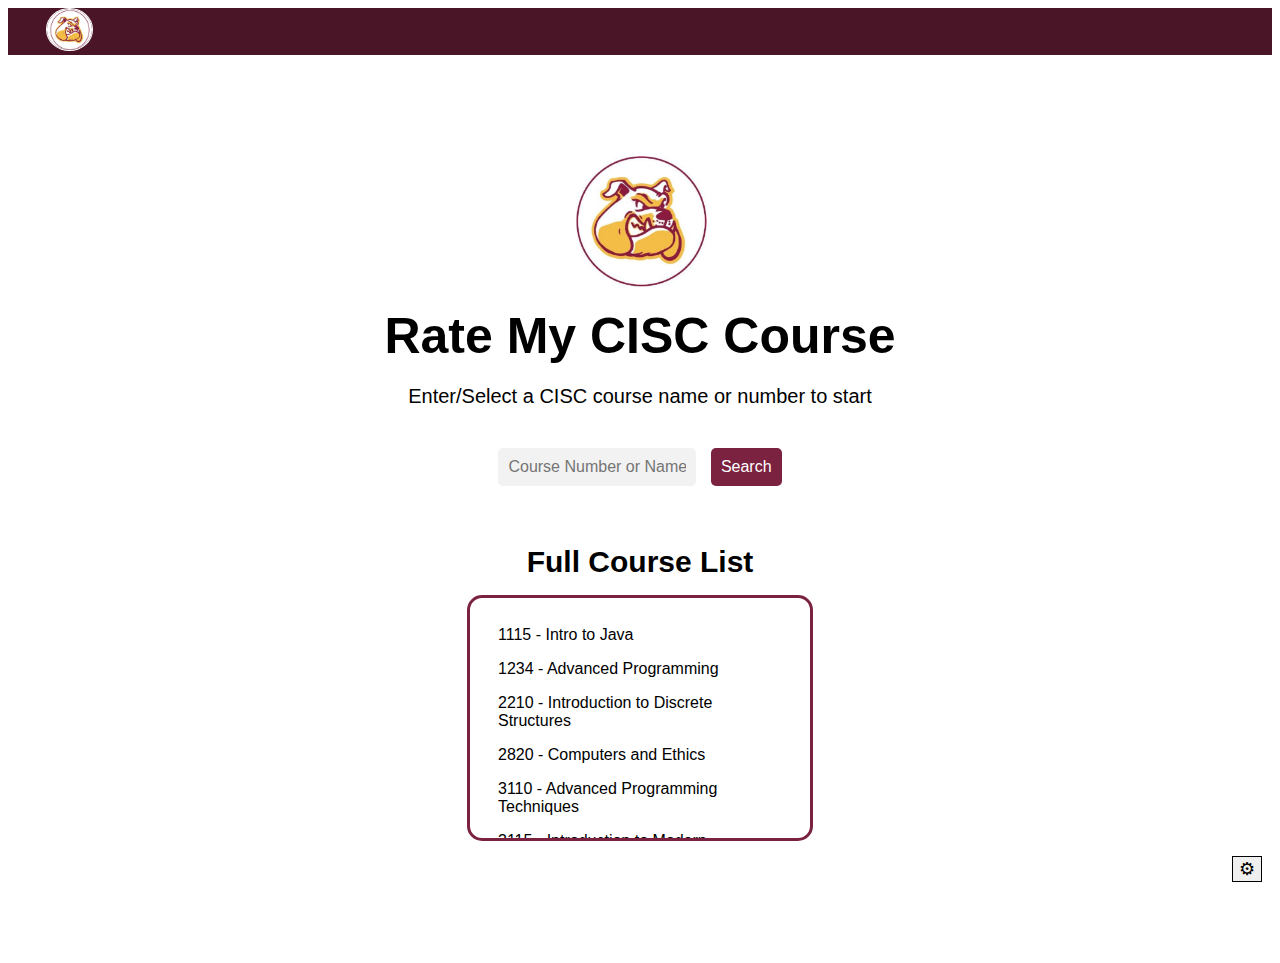
<file: index.html>
<!-- Home Page/Search -->
<!DOCTYPE html>
<html>
<head>
  <title>My Website</title>

  <!--Bootstrap-->
  <link href="https://cdn.jsdelivr.net/npm/bootstrap@5.1.3/dist/css/bootstrap.min.css" rel="stylesheet" integrity="sha384-1BmE4kWBq78iYhFldvKuhfTAU6auU8tT94WrHftjDbrCEXSU1oBoqyl2QvZ6jIW3" crossorigin="anonymous">

  <!--JavaScript Bootstrap-->
  <script src="https://cdn.jsdelivr.net/npm/bootstrap@5.1.3/dist/js/bootstrap.bundle.min.js" integrity="sha384-ka7Sk0Gln4gmtz2MlQnikT1wXgYsOg+OMhuP+IlRH9sENBO0LRn5q+8nbTov4+1p" crossorigin="anonymous"></script>

  <link rel="stylesheet" href="professor.css">

  <link rel="stylesheet" type="text/css" href="index.css">

</head>
<body>

  <nav class="navbar navbar-expand-lg navbar-light sticky-top" style = "background-color: #4a1527;">
    <div class="container-fluid">
      <a class="navbar-brand" href="index.html" style="color:white"> <img alt= "homeButton" class="homeLogo" src="imgs/logo.png"> </img> </a>
    </div>
  </nav>

	<a href= "userInformation.html" aria-label="Settings">
		<button id="preferences"> ⚙ </button>
	</a>

  <div class = "homePage">
    <!-- <button href="index.html">Home</button> -->
    <img src="imgs/logo.png" alt="logo" id="logo"/>
    <div class = "titleText">
        <h2>Rate My CISC Course</h2>
        <p>Enter/Select a CISC course name or number to start</p>
    </div>
    <div class = "searchSection">
      <form class="searchBar" id="search-form">
            <input type="text" placeholder="Course Number or Name" id="search-input">
            <!-- <ul id="search-result"></ul> -->
            <button type="submit">Search</button>
        </form>
        <h4>Full Course List</h4>
        <ul id = "course-list">
            <li><a href="search.html">1115 - Intro to Java</a></li>
            <li><a href = "#!" role="link" aria-disabled="true">1234 - Advanced Programming </a></li>
            <li><a href = "#!" role="link" aria-disabled="true">2210 - Introduction to Discrete Structures</a></li>
            <li><a href = "#!" role="link" aria-disabled="true">2820 - Computers and Ethics</a></li>
            <li><a href = "#!" role="link" aria-disabled="true">3110 - Advanced Programming Techniques</a></li>
            <li><a href = "#!" role="link" aria-disabled="true">3115 - Introduction to Modern Programming Techniques</a></li>
            <li><a href = "#!" role="link" aria-disabled="true">3130 - Data Structures</a></li>
        </ul>
    </div>
  </div>

  <script src="index.js"></script>
</body>
</html>
</file>
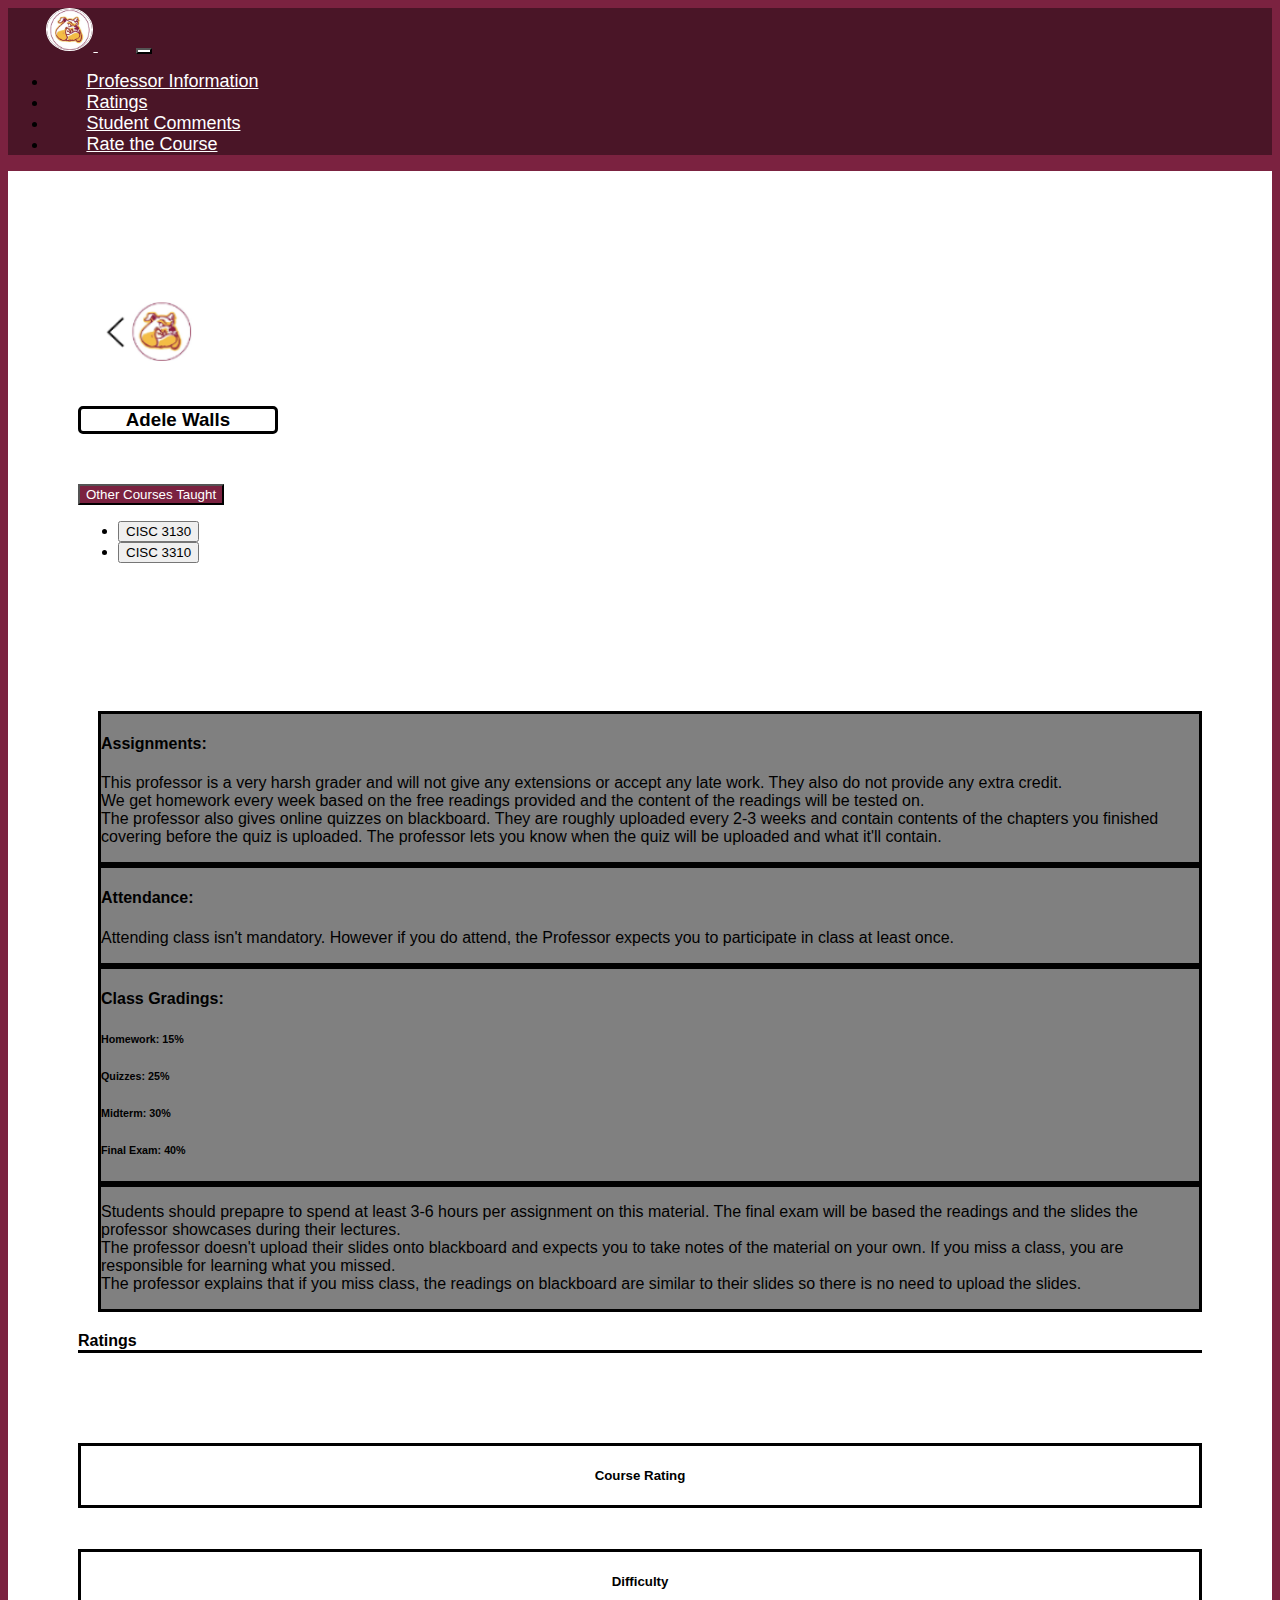
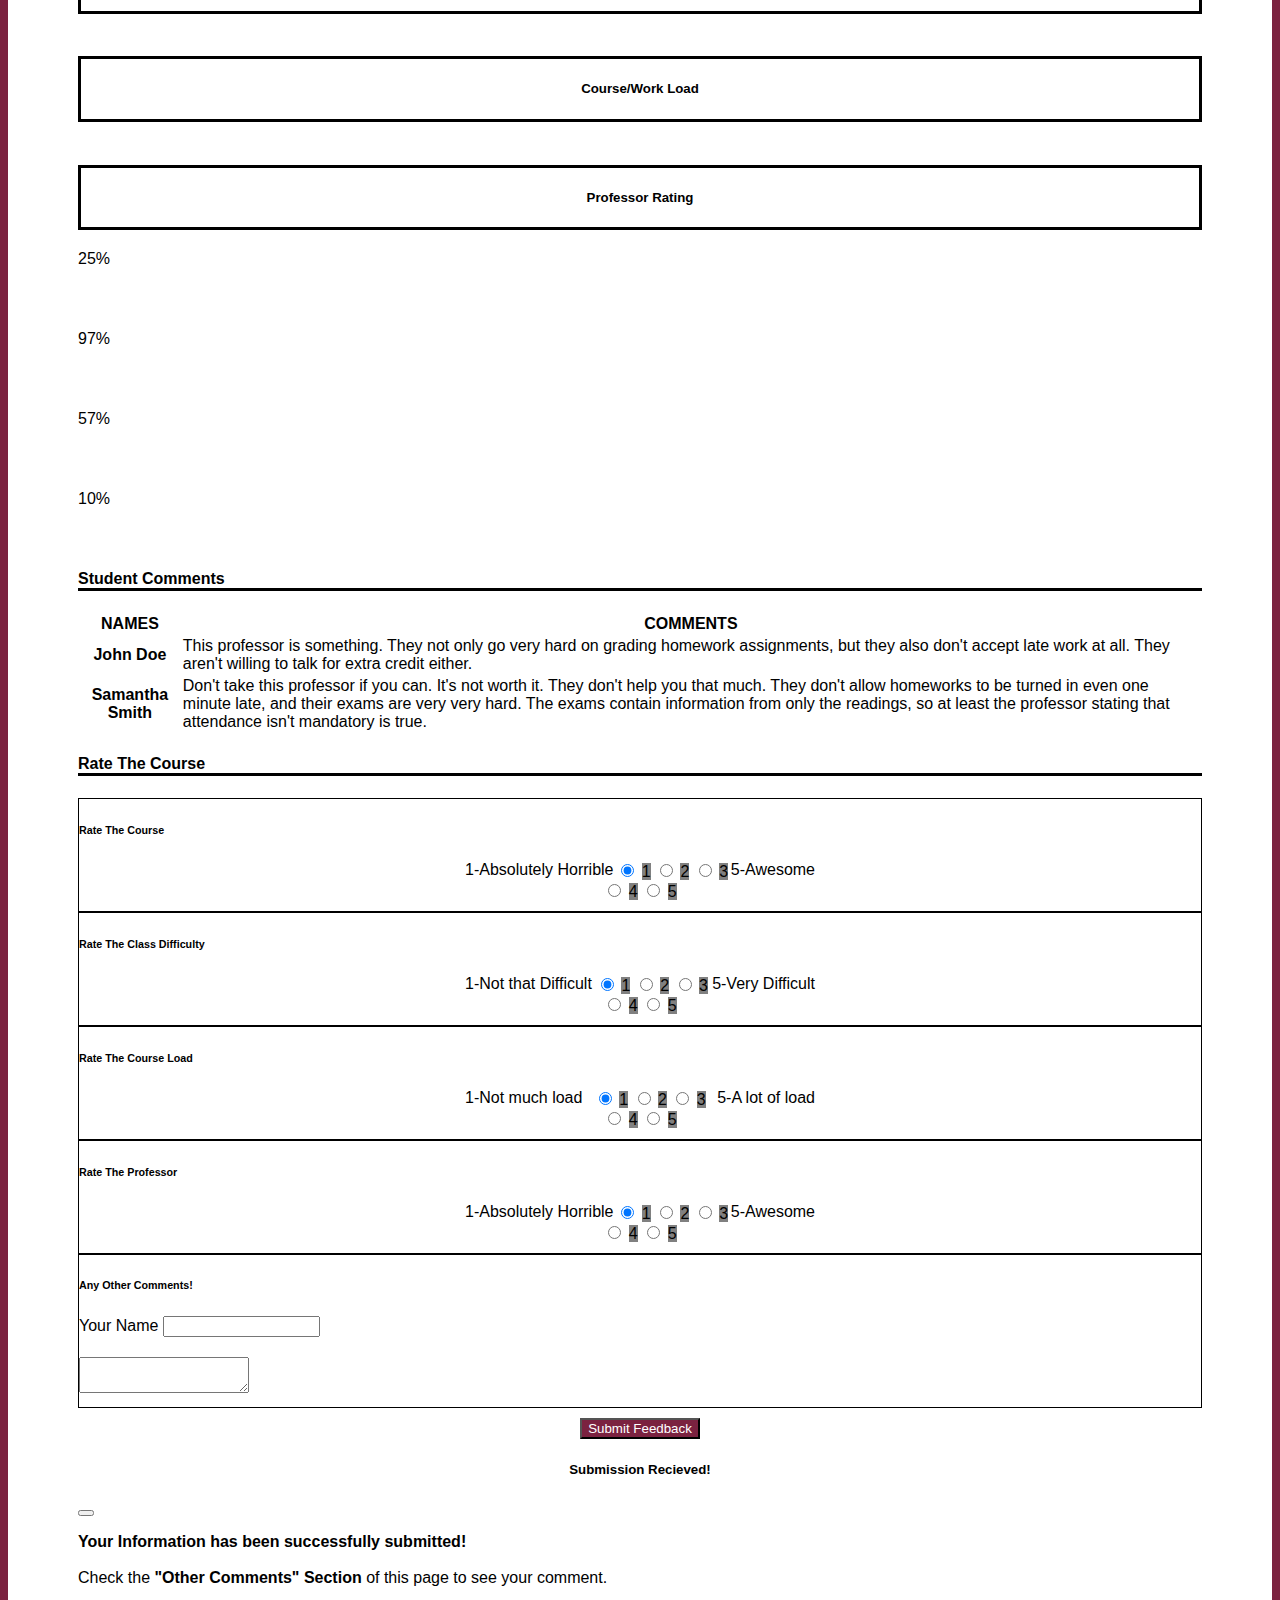
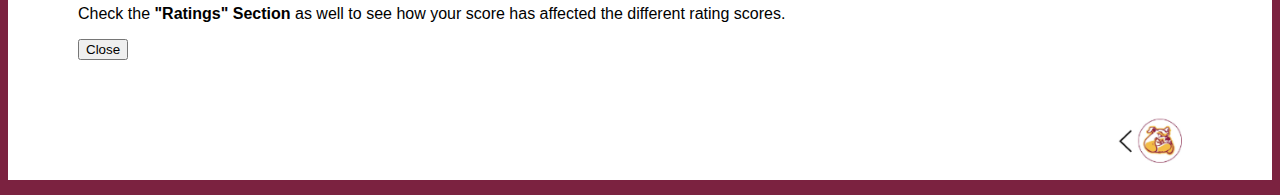
<file: AdeleWalls1115.html>
<!--Page containing information for Professor 1--->

<!Doctype html>

<html>

<head>
    <link rel="stylesheet" href="professor.css">

    <!--Bootstrap-->
    <link href="https://cdn.jsdelivr.net/npm/bootstrap@5.1.3/dist/css/bootstrap.min.css" rel="stylesheet"
        integrity="sha384-1BmE4kWBq78iYhFldvKuhfTAU6auU8tT94WrHftjDbrCEXSU1oBoqyl2QvZ6jIW3" crossorigin="anonymous">

    <!--JavaScript Bootstrap-->
    <script src="https://cdn.jsdelivr.net/npm/bootstrap@5.1.3/dist/js/bootstrap.bundle.min.js"
        integrity="sha384-ka7Sk0Gln4gmtz2MlQnikT1wXgYsOg+OMhuP+IlRH9sENBO0LRn5q+8nbTov4+1p"
        crossorigin="anonymous"></script>

</head>

<body onload="loadName()" style="background-color: #7B2240;">

    <nav class="navbar navbar-expand-lg navbar-light sticky-top" style="background-color: #4a1527;">
        <div class="container-fluid">
            <a class="navbar-brand" href="index.html" style="color:white"> 
                <img alt="homeButton" style="width:45px; border:1px white solid; border-radius:50%;" src="imgs/logo.png"> </img> </a>
            <button class="navbar-toggler" type="button" style="background-color: white;" data-bs-toggle="collapse"
                data-bs-target="#navbarScroll" aria-controls="navbarScroll" aria-expanded="false"
                aria-label="Toggle navigation">
                <span class="navbar-toggler-icon"></span>
            </button>
            <div class="collapse navbar-collapse" id="navbarScroll">
                <ul class="navbar-nav me-auto my-2 my-lg-0 navbar-nav-scroll nav-fill w-100"
                    style="--bs-scroll-height: 100px;">
                    <li class="nav-item">
                        <a class="nav-link active" aria-current="page" href="#professorNavLink"
                            style="color:white;font-size: large;">Professor Information</a>
                    </li>
                    <li class="nav-item">
                        <a class="nav-link" href="#ratingsForNav" style="color:white;font-size: large;">Ratings</a>
                    </li>
                    <li class="nav-item">
                        <a class="nav-link" aria-current="page" href="#studentCommentsForNav"
                            style="color:white;font-size: large">Student Comments</a>
                    </li>
                    <li class="nav-item">
                        <a class="nav-link" aria-current="page" href="#forums" style="color:white;font-size: large">Rate
                            the Course</a>
                    </li>
            </div>
        </div>
    </nav>

    <!--Container containing everything at the top-->
    <div class="container" style="background-color: white; padding: 70px;" id="professorNavLink">

        <!--div which will hold professors image, name, and other classes they lecture-->
        <div class="row">
            <div class="col-sm-3" id="professorGenericInfo">
                <div class="align-items-end" style="background:white">
                    <div class="row" style="background: white">
                        <div id="backToSearchPage" style="margin-top: 50px;">
                            <button style="background:transparent; border:none; cursor:pointer;  margin-bottom: 20px">
                                <a href="search.html">
                                    <div>
                                        <img alt="return" src="bullDog.png" style="height: 80px">
                                    </div>
                                </a>
                            </button>
                        </div>

                        <h3 id="professorName" style="background: white">Adele Walls</h3>

                        <div class="dropdown" id="otherClassesDropdown">
                            <button class="btn dropdown-toggle" type="button" id="dropdownMenu2"
                                data-bs-toggle="dropdown" aria-expanded="false"
                                style="background: #7B2240; color: white;">
                                Other Courses Taught
                            </button>
                            <ul class="dropdown-menu" aria-labelledby="dropdownMenu2">
                                <li><button class="dropdown-item" type="button">CISC 3130</button></li>
                                <li><button class="dropdown-item" type="button">CISC 3310</button></li>
                            </ul>
                        </div>
                    </div>
                </div>
            </div>

            <div class="col-md" id="courseInfo">

                <!--Assignments and Attendance-->
                <div class="row" id="assignmentsAndAttendance">

                    <div class="col" id="assignments" style="background: grey; border-style: solid">
                        <h4>Assignments: </h4>
                        <p>This professor is a very harsh grader and will not give any extensions
                            or accept any late work. They also do not provide any extra credit.
                            <br>
                            We get homework every week based on the free readings provided 
                            and the content of the readings will be tested on. 
                            <br>
                            The professor also gives online quizzes on blackboard. They are 
                            roughly uploaded every 2-3 weeks and contain contents of 
                            the chapters you finished covering before the quiz is uploaded.
                            The professor lets you know when the quiz will be uploaded and what it'll contain. 
                        </p>
                    </div>

                    <div class="col" id="attendance" style="background: grey; border-style: solid">
                        <h4>Attendance: </h4>
                        <p>Attending class isn't mandatory. However if you do attend, the Professor
                            expects you to participate in class at least once.  
                        </p>
                    </div>

                </div>

                <!--Class gradings and other comments-->
                <div class="row" id="gradingsAndOther">
                    <div class="col" id="classGradings" style="background:grey; border-style: solid">
                        <h4>Class Gradings: </h4>
                        <h6>Homework: 15%</h6>
                        <h6>Quizzes: 25%</h6>
                        <h6>Midterm: 30%</h6>
                        <h6>Final Exam: 40%</h6>
                    </div>

                    <div class="col" id="otherComments" style="background:grey; border-style: solid">
                        <p>Students should prepapre to spend at least 3-6 hours per assignment on this material.
                            The final exam will be based the readings and the slides the professor showcases during their 
                            lectures.
                            <br>The professor doesn't upload their slides onto blackboard and expects you
                            to take notes of the material on your own. If you miss a class, you are responsible for learning what you
                            missed. 
                            <br>
                            The professor explains that if you miss class, the readings on blackboard
                            are similar to their slides so there is no need to upload the slides. 
                        </p>
                    </div>
                </div>
            </div>
        </div>

        <!--Ratings-->
        <div class="row" id="ratingsForNav">
            <h4 style="margin-top: 20px;border-bottom: 3px solid black;">Ratings</h4>

            <div class="col-sm-3">
                <div class="align-items-end" id="ratings-descriptors">
                    <div class="row" style="border-style: solid;">
                        <h5>Course Rating</h5>
                    </div>

                    <div class="row" style="border-style: solid;margin-top: 41px;">
                        <h5>Difficulty</h5>
                    </div>

                    <div class="row" style="border-style: solid; margin-top: 42px;">
                        <h5>Course/Work Load</h5>
                    </div>

                    <div class="row" style="border-style: solid; margin-top: 43px;">
                        <h5>Professor Rating</h5>
                    </div>

                </div>
            </div>

            <!--Actual Progress Bars-->
            <div class="col">
                <div class="progress">
                    <div class="progress-bar" aria-label="courseRating" role="progressbar" style="width: 25%;" aria-valuenow="25"
                        aria-valuemin="0" aria-valuemax="100" id="courseRatingsProgressBar">
                        25%
                    </div>
                </div>

                <div class="progress">
                    <div class="progress-bar" aria-label="difficultyRating" role="progressbar" style="width: 97%;" aria-valuenow="97"
                        aria-valuemin="0" aria-valuemax="100" id="courseDifficultyProgressBar">
                        97%
                    </div>
                </div>

                <div class="progress">
                    <div class="progress-bar" aria-label="course/WorkLoad Rating" role="progressbar" style="width: 57%;" aria-valuenow="57"
                        aria-valuemin="0" aria-valuemax="100" id="courseLoadProgressBar">
                        57%
                    </div>
                </div>

                <div class="progress">
                    <div class="progress-bar" aria-label="professorRating" role="progressbar" style="width: 10%;" aria-valuenow="10"
                        aria-valuemin="0" aria-valuemax="100" id="courseProfessorProgressBar">
                        10%
                    </div>
                </div>
            </div>
        </div>

        <!--Student Comments-->
        <h4 style="border-bottom: 3px solid black; margin-top: 20px;" id="studentCommentsForNav">Student Comments</h4>
        <table class="table table-bordered">
            <thead>
                <tr>
                    <th scope="col">NAMES</th>
                    <th scope="col">COMMENTS</th>
                </tr>
            </thead>
            <tbody id="studentTable">
                <tr>
                    <th scope="row" id="student1">John Doe</th>
                    <td id="commentFromStudent1">
                        This professor is something. They not only go very hard on grading homework
                        assignments, but they also don't accept late work at all. 
                        They aren't willing to talk for extra credit either. 
                    </td>
                </tr>
                <tr>
                    <th scope="row" id="student2">Samantha Smith</th>
                    <td id="commentFromStudent2">
                        Don't take this professor if you can. It's not worth it. They don't
                        help you that much. 
                        They don't allow homeworks to be turned in even one minute late, and their exams 
                        are very very hard. The exams contain information from only the readings, 
                        so at least the professor stating that attendance isn't mandatory is true. 
                    </td>
                </tr>
            </tbody>
        </table>


        <!--Forums-->
        <div class="row" id="forums">
            <h4 style="border-bottom: 3px solid black;">Rate The Course</h4>

            <!--Rate the Course-->
            <div style="border: 1px solid black">
                <h6>Rate The Course</h6>

                <div id="label-wrapping">
                    <span style="float: left">1-Absolutely Horrible</span>
                    <span style="float: right">5-Awesome</span>
                </div>

                <!--Actual Radios-->
                <div class="btn-group-wrap">
                    <div class="btn-group" role="group" aria-label="Basic radio toggle button group">
                        <input type="radio" class="btn-check" name="rateCourse" id="btnradio1.2" autocomplete="off"
                            value="1" checked>
                        <label class="btn btn-outline-secondary" for="btnradio1.2">1</label>

                        <input type="radio" class="btn-check" name="rateCourse" id="btnradio2.2" autocomplete="off"
                            value="2">
                        <label class="btn btn-outline-secondary" for="btnradio2.2">2</label>

                        <input type="radio" class="btn-check" name="rateCourse" id="btnradio3.2" autocomplete="off"
                            value="3">
                        <label class="btn btn-outline-secondary" for="btnradio3.2">3</label>

                        <input type="radio" class="btn-check" name="rateCourse" id="btnradio4.2" autocomplete="off"
                            value="4">
                        <label class="btn btn-outline-secondary" for="btnradio4.2">4</label>

                        <input type="radio" class="btn-check" name="rateCourse" id="btnradio5.2" autocomplete="off"
                            value="5">
                        <label class="btn btn-outline-secondary" for="btnradio5.2">5</label>
                    </div>
                </div>
            </div>

            <!--Rate the difficulty-->
            <div style="border: 1px solid black">
                <h6>Rate The Class Difficulty</h6>

                <div id="label-wrapping">
                    <span style="float: left">1-Not that Difficult</span>
                    <span style="float: right">5-Very Difficult</span>
                </div>

                <!--Actual Radios-->
                <div class="btn-group-wrap">
                    <div class="btn-group" role="group" aria-label="Basic radio toggle button group">
                        <input type="radio" class="btn-check" name="rateDifficulty" id="btnradio1.4" autocomplete="off"
                            checked>
                        <label class="btn btn-outline-secondary" for="btnradio1.4">1</label>

                        <input type="radio" class="btn-check" name="rateDifficulty" id="btnradio2.4" autocomplete="off">
                        <label class="btn btn-outline-secondary" for="btnradio2.4">2</label>

                        <input type="radio" class="btn-check" name="rateDifficulty" id="btnradio3.4" autocomplete="off">
                        <label class="btn btn-outline-secondary" for="btnradio3.4">3</label>

                        <input type="radio" class="btn-check" name="rateDifficulty" id="btnradio4.4" autocomplete="off">
                        <label class="btn btn-outline-secondary" for="btnradio4.4">4</label>

                        <input type="radio" class="btn-check" name="rateDifficulty" id="btnradio5.4" autocomplete="off">
                        <label class="btn btn-outline-secondary" for="btnradio5.4">5</label>
                    </div>
                </div>
            </div>

            <!--Rate the courseload-->
            <div style="border: 1px solid black">
                <h6>Rate The Course Load</h6>

                <div id="label-wrapping">
                    <span style="float: left">1-Not much load</span>
                    <span style="float: right">5-A lot of load</span>
                </div>

                <!--Actual Radios-->
                <div class="btn-group-wrap">
                    <div class="btn-group" role="group" aria-label="Basic radio toggle button group">
                        <input type="radio" class="btn-check" name="rateCourseLoad" id="btnradio1.3" autocomplete="off"
                            checked>
                        <label class="btn btn-outline-secondary" for="btnradio1.3">1</label>

                        <input type="radio" class="btn-check" name="rateCourseLoad" id="btnradio2.3" autocomplete="off">
                        <label class="btn btn-outline-secondary" for="btnradio2.3">2</label>

                        <input type="radio" class="btn-check" name="rateCourseLoad" id="btnradio3.3" autocomplete="off">
                        <label class="btn btn-outline-secondary" for="btnradio3.3">3</label>

                        <input type="radio" class="btn-check" name="rateCourseLoad" id="btnradio4.3" autocomplete="off">
                        <label class="btn btn-outline-secondary" for="btnradio4.3">4</label>

                        <input type="radio" class="btn-check" name="rateCourseLoad" id="btnradio5.3" autocomplete="off">
                        <label class="btn btn-outline-secondary" for="btnradio5.3">5</label>
                    </div>
                </div>
            </div>

            <!--Rate the Professor-->
            <div style="border: 1px solid black">
                <h6>Rate The Professor</h6>

                <div id="label-wrapping">
                    <span style="float: left">1-Absolutely Horrible</span>
                    <span style="float: right">5-Awesome</span>
                </div>

                <!--Actual Radios-->
                <div class="btn-group-wrap">
                    <div class="btn-group" role="group" aria-label="Basic radio toggle button group">
                        <input type="radio" class="btn-check" name="rateProfessor" id="btnradio1.1" autocomplete="off"
                            checked>
                        <label class="btn btn-outline-secondary" for="btnradio1.1">1</label>

                        <input type="radio" class="btn-check" name="rateProfessor" id="btnradio2.1" autocomplete="off">
                        <label class="btn btn-outline-secondary" for="btnradio2.1">2</label>

                        <input type="radio" class="btn-check" name="rateProfessor" id="btnradio3.1" autocomplete="off">
                        <label class="btn btn-outline-secondary" for="btnradio3.1">3</label>

                        <input type="radio" class="btn-check" name="rateProfessor" id="btnradio4.1" autocomplete="off">
                        <label class="btn btn-outline-secondary" for="btnradio4.1">4</label>

                        <input type="radio" class="btn-check" name="rateProfessor" id="btnradio5.1" autocomplete="off">
                        <label class="btn btn-outline-secondary" for="btnradio5.1">5</label>
                    </div>
                </div>
            </div>

            <!--Other Comments-->
            <div style="border: 1px solid black;">
                <h6>Any Other Comments!</h6>
                <div class="input-group" style="margin-bottom: 20px; margin-top: 10px;">
                    <span class="input-group-text">Your Name</span>
                    <input type="text" aria-label="StudentName" class="form-control" id="nameOfStudentInput">
                </div>
                <textarea class="form-control" aria-label="With textarea" style="margin-bottom: 10px"
                    id="commentOfStudentInput"></textarea>
            </div>

            <!--Submit button-->
            <div style="text-align: center; margin-top: 10px;">
                <button onClick="updateAll()" type="button" class="btn" data-bs-toggle="modal"
                    data-bs-target="#submitSuccessful" style="background: #7B2240; color: white;">Submit
                    Feedback</button>
            </div>

            <!-- Modal telling user that their information has been submitted -->
            <div class="modal fade" id="submitSuccessful" tabindex="-1" aria-labelledby="exampleModalLabel"
                aria-hidden="true">
                <div class="modal-dialog modal-dialog-centered">
                    <div class="modal-content">
                        <div class="modal-header">
                            <h5 class="modal-title" id="exampleModalLabel">Submission Recieved!</h5>
                            <button type="button" class="btn-close" data-bs-dismiss="modal" aria-label="Close"></button>
                        </div>

                        <div class="modal-body">
                            <p> <b>Your Information has been successfully submitted!</b>
                                <br>
                                <br>
                                Check the <b>"Other Comments" Section</b> of this page to see your comment.
                                <br>
                                <br>
                                Check the <b>"Ratings" Section</b> as well to see how your score has affected
                                the different rating scores.
                            </p>
                        </div>

                        <div class="modal-footer">
                            <button type="button" class="btn btn-secondary" data-bs-dismiss="modal">Close</button>
                        </div>
                    </div>
                </div>
            </div>

        </div>

        <div id="backToSearchPage" style="margin-top: 50px;">
            <button style="background:transparent; border:none; float:right; cursor:pointer;  margin-bottom: 20px">
                <a href="search.html">
                    <div>
                        <img alt="returnButton" src="bullDog.png" style="height: 60px">
                    </div>
                </a>
            </button>
        </div>

    </div>


    <script>
        //course ratings
        //calculate the average and then make the bar width change based on that
        //average = average + ((value - average) / nValues)
        //var maxNumRating = 5;

        //getting all the progressBars
        var courseRatingsProgressBar = document.getElementById('courseRatingsProgressBar');
        var courseDifficultyRatingsProgressBar = document.getElementById('courseDifficultyProgressBar');
        var courseLoadRatingsProgressBar = document.getElementById('courseLoadProgressBar');
        var courseProfessorRatingsProgressBar = document.getElementById('courseProfessorProgressBar');


        //setting up variables
        var denominatorCourse = 100, denominatorDifficulty = 100, denominatorLoad = 100, denominatorProfessor = 100;
        var currentCourseRatingsAverage = parseInt(courseRatingsProgressBar.style.width) / denominatorCourse;
        var currentCourseDifficultyRatingsAverage = parseInt(courseDifficultyRatingsProgressBar.style.width) / denominatorDifficulty;
        var currentCourseLoadRatingsAverage = parseInt(courseLoadRatingsProgressBar.style.width) / denominatorLoad;
        var currentProfessorRatingsAverage = parseInt(courseProfessorRatingsProgressBar.style.width) / denominatorProfessor;
        var valuePicked;

        var studentTable = document.getElementById('studentTable');

        //setting up radios
        var courseRatingRadios = document.getElementsByName('rateCourse');
        var difficultyRatingRadios = document.getElementsByName('rateDifficulty');
        var courseLoadRatingRadios = document.getElementsByName('rateCourseLoad');
        var professorRatingRadios = document.getElementsByName('rateProfessor');


        //calls all of the functions
        function updateAll() {
            console.log("# of column with student names children including labels" + studentTable.children.length);
            updateCourseRatings();
            updateCourseDifficulty();
            updateCourseLoad();
            updateProfessor();
            updateComments();
        }

        //calculates course ratings
        //calls moveProgressBar to update the corresponding progressBar
        function updateCourseRatings() {
            for (var i = 0, length = courseRatingRadios.length; i < length; i++) {
                if (courseRatingRadios[i].checked) {

                    for (var j = 1; j <= 5; j++) {
                        if (courseRatingRadios[i].value == j)
                            valuePicked = j;
                    }
                    var numerator = valuePicked - currentCourseRatingsAverage;
                    denominatorCourse++;
                    if (currentCourseRatingsAverage != 1) {

                        currentCourseRatingsAverage = currentCourseRatingsAverage + (numerator / denominatorCourse);
                        moveProgressBar(courseRatingsProgressBar, currentCourseRatingsAverage);
                    }

                    break;
                }
            }
        }

        //calculates course difficulty ratings
        //calls moveProgressBar to update the corresponding progressBar
        function updateCourseDifficulty() {
            for (var i = 0, length = difficultyRatingRadios.length; i < length; i++) {
                if (difficultyRatingRadios[i].checked) {

                    for (var j = 1; j <= 5; j++) {
                        if (difficultyRatingRadios[i].value == j)
                            valuePicked = j;
                    }
                    var numerator = valuePicked - currentCourseDifficultyRatingsAverage;
                    denominatorDifficulty++;
                    if (currentCourseDifficultyRatingsAverage != 1) {

                        currentCourseDifficultyRatingsAverage = currentCourseDifficultyRatingsAverage + (numerator / denominatorDifficulty);
                        moveProgressBar(courseDifficultyRatingsProgressBar, currentCourseDifficultyRatingsAverage);
                    }

                    break;
                }
            }
        }

        //calculates course load ratings
        //calls moveProgressBar to update the corresponding progressBar
        function updateCourseLoad() {
            for (var i = 0, length = courseLoadRatingRadios.length; i < length; i++) {
                if (courseLoadRatingRadios[i].checked) {

                    for (var j = 1; j <= 5; j++) {
                        if (courseLoadRatingRadios[i].value == j)
                            valuePicked = j;
                    }
                    var numerator = valuePicked - currentCourseLoadRatingsAverage;
                    denominatorLoad++;
                    if (currentCourseLoadRatingsAverage != 1) {

                        currentCourseLoadRatingsAverage = currentCourseLoadRatingsAverage + (numerator / denominatorLoad);
                        moveProgressBar(courseLoadRatingsProgressBar, currentCourseLoadRatingsAverage);
                    }

                    break;
                }
            }
        }

        //calculates course professor ratings
        //calls moveProgressBar to update the corresponding progressBar
        function updateProfessor() {
            for (var i = 0, length = professorRatingRadios.length; i < length; i++) {
                if (professorRatingRadios[i].checked) {

                    for (var j = 1; j <= 5; j++) {
                        if (professorRatingRadios[i].value == j)
                            valuePicked = j;
                    }
                    var numerator = valuePicked - currentProfessorRatingsAverage;
                    denominatorProfessor++;
                    if (currentProfessorRatingsAverage != 1) {

                        currentProfessorRatingsAverage = currentProfessorRatingsAverage + (numerator / denominatorProfessor);
                        moveProgressBar(courseProfessorRatingsProgressBar, currentProfessorRatingsAverage);
                    }

                    break;
                }
            }
        }

        //moveProgressBar
        //move the actual progress bars 
        //parameters: String which will choose which progress bar to move
        function moveProgressBar(progressBarName, updateTo) {

            var currentWidth = progressBarName.style.width;
            var currentWidthLabel = progressBarName.innerHTML;

            updateTo = Math.round(updateTo * 100);

            progressBarName.style.width = updateTo + "%";
            progressBarName.innerHTML = updateTo + "%";

        }



        function updateComments() {

            //getting the content of the name, and text area
            var inputName = document.getElementById('nameOfStudentInput').value;
            var inputComment = document.getElementById('commentOfStudentInput').value;


            //everything the row needs

            //for table
            //th
            //scope = "row"
            //id = "student" + num
            //td

            console.log(inputName);
            console.log(inputComment);

            //number the student is
            var numStudent = studentTable.children.length;
            var studentId = "student" + numStudent;
            var commentId = "commentFromStudent" + numStudent;

            //table row
            var studentRow = document.createElement('tr');

            //table head
            var studentHead = document.createElement('th');
            studentHead.setAttribute("scope", "row");
            studentHead.setAttribute("id", studentId);

            var studentComment = document.createElement('td');
            studentComment.setAttribute("id", commentId);

            //putting input name
            studentHead.innerHTML = inputName;

            //putting input comment
            studentComment.innerHTML = inputComment;

            //appending head and content to row
            studentRow.appendChild(studentHead);
            studentRow.appendChild(studentComment);

            //appending rows to parent column
            studentTable.appendChild(studentRow);

        }

        function loadName() {
            if (sessionStorage.getItem('name') != null) nameOfStudentInput.value = sessionStorage.getItem('name');
        }

    </script>

</body>

</html>
</file>
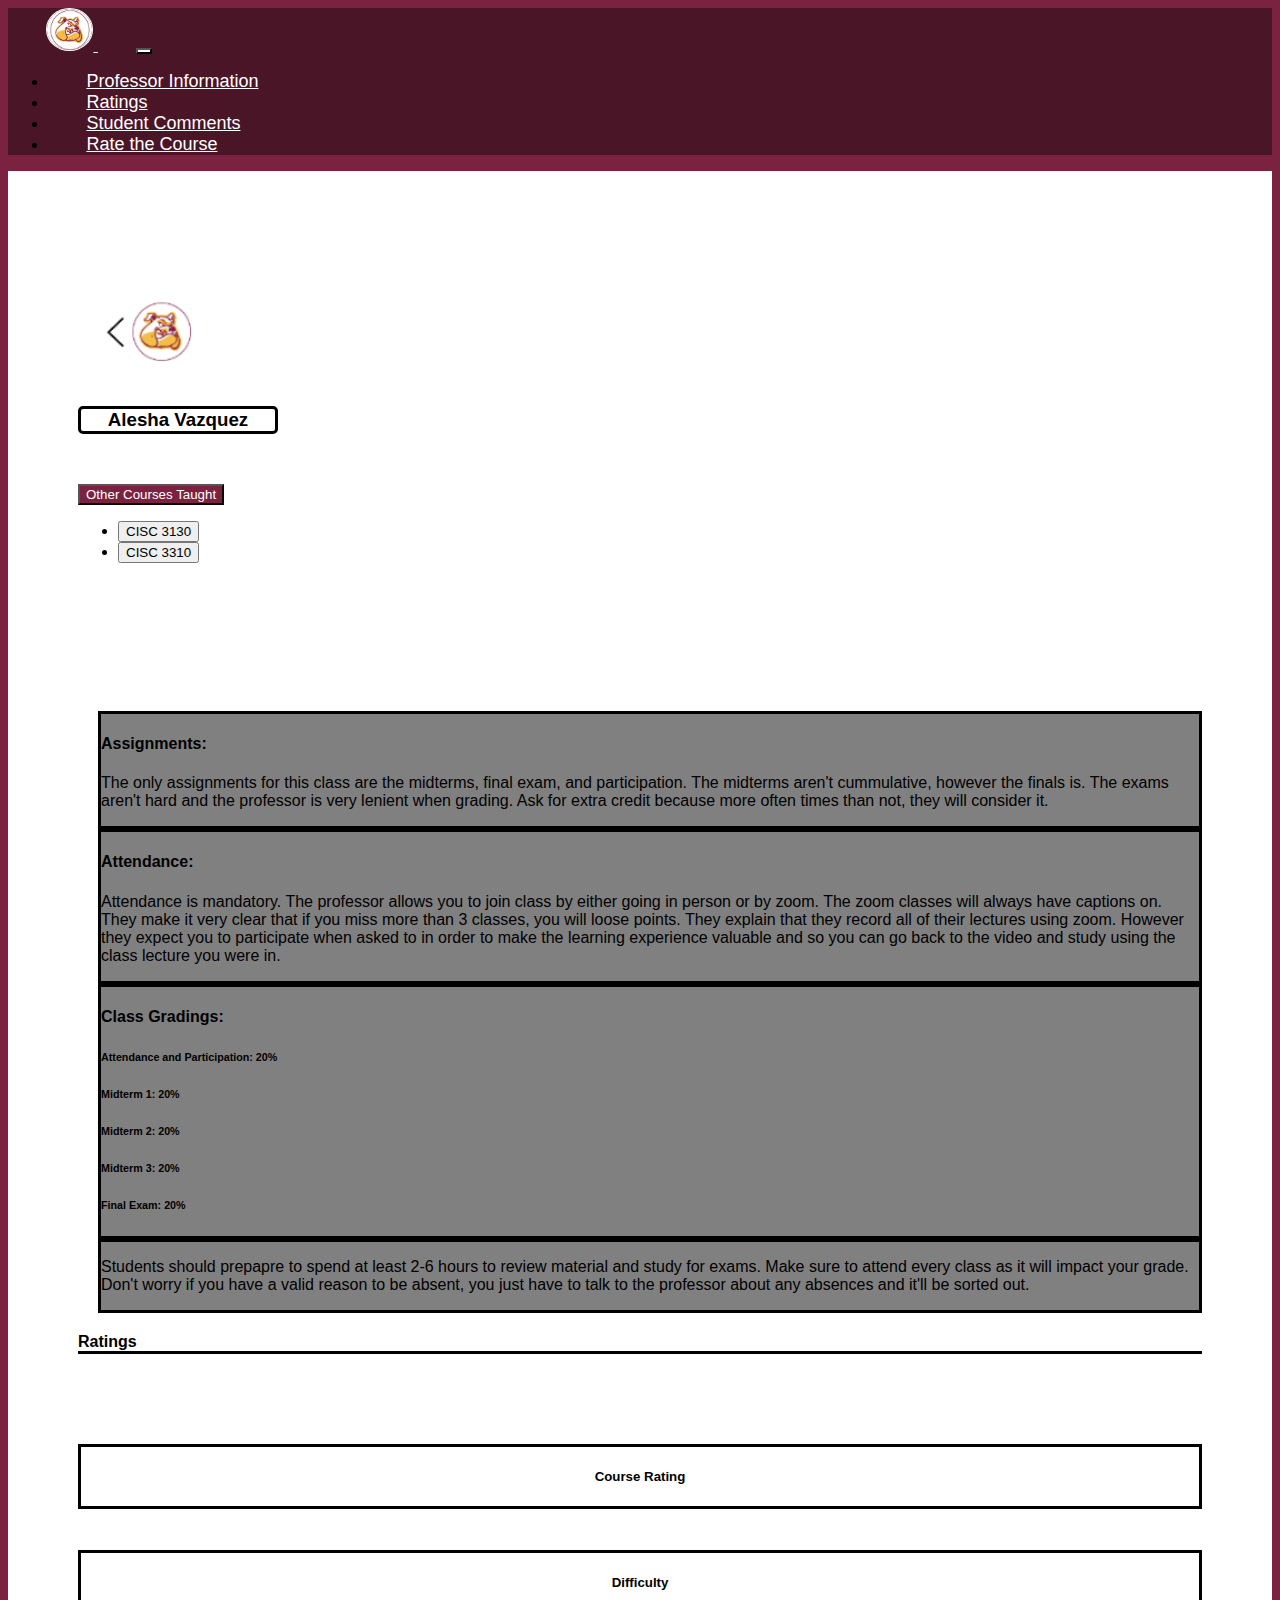
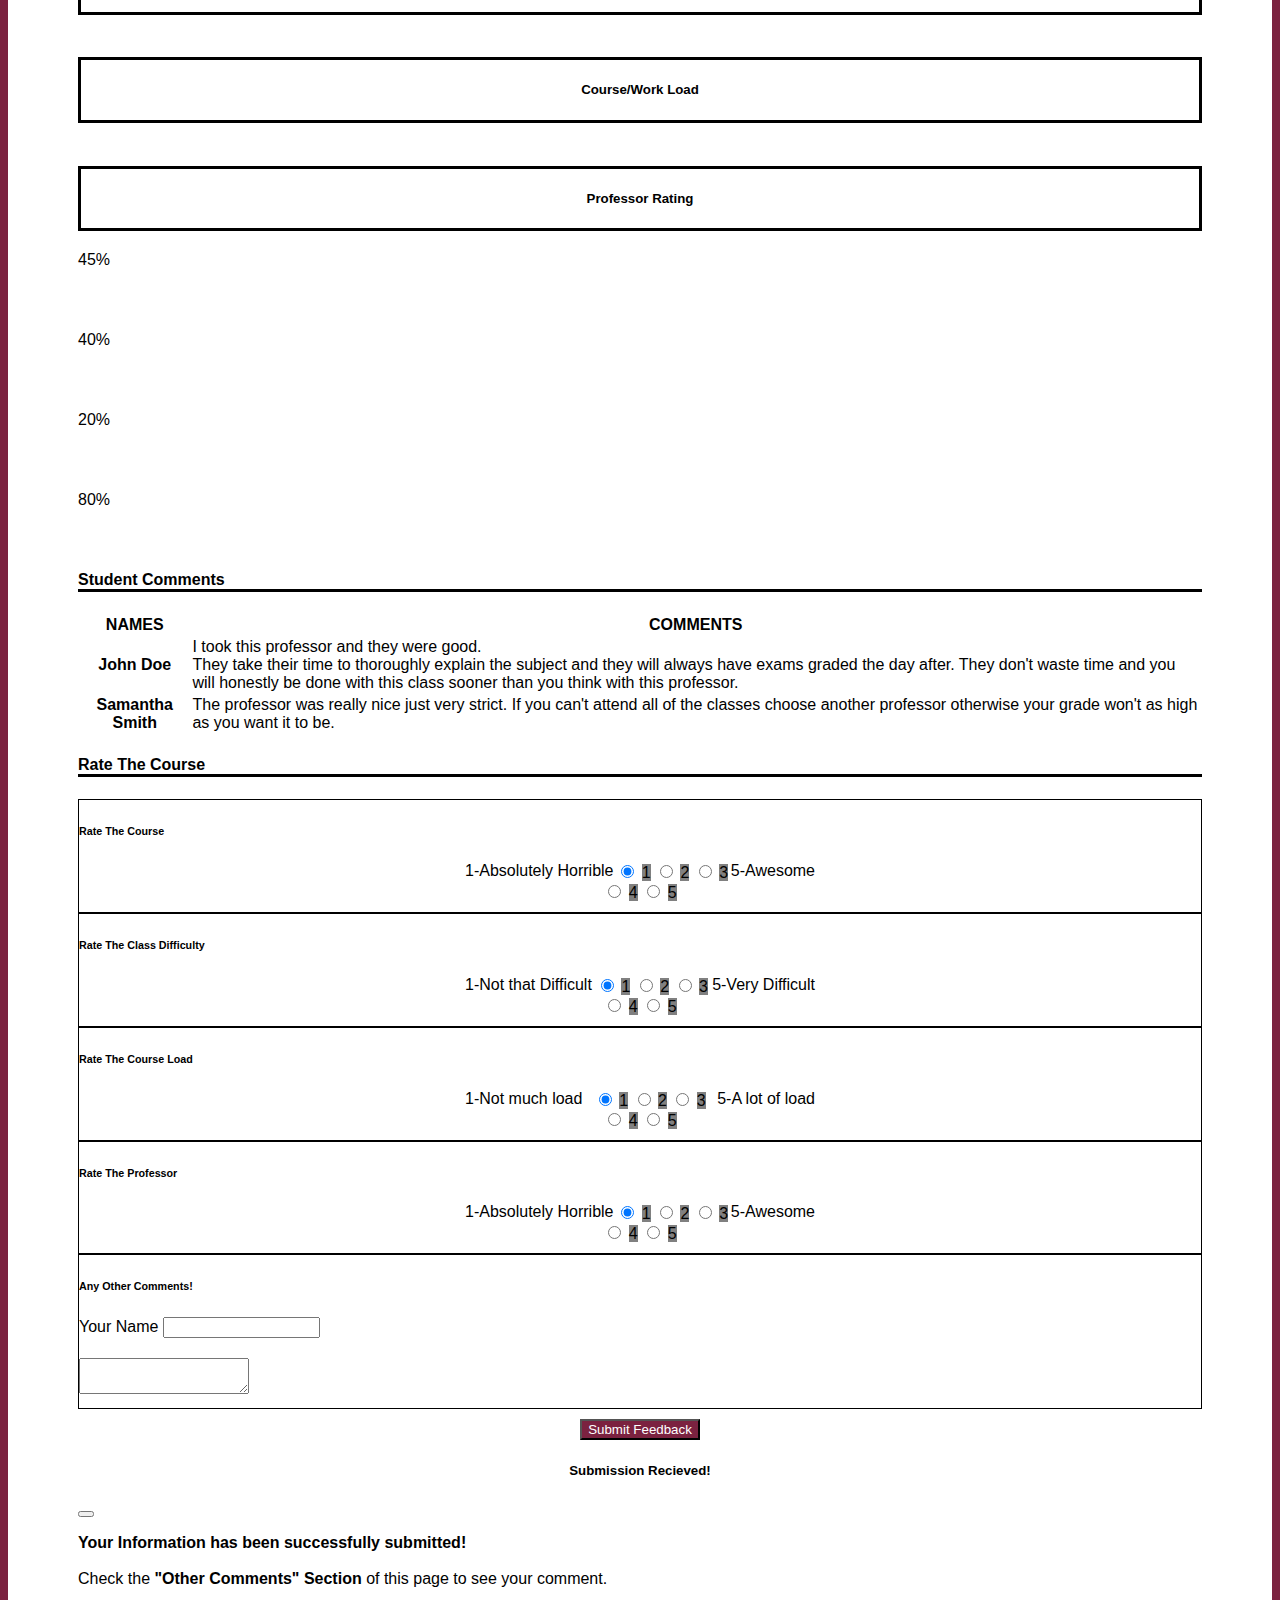
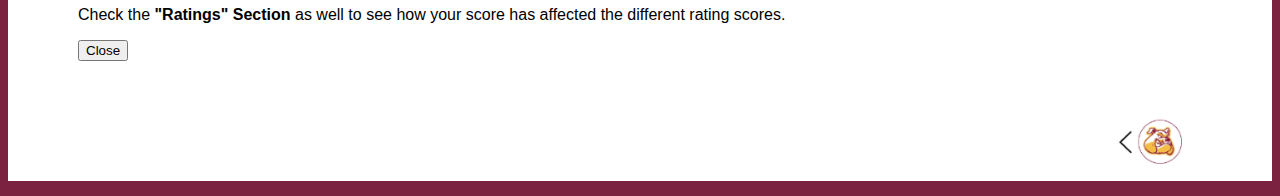
<file: AleshaV1115.html>
<!--Page containing information for Professor 1--->

<!Doctype html>

<html>

<head>
    <link rel="stylesheet" href="professor.css">

    <!--Bootstrap-->
    <link href="https://cdn.jsdelivr.net/npm/bootstrap@5.1.3/dist/css/bootstrap.min.css" rel="stylesheet"
        integrity="sha384-1BmE4kWBq78iYhFldvKuhfTAU6auU8tT94WrHftjDbrCEXSU1oBoqyl2QvZ6jIW3" crossorigin="anonymous">

    <!--JavaScript Bootstrap-->
    <script src="https://cdn.jsdelivr.net/npm/bootstrap@5.1.3/dist/js/bootstrap.bundle.min.js"
        integrity="sha384-ka7Sk0Gln4gmtz2MlQnikT1wXgYsOg+OMhuP+IlRH9sENBO0LRn5q+8nbTov4+1p"
        crossorigin="anonymous"></script>

</head>

<body onload="loadName()" style="background-color: #7B2240;">

    <nav class="navbar navbar-expand-lg navbar-light sticky-top" style="background-color: #4a1527;">
        <div class="container-fluid">
            <a class="navbar-brand" href="index.html" style="color:white">
                <img alt="homeButton" style="width:45px; border:1px white solid; border-radius:50%;" src="imgs/logo.png"> </img> </a>
            <button class="navbar-toggler" type="button" style="background-color: white;" data-bs-toggle="collapse"
                data-bs-target="#navbarScroll" aria-controls="navbarScroll" aria-expanded="false"
                aria-label="Toggle navigation">
                <span class="navbar-toggler-icon"></span>
            </button>
            <div class="collapse navbar-collapse" id="navbarScroll">
                <ul class="navbar-nav me-auto my-2 my-lg-0 navbar-nav-scroll nav-fill w-100"
                    style="--bs-scroll-height: 100px;">
                    <li class="nav-item">
                        <a class="nav-link active" aria-current="page" href="#professorNavLink"
                            style="color:white;font-size: large;">Professor Information</a>
                    </li>
                    <li class="nav-item">
                        <a class="nav-link" href="#ratingsForNav" style="color:white;font-size: large;">Ratings</a>
                    </li>
                    <li class="nav-item">
                        <a class="nav-link" aria-current="page" href="#studentCommentsForNav"
                            style="color:white;font-size: large">Student Comments</a>
                    </li>
                    <li class="nav-item">
                        <a class="nav-link" aria-current="page" href="#forums" style="color:white;font-size: large">Rate
                            the Course</a>
                    </li>
            </div>
        </div>
    </nav>

    <!--Container containing everything at the top-->
    <div class="container" style="background-color: white; padding: 70px;" id="professorNavLink">

        <!--div which will hold professors image, name, and other classes they lecture-->
        <div class="row">
            <div class="col-sm-3" id="professorGenericInfo">
                <div class="align-items-end" style="background:white">
                    <div class="row" style="background: white">
                        <div id="backToSearchPage" style="margin-top: 50px;">
                            <button style="background:transparent; border:none; cursor:pointer;  margin-bottom: 20px">
                                <a href="search.html">
                                    <div>
                                        <img alt="return" src="bullDog.png" style="height: 80px">
                                    </div>
                                </a>
                            </button>
                        </div>

                        <h3 id="professorName" style="background: white">Alesha Vazquez</h3>

                        <div class="dropdown" id="otherClassesDropdown">
                            <button class="btn dropdown-toggle" type="button" id="dropdownMenu2"
                                data-bs-toggle="dropdown" aria-expanded="false"
                                style="background: #7B2240; color: white;">
                                Other Courses Taught
                            </button>
                            <ul class="dropdown-menu" aria-labelledby="dropdownMenu2">
                                <li><button class="dropdown-item" type="button">CISC 3130</button></li>
                                <li><button class="dropdown-item" type="button">CISC 3310</button></li>
                            </ul>
                        </div>
                    </div>
                </div>
            </div>

            <div class="col-md" id="courseInfo">

                <!--Assignments and Attendance-->
                <div class="row" id="assignmentsAndAttendance">

                    <div class="col" id="assignments" style="background: grey; border-style: solid">
                        <h4>Assignments: </h4>
                        <p>
                            The only assignments for this class are the midterms, final exam, and participation. 
                            The midterms aren't cummulative, however the finals is. 
                            The exams aren't hard and the professor is very lenient when grading. 
                            Ask for extra credit because more often times than not, they will consider it.
                        </p>
                    </div>

                    <div class="col" id="attendance" style="background: grey; border-style: solid">
                        <h4>Attendance: </h4>
                        <p>
                            Attendance is mandatory. The professor allows you to join class by either
                            going in person or by zoom. The zoom classes will always have captions on. 
                            <br>
                            They make it very clear that if you miss more than 3 classes, you will loose points.
                            They explain that they record all of their lectures using zoom. However they expect you to participate when
                            asked to in order to make the learning experience valuable and so you can go back
                            to the video and study using the class lecture you were in. 
                        </p>
                    </div>

                </div>

                <!--Class gradings and other comments-->
                <div class="row" id="gradingsAndOther">
                    <div class="col" id="classGradings" style="background:grey; border-style: solid">
                        <h4>Class Gradings: </h4>
                        <h6>Attendance and Participation: 20%</h6>
                        <h6>Midterm 1: 20%</h6>
                        <h6>Midterm 2: 20%</h6>
                        <h6>Midterm 3: 20%</h6>
                        <h6>Final Exam: 20%</h6>
                    </div>

                    <div class="col" id="otherComments" style="background:grey; border-style: solid">
                        <p>Students should prepapre to spend at least 2-6 hours to review material and study for exams. 
                            Make sure to attend every class as it will impact your grade. Don't worry if you have a 
                            valid reason to be absent, you just have to talk to the professor about any 
                            absences and it'll be sorted out. 
                        </p>
                    </div>
                </div>
            </div>
        </div>

        <!--Ratings-->
        <div class="row" id="ratingsForNav">
            <h4 style="margin-top: 20px;border-bottom: 3px solid black;">Ratings</h4>

            <div class="col-sm-3">
                <div class="align-items-end" id="ratings-descriptors">
                    <div class="row" style="border-style: solid;">
                        <h5>Course Rating</h5>
                    </div>

                    <div class="row" style="border-style: solid;margin-top: 41px;">
                        <h5>Difficulty</h5>
                    </div>

                    <div class="row" style="border-style: solid; margin-top: 42px;">
                        <h5>Course/Work Load</h5>
                    </div>

                    <div class="row" style="border-style: solid; margin-top: 43px;">
                        <h5>Professor Rating</h5>
                    </div>

                </div>
            </div>

            <!--Actual Progress Bars-->
            <div class="col">
                <div class="progress">
                    <div class="progress-bar" aria-label="courseRating" role="progressbar" style="width: 45%;" aria-valuenow="45"
                        aria-valuemin="0" aria-valuemax="100" id="courseRatingsProgressBar">
                        45%
                    </div>
                </div>

                <div class="progress">
                    <div class="progress-bar" aria-label="difficultyRating" role="progressbar" style="width: 40%;" aria-valuenow="40"
                        aria-valuemin="0" aria-valuemax="100" id="courseDifficultyProgressBar">
                        40%
                    </div>
                </div>

                <div class="progress">
                    <div class="progress-bar" aria-label="course/WorkLoad Rating" role="progressbar" style="width: 20%;" aria-valuenow="20"
                        aria-valuemin="0" aria-valuemax="100" id="courseLoadProgressBar">
                        20%
                    </div>
                </div>

                <div class="progress">
                    <div class="progress-bar" aria-label="professorRating" role="progressbar" style="width: 80%;" aria-valuenow="80"
                        aria-valuemin="0" aria-valuemax="100" id="courseProfessorProgressBar">
                        80%
                    </div>
                </div>
            </div>
        </div>

        <!--Student Comments-->
        <h4 style="border-bottom: 3px solid black; margin-top: 20px;" id="studentCommentsForNav">Student Comments</h4>
        <table class="table table-bordered">
            <thead>
                <tr>
                    <th scope="col">NAMES</th>
                    <th scope="col">COMMENTS</th>
                </tr>
            </thead>
            <tbody id="studentTable">
                <tr>
                    <th scope="row" id="student1">John Doe</th>
                    <td id="commentFromStudent1">I took this professor and they were good.
                        <br>They take their time to thoroughly explain the subject 
                        and they will always have exams graded the day after. They don't
                        waste time and you will honestly be done with this class sooner than you think
                        with this professor.
                    </td>
                </tr>
                <tr>
                    <th scope="row" id="student2">Samantha Smith</th>
                    <td id="commentFromStudent2">
                        The professor was really nice just very strict. If you can't attend all of the classes 
                        choose another professor otherwise your grade won't as high as you want it to be. 
                    </td>
                </tr>
            </tbody>
        </table>


        <!--Forums-->
        <div class="row" id="forums">
            <h4 style="border-bottom: 3px solid black;">Rate The Course</h4>

            <!--Rate the Course-->
            <div style="border: 1px solid black">
                <h6>Rate The Course</h6>

                <div id="label-wrapping">
                    <span style="float: left">1-Absolutely Horrible</span>
                    <span style="float: right">5-Awesome</span>
                </div>

                <!--Actual Radios-->
                <div class="btn-group-wrap">
                    <div class="btn-group" role="group" aria-label="Basic radio toggle button group">
                        <input type="radio" class="btn-check" name="rateCourse" id="btnradio1.2" autocomplete="off"
                            value="1" checked>
                        <label class="btn btn-outline-secondary" for="btnradio1.2">1</label>

                        <input type="radio" class="btn-check" name="rateCourse" id="btnradio2.2" autocomplete="off"
                            value="2">
                        <label class="btn btn-outline-secondary" for="btnradio2.2">2</label>

                        <input type="radio" class="btn-check" name="rateCourse" id="btnradio3.2" autocomplete="off"
                            value="3">
                        <label class="btn btn-outline-secondary" for="btnradio3.2">3</label>

                        <input type="radio" class="btn-check" name="rateCourse" id="btnradio4.2" autocomplete="off"
                            value="4">
                        <label class="btn btn-outline-secondary" for="btnradio4.2">4</label>

                        <input type="radio" class="btn-check" name="rateCourse" id="btnradio5.2" autocomplete="off"
                            value="5">
                        <label class="btn btn-outline-secondary" for="btnradio5.2">5</label>
                    </div>
                </div>
            </div>

            <!--Rate the difficulty-->
            <div style="border: 1px solid black">
                <h6>Rate The Class Difficulty</h6>

                <div id="label-wrapping">
                    <span style="float: left">1-Not that Difficult</span>
                    <span style="float: right">5-Very Difficult</span>
                </div>

                <!--Actual Radios-->
                <div class="btn-group-wrap">
                    <div class="btn-group" role="group" aria-label="Basic radio toggle button group">
                        <input type="radio" class="btn-check" name="rateDifficulty" id="btnradio1.4" autocomplete="off"
                            checked>
                        <label class="btn btn-outline-secondary" for="btnradio1.4">1</label>

                        <input type="radio" class="btn-check" name="rateDifficulty" id="btnradio2.4" autocomplete="off">
                        <label class="btn btn-outline-secondary" for="btnradio2.4">2</label>

                        <input type="radio" class="btn-check" name="rateDifficulty" id="btnradio3.4" autocomplete="off">
                        <label class="btn btn-outline-secondary" for="btnradio3.4">3</label>

                        <input type="radio" class="btn-check" name="rateDifficulty" id="btnradio4.4" autocomplete="off">
                        <label class="btn btn-outline-secondary" for="btnradio4.4">4</label>

                        <input type="radio" class="btn-check" name="rateDifficulty" id="btnradio5.4" autocomplete="off">
                        <label class="btn btn-outline-secondary" for="btnradio5.4">5</label>
                    </div>
                </div>
            </div>

            <!--Rate the courseload-->
            <div style="border: 1px solid black">
                <h6>Rate The Course Load</h6>

                <div id="label-wrapping">
                    <span style="float: left">1-Not much load</span>
                    <span style="float: right">5-A lot of load</span>
                </div>

                <!--Actual Radios-->
                <div class="btn-group-wrap">
                    <div class="btn-group" role="group" aria-label="Basic radio toggle button group">
                        <input type="radio" class="btn-check" name="rateCourseLoad" id="btnradio1.3" autocomplete="off"
                            checked>
                        <label class="btn btn-outline-secondary" for="btnradio1.3">1</label>

                        <input type="radio" class="btn-check" name="rateCourseLoad" id="btnradio2.3" autocomplete="off">
                        <label class="btn btn-outline-secondary" for="btnradio2.3">2</label>

                        <input type="radio" class="btn-check" name="rateCourseLoad" id="btnradio3.3" autocomplete="off">
                        <label class="btn btn-outline-secondary" for="btnradio3.3">3</label>

                        <input type="radio" class="btn-check" name="rateCourseLoad" id="btnradio4.3" autocomplete="off">
                        <label class="btn btn-outline-secondary" for="btnradio4.3">4</label>

                        <input type="radio" class="btn-check" name="rateCourseLoad" id="btnradio5.3" autocomplete="off">
                        <label class="btn btn-outline-secondary" for="btnradio5.3">5</label>
                    </div>
                </div>
            </div>

            <!--Rate the Professor-->
            <div style="border: 1px solid black">
                <h6>Rate The Professor</h6>

                <div id="label-wrapping">
                    <span style="float: left">1-Absolutely Horrible</span>
                    <span style="float: right">5-Awesome</span>
                </div>

                <!--Actual Radios-->
                <div class="btn-group-wrap">
                    <div class="btn-group" role="group" aria-label="Basic radio toggle button group">
                        <input type="radio" class="btn-check" name="rateProfessor" id="btnradio1.1" autocomplete="off"
                            checked>
                        <label class="btn btn-outline-secondary" for="btnradio1.1">1</label>

                        <input type="radio" class="btn-check" name="rateProfessor" id="btnradio2.1" autocomplete="off">
                        <label class="btn btn-outline-secondary" for="btnradio2.1">2</label>

                        <input type="radio" class="btn-check" name="rateProfessor" id="btnradio3.1" autocomplete="off">
                        <label class="btn btn-outline-secondary" for="btnradio3.1">3</label>

                        <input type="radio" class="btn-check" name="rateProfessor" id="btnradio4.1" autocomplete="off">
                        <label class="btn btn-outline-secondary" for="btnradio4.1">4</label>

                        <input type="radio" class="btn-check" name="rateProfessor" id="btnradio5.1" autocomplete="off">
                        <label class="btn btn-outline-secondary" for="btnradio5.1">5</label>
                    </div>
                </div>
            </div>

            <!--Other Comments-->
            <div style="border: 1px solid black;">
                <h6>Any Other Comments!</h6>
                <div class="input-group" style="margin-bottom: 20px; margin-top: 10px;">
                    <span class="input-group-text">Your Name</span>
                    <input type="text" aria-label="StudentName" class="form-control" id="nameOfStudentInput">
                </div>
                <textarea class="form-control" aria-label="With textarea" style="margin-bottom: 10px"
                    id="commentOfStudentInput"></textarea>
            </div>

            <!--Submit button-->
            <div style="text-align: center; margin-top: 10px;">
                <button onClick="updateAll()" type="button" class="btn" data-bs-toggle="modal"
                    data-bs-target="#submitSuccessful" style="background: #7B2240; color: white;">Submit
                    Feedback</button>
            </div>

            <!-- Modal telling user that their information has been submitted -->
            <div class="modal fade" id="submitSuccessful" tabindex="-1" aria-labelledby="exampleModalLabel"
                aria-hidden="true">
                <div class="modal-dialog modal-dialog-centered">
                    <div class="modal-content">
                        <div class="modal-header">
                            <h5 class="modal-title" id="exampleModalLabel">Submission Recieved!</h5>
                            <button type="button" class="btn-close" data-bs-dismiss="modal" aria-label="Close"></button>
                        </div>

                        <div class="modal-body">
                            <p> <b>Your Information has been successfully submitted!</b>
                                <br>
                                <br>
                                Check the <b>"Other Comments" Section</b> of this page to see your comment.
                                <br>
                                <br>
                                Check the <b>"Ratings" Section</b> as well to see how your score has affected
                                the different rating scores.
                            </p>
                        </div>

                        <div class="modal-footer">
                            <button type="button" class="btn btn-secondary" data-bs-dismiss="modal">Close</button>
                        </div>
                    </div>
                </div>
            </div>

        </div>

        <div id="backToSearchPage" style="margin-top: 50px;">
            <button style="background:transparent; border:none; float:right; cursor:pointer;  margin-bottom: 20px">
                <a href="search.html">
                    <div>
                        <img alt="returnButton" src="bullDog.png" style="height: 60px">
                    </div>
                </a>
            </button>
        </div>

    </div>


    <script>
        //course ratings
        //calculate the average and then make the bar width change based on that
        //average = average + ((value - average) / nValues)
        //var maxNumRating = 5;

        //getting all the progressBars
        var courseRatingsProgressBar = document.getElementById('courseRatingsProgressBar');
        var courseDifficultyRatingsProgressBar = document.getElementById('courseDifficultyProgressBar');
        var courseLoadRatingsProgressBar = document.getElementById('courseLoadProgressBar');
        var courseProfessorRatingsProgressBar = document.getElementById('courseProfessorProgressBar');


        //setting up variables
        var denominatorCourse = 100, denominatorDifficulty = 100, denominatorLoad = 100, denominatorProfessor = 100;
        var currentCourseRatingsAverage = parseInt(courseRatingsProgressBar.style.width) / denominatorCourse;
        var currentCourseDifficultyRatingsAverage = parseInt(courseDifficultyRatingsProgressBar.style.width) / denominatorDifficulty;
        var currentCourseLoadRatingsAverage = parseInt(courseLoadRatingsProgressBar.style.width) / denominatorLoad;
        var currentProfessorRatingsAverage = parseInt(courseProfessorRatingsProgressBar.style.width) / denominatorProfessor;
        var valuePicked;

        var studentTable = document.getElementById('studentTable');

        //setting up radios
        var courseRatingRadios = document.getElementsByName('rateCourse');
        var difficultyRatingRadios = document.getElementsByName('rateDifficulty');
        var courseLoadRatingRadios = document.getElementsByName('rateCourseLoad');
        var professorRatingRadios = document.getElementsByName('rateProfessor');


        //calls all of the functions
        function updateAll() {
            console.log("# of column with student names children including labels" + studentTable.children.length);
            updateCourseRatings();
            updateCourseDifficulty();
            updateCourseLoad();
            updateProfessor();
            updateComments();
        }

        //calculates course ratings
        //calls moveProgressBar to update the corresponding progressBar
        function updateCourseRatings() {
            for (var i = 0, length = courseRatingRadios.length; i < length; i++) {
                if (courseRatingRadios[i].checked) {

                    for (var j = 1; j <= 5; j++) {
                        if (courseRatingRadios[i].value == j)
                            valuePicked = j;
                    }
                    var numerator = valuePicked - currentCourseRatingsAverage;
                    denominatorCourse++;
                    if (currentCourseRatingsAverage != 1) {

                        currentCourseRatingsAverage = currentCourseRatingsAverage + (numerator / denominatorCourse);
                        moveProgressBar(courseRatingsProgressBar, currentCourseRatingsAverage);
                    }

                    break;
                }
            }
        }

        //calculates course difficulty ratings
        //calls moveProgressBar to update the corresponding progressBar
        function updateCourseDifficulty() {
            for (var i = 0, length = difficultyRatingRadios.length; i < length; i++) {
                if (difficultyRatingRadios[i].checked) {

                    for (var j = 1; j <= 5; j++) {
                        if (difficultyRatingRadios[i].value == j)
                            valuePicked = j;
                    }
                    var numerator = valuePicked - currentCourseDifficultyRatingsAverage;
                    denominatorDifficulty++;
                    if (currentCourseDifficultyRatingsAverage != 1) {

                        currentCourseDifficultyRatingsAverage = currentCourseDifficultyRatingsAverage + (numerator / denominatorDifficulty);
                        moveProgressBar(courseDifficultyRatingsProgressBar, currentCourseDifficultyRatingsAverage);
                    }

                    break;
                }
            }
        }

        //calculates course load ratings
        //calls moveProgressBar to update the corresponding progressBar
        function updateCourseLoad() {
            for (var i = 0, length = courseLoadRatingRadios.length; i < length; i++) {
                if (courseLoadRatingRadios[i].checked) {

                    for (var j = 1; j <= 5; j++) {
                        if (courseLoadRatingRadios[i].value == j)
                            valuePicked = j;
                    }
                    var numerator = valuePicked - currentCourseLoadRatingsAverage;
                    denominatorLoad++;
                    if (currentCourseLoadRatingsAverage != 1) {

                        currentCourseLoadRatingsAverage = currentCourseLoadRatingsAverage + (numerator / denominatorLoad);
                        moveProgressBar(courseLoadRatingsProgressBar, currentCourseLoadRatingsAverage);
                    }

                    break;
                }
            }
        }

        //calculates course professor ratings
        //calls moveProgressBar to update the corresponding progressBar
        function updateProfessor() {
            for (var i = 0, length = professorRatingRadios.length; i < length; i++) {
                if (professorRatingRadios[i].checked) {

                    for (var j = 1; j <= 5; j++) {
                        if (professorRatingRadios[i].value == j)
                            valuePicked = j;
                    }
                    var numerator = valuePicked - currentProfessorRatingsAverage;
                    denominatorProfessor++;
                    if (currentProfessorRatingsAverage != 1) {

                        currentProfessorRatingsAverage = currentProfessorRatingsAverage + (numerator / denominatorProfessor);
                        moveProgressBar(courseProfessorRatingsProgressBar, currentProfessorRatingsAverage);
                    }

                    break;
                }
            }
        }

        //moveProgressBar
        //move the actual progress bars 
        //parameters: String which will choose which progress bar to move
        function moveProgressBar(progressBarName, updateTo) {

            var currentWidth = progressBarName.style.width;
            var currentWidthLabel = progressBarName.innerHTML;

            updateTo = Math.round(updateTo * 100);

            progressBarName.style.width = updateTo + "%";
            progressBarName.innerHTML = updateTo + "%";

        }



        function updateComments() {

            //getting the content of the name, and text area
            var inputName = document.getElementById('nameOfStudentInput').value;
            var inputComment = document.getElementById('commentOfStudentInput').value;


            //everything the row needs

            //for table
            //th
            //scope = "row"
            //id = "student" + num
            //td

            console.log(inputName);
            console.log(inputComment);

            //number the student is
            var numStudent = studentTable.children.length;
            var studentId = "student" + numStudent;
            var commentId = "commentFromStudent" + numStudent;

            //table row
            var studentRow = document.createElement('tr');

            //table head
            var studentHead = document.createElement('th');
            studentHead.setAttribute("scope", "row");
            studentHead.setAttribute("id", studentId);

            var studentComment = document.createElement('td');
            studentComment.setAttribute("id", commentId);

            //putting input name
            studentHead.innerHTML = inputName;

            //putting input comment
            studentComment.innerHTML = inputComment;

            //appending head and content to row
            studentRow.appendChild(studentHead);
            studentRow.appendChild(studentComment);

            //appending rows to parent column
            studentTable.appendChild(studentRow);

        }

        function loadName() {
            if (sessionStorage.getItem('name') != null) nameOfStudentInput.value = sessionStorage.getItem('name');
        }

    </script>

</body>

</html>
</file>
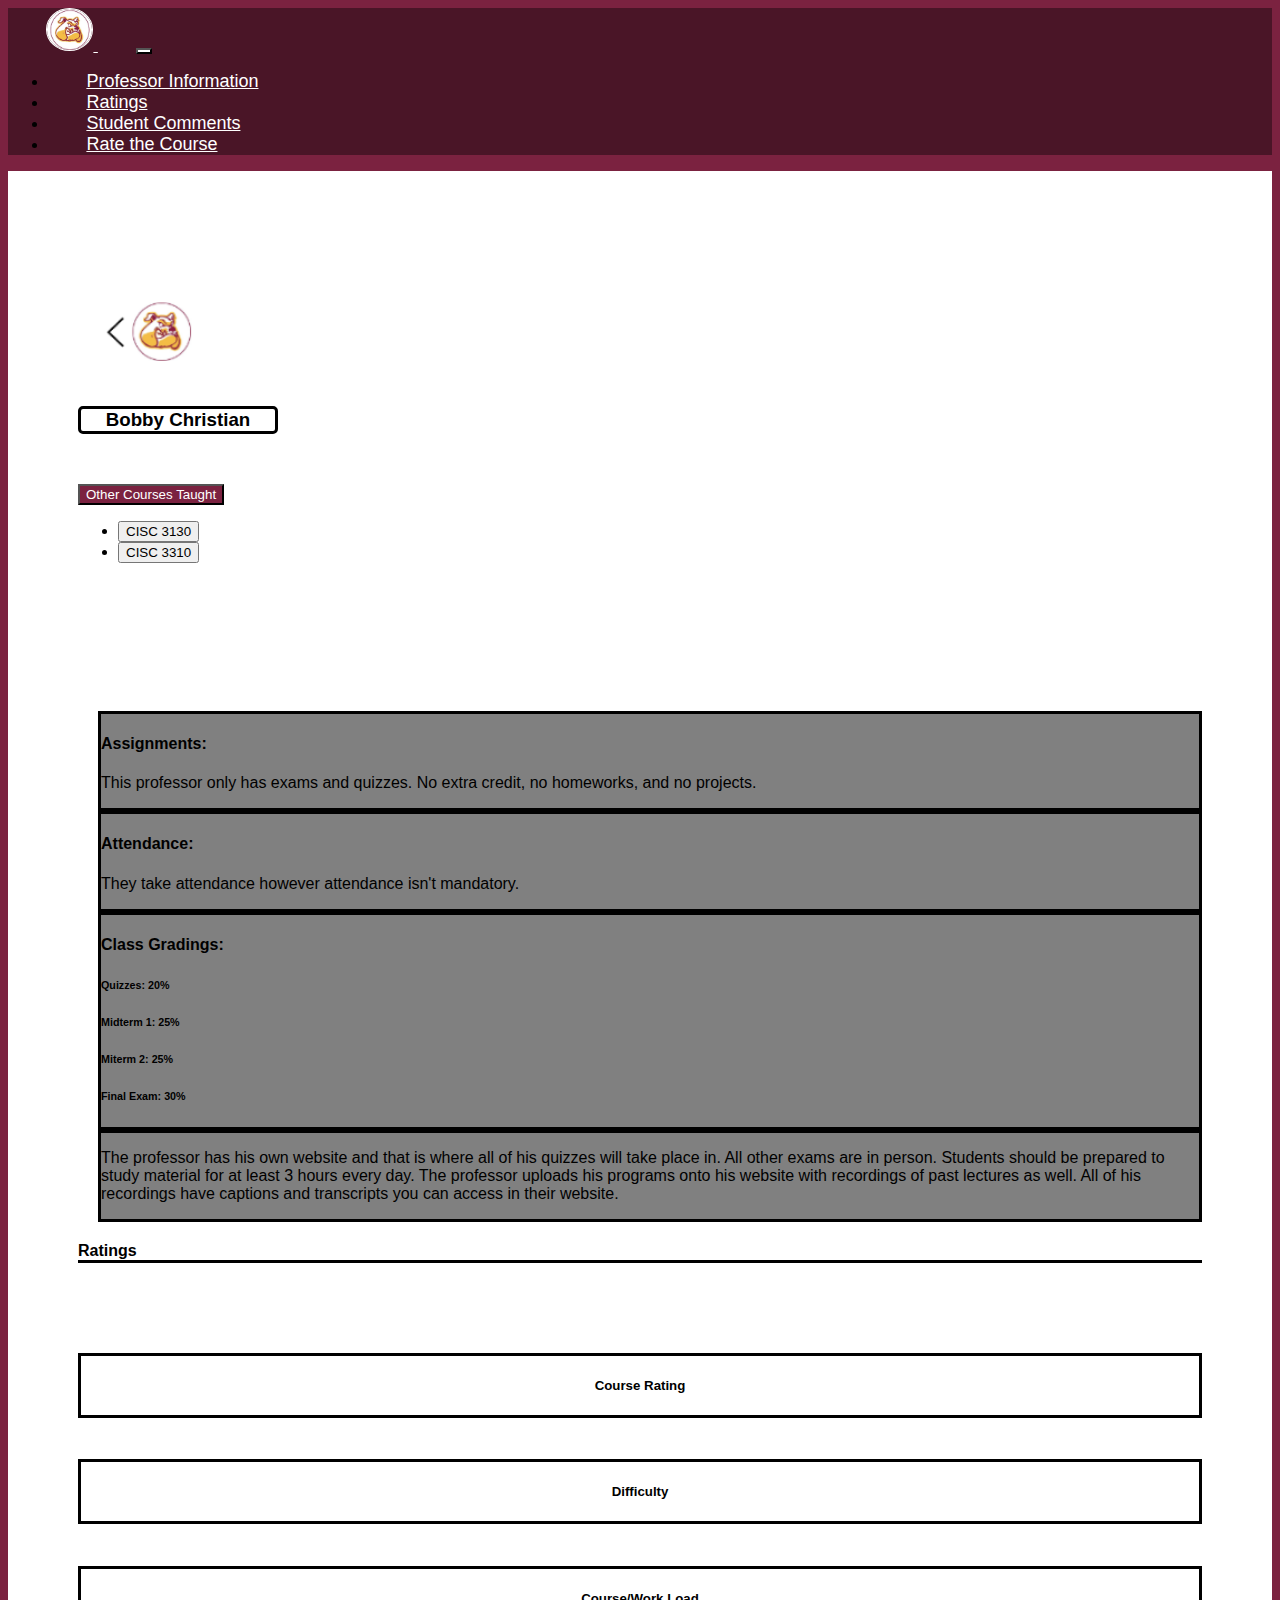
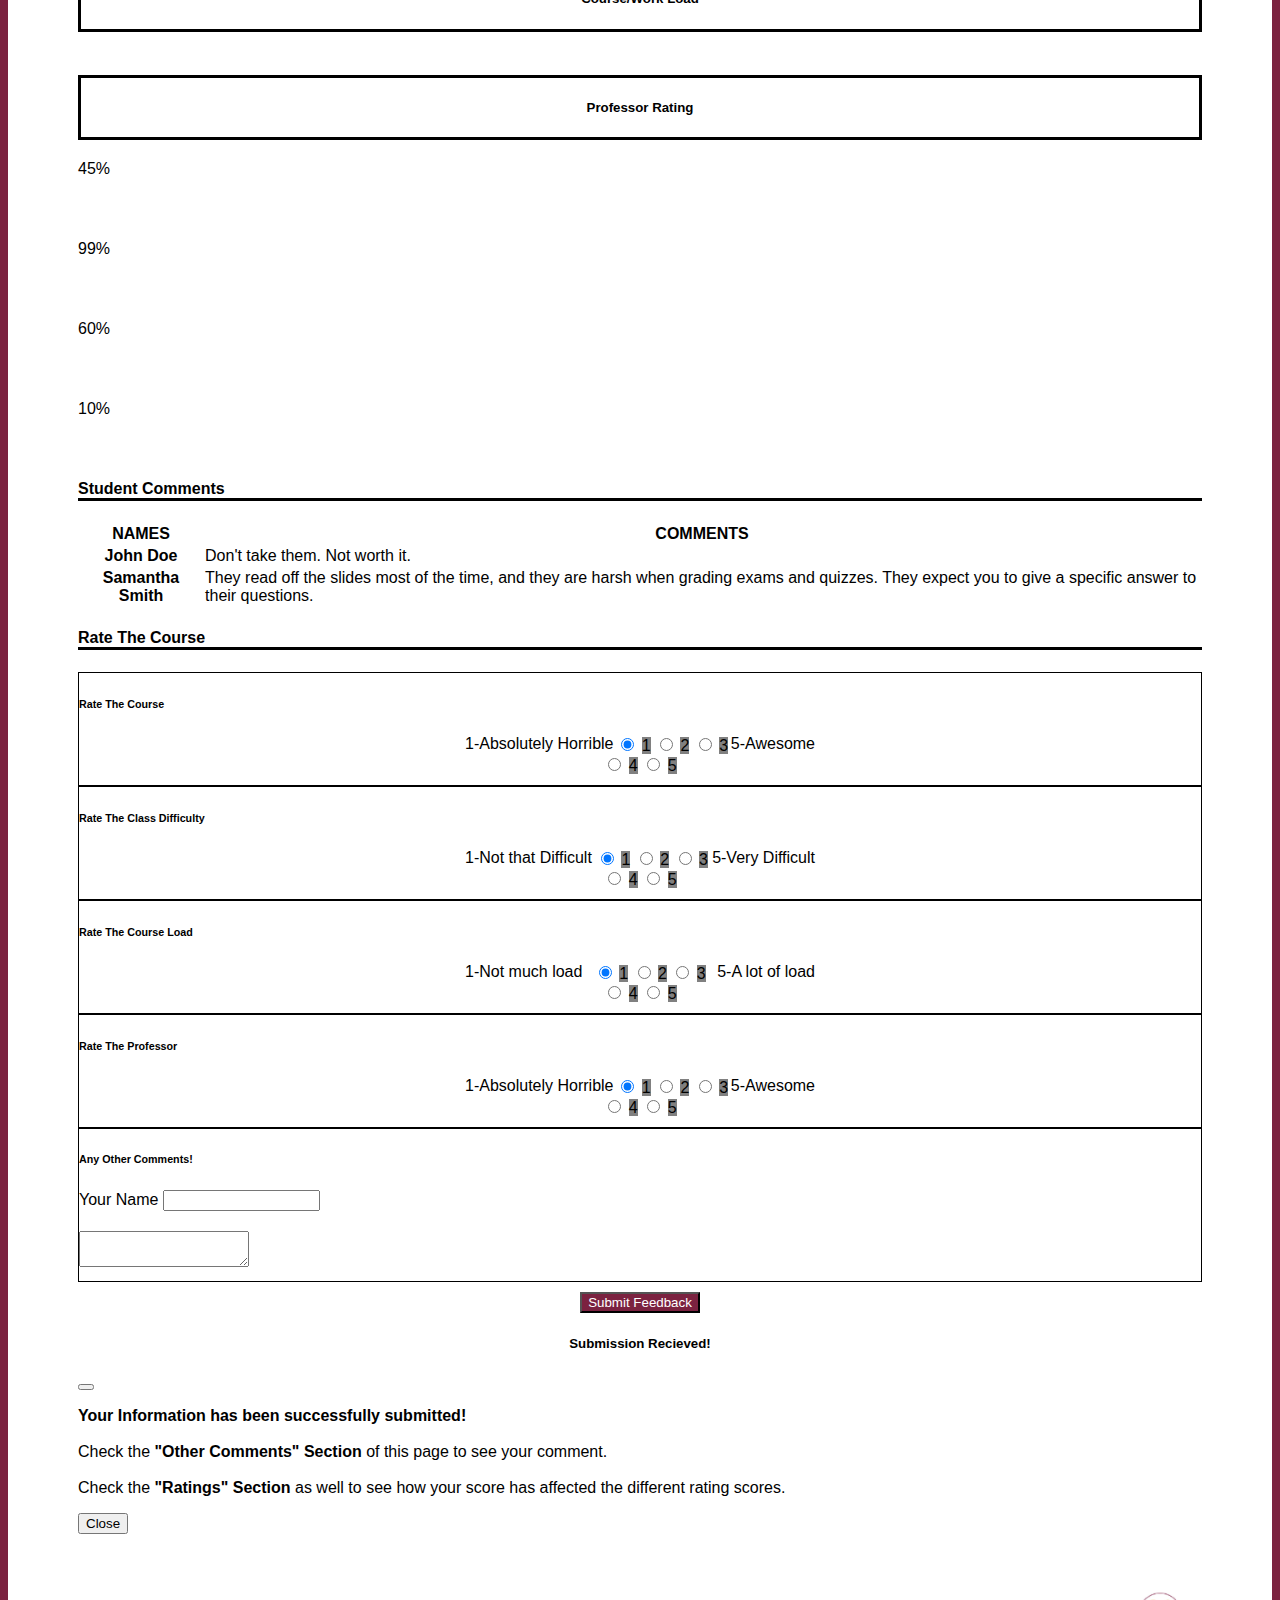
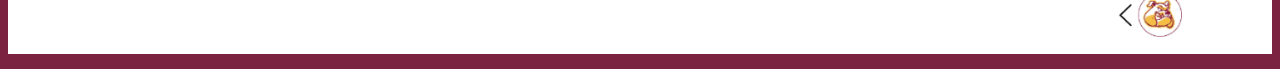
<file: BobbyC1115.html>
<!--Page containing information for Professor 1--->

<!Doctype html>

<html>

<head>
    <link rel="stylesheet" href="professor.css">

    <!--Bootstrap-->
    <link href="https://cdn.jsdelivr.net/npm/bootstrap@5.1.3/dist/css/bootstrap.min.css" rel="stylesheet"
        integrity="sha384-1BmE4kWBq78iYhFldvKuhfTAU6auU8tT94WrHftjDbrCEXSU1oBoqyl2QvZ6jIW3" crossorigin="anonymous">

    <!--JavaScript Bootstrap-->
    <script src="https://cdn.jsdelivr.net/npm/bootstrap@5.1.3/dist/js/bootstrap.bundle.min.js"
        integrity="sha384-ka7Sk0Gln4gmtz2MlQnikT1wXgYsOg+OMhuP+IlRH9sENBO0LRn5q+8nbTov4+1p"
        crossorigin="anonymous"></script>

</head>

<body onload="loadName()" style="background-color: #7B2240;">

    <nav class="navbar navbar-expand-lg navbar-light sticky-top" style="background-color: #4a1527;">
        <div class="container-fluid">
            <a class="navbar-brand" href="index.html" style="color:white">
                <img alt="homeButton" style="width:45px; border:1px white solid; border-radius:50%;" src="imgs/logo.png"> </img> </a>
            <button class="navbar-toggler" type="button" style="background-color: white;" data-bs-toggle="collapse"
                data-bs-target="#navbarScroll" aria-controls="navbarScroll" aria-expanded="false"
                aria-label="Toggle navigation">
                <span class="navbar-toggler-icon"></span>
            </button>
            <div class="collapse navbar-collapse" id="navbarScroll">
                <ul class="navbar-nav me-auto my-2 my-lg-0 navbar-nav-scroll nav-fill w-100"
                    style="--bs-scroll-height: 100px;">
                    <li class="nav-item">
                        <a class="nav-link active" aria-current="page" href="#professorNavLink"
                            style="color:white;font-size: large;">Professor Information</a>
                    </li>
                    <li class="nav-item">
                        <a class="nav-link" href="#ratingsForNav" style="color:white;font-size: large;">Ratings</a>
                    </li>
                    <li class="nav-item">
                        <a class="nav-link" aria-current="page" href="#studentCommentsForNav"
                            style="color:white;font-size: large">Student Comments</a>
                    </li>
                    <li class="nav-item">
                        <a class="nav-link" aria-current="page" href="#forums" style="color:white;font-size: large">Rate
                            the Course</a>
                    </li>
            </div>
        </div>
    </nav>

    <!--Container containing everything at the top-->
    <div class="container" style="background-color: white; padding: 70px;" id="professorNavLink">

        <!--div which will hold professors image, name, and other classes they lecture-->
        <div class="row">
            <div class="col-sm-3" id="professorGenericInfo">
                <div class="align-items-end" style="background:white">
                    <div class="row" style="background: white">
                        <div id="backToSearchPage" style="margin-top: 50px;">
                            <button style="background:transparent; border:none; cursor:pointer;  margin-bottom: 20px">
                                <a href="search.html">
                                    <div>
                                        <img alt="return" src="bullDog.png" style="height: 80px">
                                    </div>
                                </a>
                            </button>
                        </div>

                        <h3 id="professorName" style="background: white">Bobby Christian</h3>

                        <div class="dropdown" id="otherClassesDropdown">
                            <button class="btn dropdown-toggle" type="button" id="dropdownMenu2"
                                data-bs-toggle="dropdown" aria-expanded="false"
                                style="background: #7B2240; color: white;">
                                Other Courses Taught
                            </button>
                            <ul class="dropdown-menu" aria-labelledby="dropdownMenu2">
                                <li><button class="dropdown-item" type="button">CISC 3130</button></li>
                                <li><button class="dropdown-item" type="button">CISC 3310</button></li>
                            </ul>
                        </div>
                    </div>
                </div>
            </div>

            <div class="col-md" id="courseInfo">

                <!--Assignments and Attendance-->
                <div class="row" id="assignmentsAndAttendance">

                    <div class="col" id="assignments" style="background: grey; border-style: solid">
                        <h4>Assignments: </h4>
                        <p>
                            This professor only has exams and quizzes. No extra credit, no homeworks, and no projects.
                        </p>
                    </div>

                    <div class="col" id="attendance" style="background: grey; border-style: solid">
                        <h4>Attendance: </h4>
                        <p>
                            They take attendance however attendance isn't mandatory. 
                        </p>
                    </div>

                </div>

                <!--Class gradings and other comments-->
                <div class="row" id="gradingsAndOther">
                    <div class="col" id="classGradings" style="background:grey; border-style: solid">
                        <h4>Class Gradings: </h4>
                        <h6>Quizzes: 20%</h6>
                        <h6>Midterm 1: 25%</h6>
                        <h6>Miterm 2: 25%</h6>
                        <h6>Final Exam: 30%</h6>
                    </div>

                    <div class="col" id="otherComments" style="background:grey; border-style: solid">
                        <p>
                            The professor has his own website and that is where all of his quizzes will take place in. 
                            All other exams are in person.
                            Students should be prepared to study material for at least 3 hours every day.
                            The professor uploads his programs onto his website with recordings of past lectures 
                            as well. All of his recordings have captions and transcripts you can access in their website. 
                        </p>
                    </div>
                </div>
            </div>
        </div>

        <!--Ratings-->
        <div class="row" id="ratingsForNav">
            <h4 style="margin-top: 20px;border-bottom: 3px solid black;">Ratings</h4>

            <div class="col-sm-3">
                <div class="align-items-end" id="ratings-descriptors">
                    <div class="row" style="border-style: solid;">
                        <h5>Course Rating</h5>
                    </div>

                    <div class="row" style="border-style: solid;margin-top: 41px;">
                        <h5>Difficulty</h5>
                    </div>

                    <div class="row" style="border-style: solid; margin-top: 42px;">
                        <h5>Course/Work Load</h5>
                    </div>

                    <div class="row" style="border-style: solid; margin-top: 43px;">
                        <h5>Professor Rating</h5>
                    </div>

                </div>
            </div>

            <!--Actual Progress Bars-->
            <div class="col">
                <div class="progress">
                    <div class="progress-bar" aria-label="courseRating" role="progressbar" style="width: 45%;" aria-valuenow="45"
                        aria-valuemin="0" aria-valuemax="100" id="courseRatingsProgressBar">
                        45%
                    </div>
                </div>

                <div class="progress">
                    <div class="progress-bar" aria-label="difficultyRating" role="progressbar" style="width: 99%;" aria-valuenow="99"
                        aria-valuemin="0" aria-valuemax="100" id="courseDifficultyProgressBar">
                        99%
                    </div>
                </div>

                <div class="progress">
                    <div class="progress-bar" aria-label="course/WorkLoad Rating" role="progressbar" style="width: 60%;" aria-valuenow="60"
                        aria-valuemin="0" aria-valuemax="100" id="courseLoadProgressBar">
                        60%
                    </div>
                </div>

                <div class="progress">
                    <div class="progress-bar" aria-label="professorRating" role="progressbar" style="width: 10%;" aria-valuenow="10"
                        aria-valuemin="0" aria-valuemax="100" id="courseProfessorProgressBar">
                        10%
                    </div>
                </div>
            </div>
        </div>

        <!--Student Comments-->
        <h4 style="border-bottom: 3px solid black; margin-top: 20px;" id="studentCommentsForNav">Student Comments</h4>
        <table class="table table-bordered">
            <thead>
                <tr>
                    <th scope="col">NAMES</th>
                    <th scope="col">COMMENTS</th>
                </tr>
            </thead>
            <tbody id="studentTable">
                <tr>
                    <th scope="row" id="student1">John Doe</th>
                    <td id="commentFromStudent1">
                        Don't take them. Not worth it. 
                    </td>
                </tr>
                <tr>
                    <th scope="row" id="student2">Samantha Smith</th>
                    <td id="commentFromStudent2">
                        They read off the slides most of the time, and they are 
                        harsh when grading exams and quizzes. They expect you to give 
                        a specific answer to their questions. 
                    </td>
                </tr>
            </tbody>
        </table>


        <!--Forums-->
        <div class="row" id="forums">
            <h4 style="border-bottom: 3px solid black;">Rate The Course</h4>

            <!--Rate the Course-->
            <div style="border: 1px solid black">
                <h6>Rate The Course</h6>

                <div id="label-wrapping">
                    <span style="float: left">1-Absolutely Horrible</span>
                    <span style="float: right">5-Awesome</span>
                </div>

                <!--Actual Radios-->
                <div class="btn-group-wrap">
                    <div class="btn-group" role="group" aria-label="Basic radio toggle button group">
                        <input type="radio" class="btn-check" name="rateCourse" id="btnradio1.2" autocomplete="off"
                            value="1" checked>
                        <label class="btn btn-outline-secondary" for="btnradio1.2">1</label>

                        <input type="radio" class="btn-check" name="rateCourse" id="btnradio2.2" autocomplete="off"
                            value="2">
                        <label class="btn btn-outline-secondary" for="btnradio2.2">2</label>

                        <input type="radio" class="btn-check" name="rateCourse" id="btnradio3.2" autocomplete="off"
                            value="3">
                        <label class="btn btn-outline-secondary" for="btnradio3.2">3</label>

                        <input type="radio" class="btn-check" name="rateCourse" id="btnradio4.2" autocomplete="off"
                            value="4">
                        <label class="btn btn-outline-secondary" for="btnradio4.2">4</label>

                        <input type="radio" class="btn-check" name="rateCourse" id="btnradio5.2" autocomplete="off"
                            value="5">
                        <label class="btn btn-outline-secondary" for="btnradio5.2">5</label>
                    </div>
                </div>
            </div>

            <!--Rate the difficulty-->
            <div style="border: 1px solid black">
                <h6>Rate The Class Difficulty</h6>

                <div id="label-wrapping">
                    <span style="float: left">1-Not that Difficult</span>
                    <span style="float: right">5-Very Difficult</span>
                </div>

                <!--Actual Radios-->
                <div class="btn-group-wrap">
                    <div class="btn-group" role="group" aria-label="Basic radio toggle button group">
                        <input type="radio" class="btn-check" name="rateDifficulty" id="btnradio1.4" autocomplete="off"
                            checked>
                        <label class="btn btn-outline-secondary" for="btnradio1.4">1</label>

                        <input type="radio" class="btn-check" name="rateDifficulty" id="btnradio2.4" autocomplete="off">
                        <label class="btn btn-outline-secondary" for="btnradio2.4">2</label>

                        <input type="radio" class="btn-check" name="rateDifficulty" id="btnradio3.4" autocomplete="off">
                        <label class="btn btn-outline-secondary" for="btnradio3.4">3</label>

                        <input type="radio" class="btn-check" name="rateDifficulty" id="btnradio4.4" autocomplete="off">
                        <label class="btn btn-outline-secondary" for="btnradio4.4">4</label>

                        <input type="radio" class="btn-check" name="rateDifficulty" id="btnradio5.4" autocomplete="off">
                        <label class="btn btn-outline-secondary" for="btnradio5.4">5</label>
                    </div>
                </div>
            </div>

            <!--Rate the courseload-->
            <div style="border: 1px solid black">
                <h6>Rate The Course Load</h6>

                <div id="label-wrapping">
                    <span style="float: left">1-Not much load</span>
                    <span style="float: right">5-A lot of load</span>
                </div>

                <!--Actual Radios-->
                <div class="btn-group-wrap">
                    <div class="btn-group" role="group" aria-label="Basic radio toggle button group">
                        <input type="radio" class="btn-check" name="rateCourseLoad" id="btnradio1.3" autocomplete="off"
                            checked>
                        <label class="btn btn-outline-secondary" for="btnradio1.3">1</label>

                        <input type="radio" class="btn-check" name="rateCourseLoad" id="btnradio2.3" autocomplete="off">
                        <label class="btn btn-outline-secondary" for="btnradio2.3">2</label>

                        <input type="radio" class="btn-check" name="rateCourseLoad" id="btnradio3.3" autocomplete="off">
                        <label class="btn btn-outline-secondary" for="btnradio3.3">3</label>

                        <input type="radio" class="btn-check" name="rateCourseLoad" id="btnradio4.3" autocomplete="off">
                        <label class="btn btn-outline-secondary" for="btnradio4.3">4</label>

                        <input type="radio" class="btn-check" name="rateCourseLoad" id="btnradio5.3" autocomplete="off">
                        <label class="btn btn-outline-secondary" for="btnradio5.3">5</label>
                    </div>
                </div>
            </div>

            <!--Rate the Professor-->
            <div style="border: 1px solid black">
                <h6>Rate The Professor</h6>

                <div id="label-wrapping">
                    <span style="float: left">1-Absolutely Horrible</span>
                    <span style="float: right">5-Awesome</span>
                </div>

                <!--Actual Radios-->
                <div class="btn-group-wrap">
                    <div class="btn-group" role="group" aria-label="Basic radio toggle button group">
                        <input type="radio" class="btn-check" name="rateProfessor" id="btnradio1.1" autocomplete="off"
                            checked>
                        <label class="btn btn-outline-secondary" for="btnradio1.1">1</label>

                        <input type="radio" class="btn-check" name="rateProfessor" id="btnradio2.1" autocomplete="off">
                        <label class="btn btn-outline-secondary" for="btnradio2.1">2</label>

                        <input type="radio" class="btn-check" name="rateProfessor" id="btnradio3.1" autocomplete="off">
                        <label class="btn btn-outline-secondary" for="btnradio3.1">3</label>

                        <input type="radio" class="btn-check" name="rateProfessor" id="btnradio4.1" autocomplete="off">
                        <label class="btn btn-outline-secondary" for="btnradio4.1">4</label>

                        <input type="radio" class="btn-check" name="rateProfessor" id="btnradio5.1" autocomplete="off">
                        <label class="btn btn-outline-secondary" for="btnradio5.1">5</label>
                    </div>
                </div>
            </div>

            <!--Other Comments-->
            <div style="border: 1px solid black;">
                <h6>Any Other Comments!</h6>
                <div class="input-group" style="margin-bottom: 20px; margin-top: 10px;">
                    <span class="input-group-text">Your Name</span>
                    <input type="text" aria-label="StudentName" class="form-control" id="nameOfStudentInput">
                </div>
                <textarea class="form-control" aria-label="With textarea" style="margin-bottom: 10px"
                    id="commentOfStudentInput"></textarea>
            </div>

            <!--Submit button-->
            <div style="text-align: center; margin-top: 10px;">
                <button onClick="updateAll()" type="button" class="btn" data-bs-toggle="modal"
                    data-bs-target="#submitSuccessful" style="background: #7B2240; color: white;">Submit
                    Feedback</button>
            </div>

            <!-- Modal telling user that their information has been submitted -->
            <div class="modal fade" id="submitSuccessful" tabindex="-1" aria-labelledby="exampleModalLabel"
                aria-hidden="true">
                <div class="modal-dialog modal-dialog-centered">
                    <div class="modal-content">
                        <div class="modal-header">
                            <h5 class="modal-title" id="exampleModalLabel">Submission Recieved!</h5>
                            <button type="button" class="btn-close" data-bs-dismiss="modal" aria-label="Close"></button>
                        </div>

                        <div class="modal-body">
                            <p> <b>Your Information has been successfully submitted!</b>
                                <br>
                                <br>
                                Check the <b>"Other Comments" Section</b> of this page to see your comment.
                                <br>
                                <br>
                                Check the <b>"Ratings" Section</b> as well to see how your score has affected
                                the different rating scores.
                            </p>
                        </div>

                        <div class="modal-footer">
                            <button type="button" class="btn btn-secondary" data-bs-dismiss="modal">Close</button>
                        </div>
                    </div>
                </div>
            </div>

        </div>

        <div id="backToSearchPage" style="margin-top: 50px;">
            <button style="background:transparent; border:none; float:right; cursor:pointer;  margin-bottom: 20px">
                <a href="search.html">
                    <div>
                        <img alt="returnButton" src="bullDog.png" style="height: 60px">
                    </div>
                </a>
            </button>
        </div>

    </div>


    <script>
        //course ratings
        //calculate the average and then make the bar width change based on that
        //average = average + ((value - average) / nValues)
        //var maxNumRating = 5;

        //getting all the progressBars
        var courseRatingsProgressBar = document.getElementById('courseRatingsProgressBar');
        var courseDifficultyRatingsProgressBar = document.getElementById('courseDifficultyProgressBar');
        var courseLoadRatingsProgressBar = document.getElementById('courseLoadProgressBar');
        var courseProfessorRatingsProgressBar = document.getElementById('courseProfessorProgressBar');


        //setting up variables
        var denominatorCourse = 100, denominatorDifficulty = 100, denominatorLoad = 100, denominatorProfessor = 100;
        var currentCourseRatingsAverage = parseInt(courseRatingsProgressBar.style.width) / denominatorCourse;
        var currentCourseDifficultyRatingsAverage = parseInt(courseDifficultyRatingsProgressBar.style.width) / denominatorDifficulty;
        var currentCourseLoadRatingsAverage = parseInt(courseLoadRatingsProgressBar.style.width) / denominatorLoad;
        var currentProfessorRatingsAverage = parseInt(courseProfessorRatingsProgressBar.style.width) / denominatorProfessor;
        var valuePicked;

        var studentTable = document.getElementById('studentTable');

        //setting up radios
        var courseRatingRadios = document.getElementsByName('rateCourse');
        var difficultyRatingRadios = document.getElementsByName('rateDifficulty');
        var courseLoadRatingRadios = document.getElementsByName('rateCourseLoad');
        var professorRatingRadios = document.getElementsByName('rateProfessor');


        //calls all of the functions
        function updateAll() {
            console.log("# of column with student names children including labels" + studentTable.children.length);
            updateCourseRatings();
            updateCourseDifficulty();
            updateCourseLoad();
            updateProfessor();
            updateComments();
        }

        //calculates course ratings
        //calls moveProgressBar to update the corresponding progressBar
        function updateCourseRatings() {
            for (var i = 0, length = courseRatingRadios.length; i < length; i++) {
                if (courseRatingRadios[i].checked) {

                    for (var j = 1; j <= 5; j++) {
                        if (courseRatingRadios[i].value == j)
                            valuePicked = j;
                    }
                    var numerator = valuePicked - currentCourseRatingsAverage;
                    denominatorCourse++;
                    if (currentCourseRatingsAverage != 1) {

                        currentCourseRatingsAverage = currentCourseRatingsAverage + (numerator / denominatorCourse);
                        moveProgressBar(courseRatingsProgressBar, currentCourseRatingsAverage);
                    }

                    break;
                }
            }
        }

        //calculates course difficulty ratings
        //calls moveProgressBar to update the corresponding progressBar
        function updateCourseDifficulty() {
            for (var i = 0, length = difficultyRatingRadios.length; i < length; i++) {
                if (difficultyRatingRadios[i].checked) {

                    for (var j = 1; j <= 5; j++) {
                        if (difficultyRatingRadios[i].value == j)
                            valuePicked = j;
                    }
                    var numerator = valuePicked - currentCourseDifficultyRatingsAverage;
                    denominatorDifficulty++;
                    if (currentCourseDifficultyRatingsAverage != 1) {

                        currentCourseDifficultyRatingsAverage = currentCourseDifficultyRatingsAverage + (numerator / denominatorDifficulty);
                        moveProgressBar(courseDifficultyRatingsProgressBar, currentCourseDifficultyRatingsAverage);
                    }

                    break;
                }
            }
        }

        //calculates course load ratings
        //calls moveProgressBar to update the corresponding progressBar
        function updateCourseLoad() {
            for (var i = 0, length = courseLoadRatingRadios.length; i < length; i++) {
                if (courseLoadRatingRadios[i].checked) {

                    for (var j = 1; j <= 5; j++) {
                        if (courseLoadRatingRadios[i].value == j)
                            valuePicked = j;
                    }
                    var numerator = valuePicked - currentCourseLoadRatingsAverage;
                    denominatorLoad++;
                    if (currentCourseLoadRatingsAverage != 1) {

                        currentCourseLoadRatingsAverage = currentCourseLoadRatingsAverage + (numerator / denominatorLoad);
                        moveProgressBar(courseLoadRatingsProgressBar, currentCourseLoadRatingsAverage);
                    }

                    break;
                }
            }
        }

        //calculates course professor ratings
        //calls moveProgressBar to update the corresponding progressBar
        function updateProfessor() {
            for (var i = 0, length = professorRatingRadios.length; i < length; i++) {
                if (professorRatingRadios[i].checked) {

                    for (var j = 1; j <= 5; j++) {
                        if (professorRatingRadios[i].value == j)
                            valuePicked = j;
                    }
                    var numerator = valuePicked - currentProfessorRatingsAverage;
                    denominatorProfessor++;
                    if (currentProfessorRatingsAverage != 1) {

                        currentProfessorRatingsAverage = currentProfessorRatingsAverage + (numerator / denominatorProfessor);
                        moveProgressBar(courseProfessorRatingsProgressBar, currentProfessorRatingsAverage);
                    }

                    break;
                }
            }
        }

        //moveProgressBar
        //move the actual progress bars 
        //parameters: String which will choose which progress bar to move
        function moveProgressBar(progressBarName, updateTo) {

            var currentWidth = progressBarName.style.width;
            var currentWidthLabel = progressBarName.innerHTML;

            updateTo = Math.round(updateTo * 100);

            progressBarName.style.width = updateTo + "%";
            progressBarName.innerHTML = updateTo + "%";

        }



        function updateComments() {

            //getting the content of the name, and text area
            var inputName = document.getElementById('nameOfStudentInput').value;
            var inputComment = document.getElementById('commentOfStudentInput').value;


            //everything the row needs

            //for table
            //th
            //scope = "row"
            //id = "student" + num
            //td

            console.log(inputName);
            console.log(inputComment);

            //number the student is
            var numStudent = studentTable.children.length;
            var studentId = "student" + numStudent;
            var commentId = "commentFromStudent" + numStudent;

            //table row
            var studentRow = document.createElement('tr');

            //table head
            var studentHead = document.createElement('th');
            studentHead.setAttribute("scope", "row");
            studentHead.setAttribute("id", studentId);

            var studentComment = document.createElement('td');
            studentComment.setAttribute("id", commentId);

            //putting input name
            studentHead.innerHTML = inputName;

            //putting input comment
            studentComment.innerHTML = inputComment;

            //appending head and content to row
            studentRow.appendChild(studentHead);
            studentRow.appendChild(studentComment);

            //appending rows to parent column
            studentTable.appendChild(studentRow);

        }

        function loadName() {
            if (sessionStorage.getItem('name') != null) nameOfStudentInput.value = sessionStorage.getItem('name');
        }

    </script>

</body>

</html>
</file>
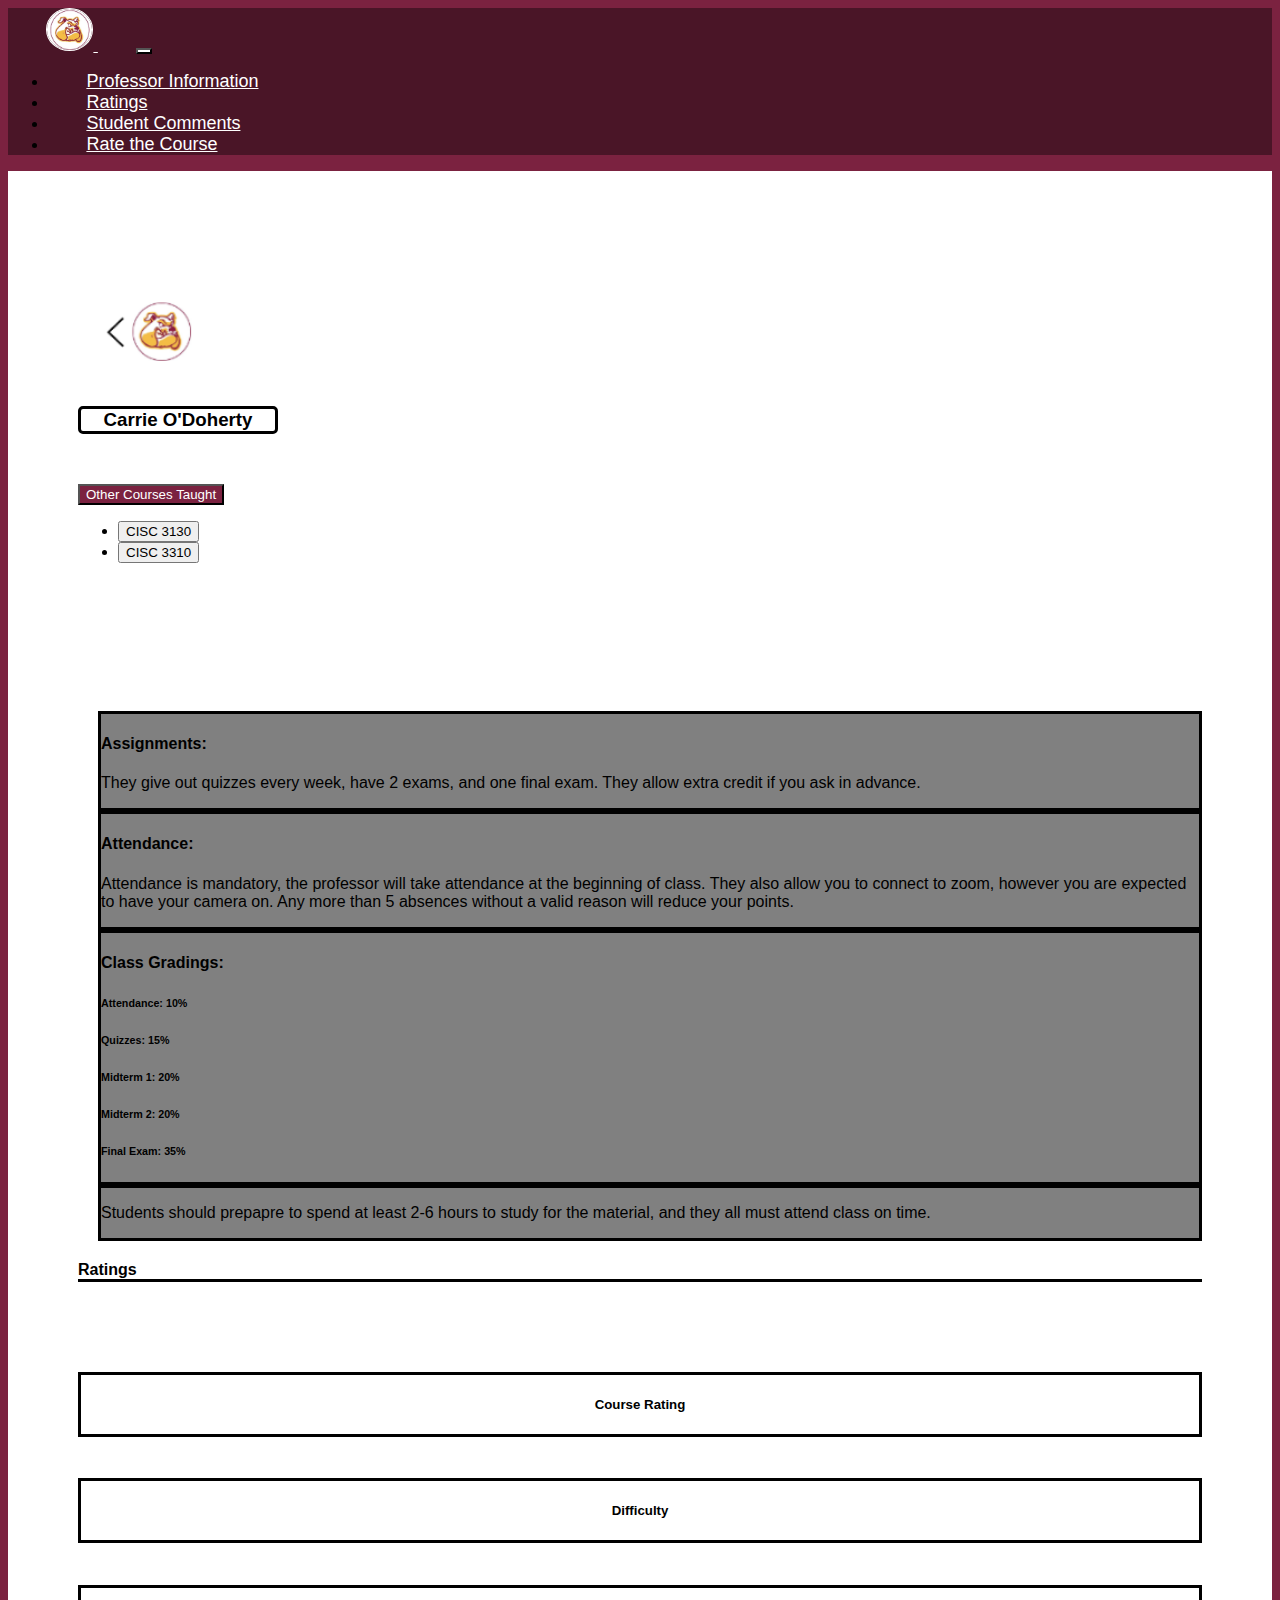
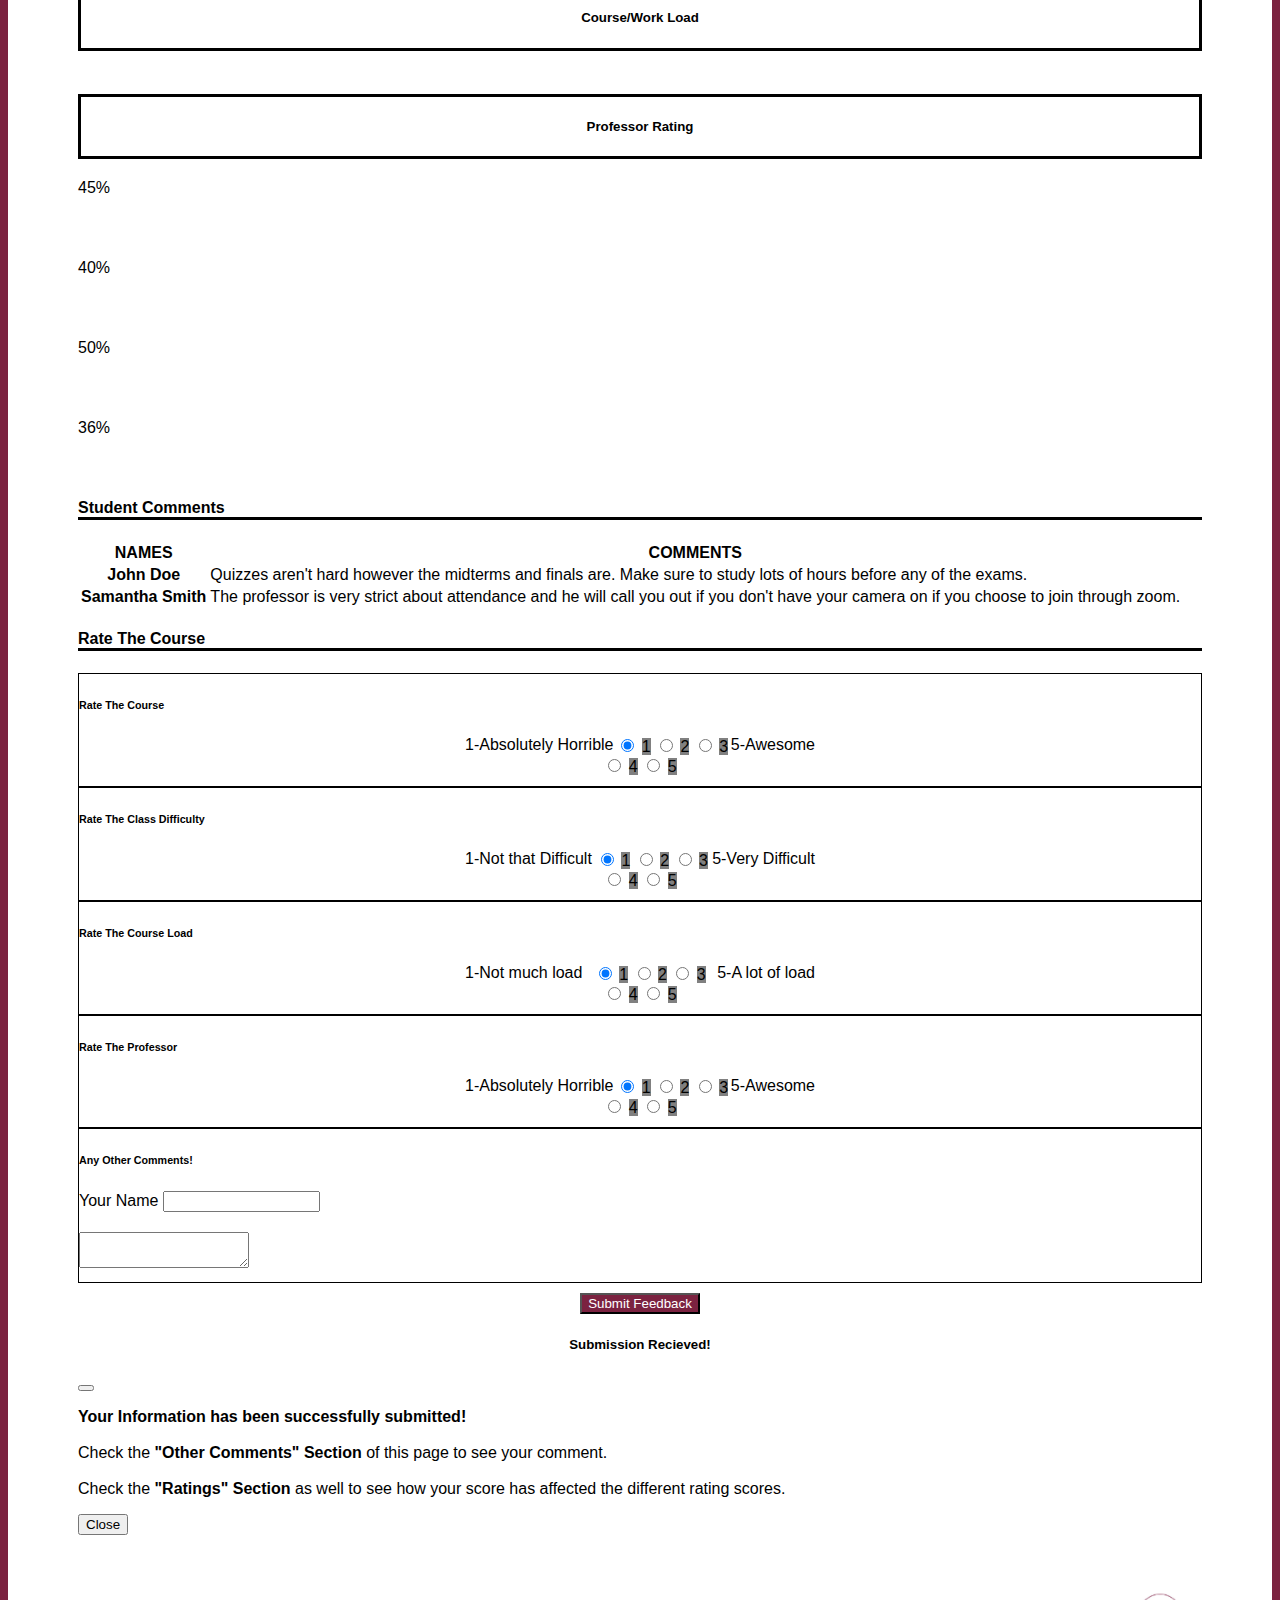
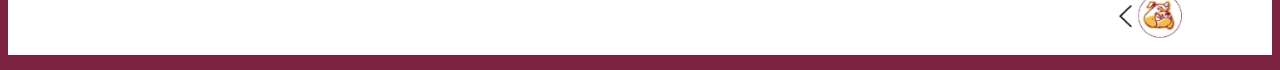
<file: CarrieOD1115.html>
<!--Page containing information for Professor 1--->

<!Doctype html>

<html>

<head>
    <link rel="stylesheet" href="professor.css">

    <!--Bootstrap-->
    <link href="https://cdn.jsdelivr.net/npm/bootstrap@5.1.3/dist/css/bootstrap.min.css" rel="stylesheet"
        integrity="sha384-1BmE4kWBq78iYhFldvKuhfTAU6auU8tT94WrHftjDbrCEXSU1oBoqyl2QvZ6jIW3" crossorigin="anonymous">

    <!--JavaScript Bootstrap-->
    <script src="https://cdn.jsdelivr.net/npm/bootstrap@5.1.3/dist/js/bootstrap.bundle.min.js"
        integrity="sha384-ka7Sk0Gln4gmtz2MlQnikT1wXgYsOg+OMhuP+IlRH9sENBO0LRn5q+8nbTov4+1p"
        crossorigin="anonymous"></script>

</head>

<body onload="loadName()" style="background-color: #7B2240;">

    <nav class="navbar navbar-expand-lg navbar-light sticky-top" style="background-color: #4a1527;">
        <div class="container-fluid">
            <a class="navbar-brand" href="index.html" style="color:white"> 
                <img alt="homeButton" style="width:45px; border:1px white solid; border-radius:50%;" src="imgs/logo.png"> </img> </a>
            <button class="navbar-toggler" type="button" style="background-color: white;" data-bs-toggle="collapse"
                data-bs-target="#navbarScroll" aria-controls="navbarScroll" aria-expanded="false"
                aria-label="Toggle navigation">
                <span class="navbar-toggler-icon"></span>
            </button>
            <div class="collapse navbar-collapse" id="navbarScroll">
                <ul class="navbar-nav me-auto my-2 my-lg-0 navbar-nav-scroll nav-fill w-100"
                    style="--bs-scroll-height: 100px;">
                    <li class="nav-item">
                        <a class="nav-link active" aria-current="page" href="#professorNavLink"
                            style="color:white;font-size: large;">Professor Information</a>
                    </li>
                    <li class="nav-item">
                        <a class="nav-link" href="#ratingsForNav" style="color:white;font-size: large;">Ratings</a>
                    </li>
                    <li class="nav-item">
                        <a class="nav-link" aria-current="page" href="#studentCommentsForNav"
                            style="color:white;font-size: large">Student Comments</a>
                    </li>
                    <li class="nav-item">
                        <a class="nav-link" aria-current="page" href="#forums" style="color:white;font-size: large">Rate
                            the Course</a>
                    </li>
            </div>
        </div>
    </nav>

    <!--Container containing everything at the top-->
    <div class="container" style="background-color: white; padding: 70px;" id="professorNavLink">

        <!--div which will hold professors image, name, and other classes they lecture-->
        <div class="row">
            <div class="col-sm-3" id="professorGenericInfo">
                <div class="align-items-end" style="background:white">
                    <div class="row" style="background: white">
                        <div id="backToSearchPage" style="margin-top: 50px;">
                            <button style="background:transparent; border:none; cursor:pointer;  margin-bottom: 20px">
                                <a href="search.html">
                                    <div>
                                        <img alt="return" src="bullDog.png" style="height: 80px">
                                    </div>
                                </a>
                            </button>
                        </div>

                        <h3 id="professorName" style="background: white">Carrie O'Doherty</h3>

                        <div class="dropdown" id="otherClassesDropdown">
                            <button class="btn dropdown-toggle" type="button" id="dropdownMenu2"
                                data-bs-toggle="dropdown" aria-expanded="false"
                                style="background: #7B2240; color: white;">
                                Other Courses Taught
                            </button>
                            <ul class="dropdown-menu" aria-labelledby="dropdownMenu2">
                                <li><button class="dropdown-item" type="button">CISC 3130</button></li>
                                <li><button class="dropdown-item" type="button">CISC 3310</button></li>
                            </ul>
                        </div>
                    </div>
                </div>
            </div>

            <div class="col-md" id="courseInfo">

                <!--Assignments and Attendance-->
                <div class="row" id="assignmentsAndAttendance">

                    <div class="col" id="assignments" style="background: grey; border-style: solid">
                        <h4>Assignments: </h4>
                        <p>
                            They give out quizzes every week, have 2 exams, and one final exam. 
                            They allow extra credit if you ask in advance. 
                        </p>
                    </div>

                    <div class="col" id="attendance" style="background: grey; border-style: solid">
                        <h4>Attendance: </h4>
                        <p>
                            Attendance is mandatory, the professor will take attendance at the beginning of class. 
                            They also allow you to connect to zoom, however you are expected to have your camera on.
                            Any more than 5 absences without a valid reason will reduce your points.  
                        </p>
                    </div>

                </div>

                <!--Class gradings and other comments-->
                <div class="row" id="gradingsAndOther">
                    <div class="col" id="classGradings" style="background:grey; border-style: solid">
                        <h4>Class Gradings: </h4>
                        <h6>Attendance: 10%</h6>
                        <h6>Quizzes: 15%</h6>
                        <h6>Midterm 1: 20%</h6>
                        <h6>Midterm 2: 20%</h6>
                        <h6>Final Exam: 35%</h6>
                    </div>

                    <div class="col" id="otherComments" style="background:grey; border-style: solid">
                        <p>Students should prepapre to spend at least 2-6 hours to study for the material, 
                            and they all must attend class on time. 
                        </p>
                    </div>
                </div>
            </div>
        </div>

        <!--Ratings-->
        <div class="row" id="ratingsForNav">
            <h4 style="margin-top: 20px;border-bottom: 3px solid black;">Ratings</h4>

            <div class="col-sm-3">
                <div class="align-items-end" id="ratings-descriptors">
                    <div class="row" style="border-style: solid;">
                        <h5>Course Rating</h5>
                    </div>

                    <div class="row" style="border-style: solid;margin-top: 41px;">
                        <h5>Difficulty</h5>
                    </div>

                    <div class="row" style="border-style: solid; margin-top: 42px;">
                        <h5>Course/Work Load</h5>
                    </div>

                    <div class="row" style="border-style: solid; margin-top: 43px;">
                        <h5>Professor Rating</h5>
                    </div>

                </div>
            </div>

            <!--Actual Progress Bars-->
            <div class="col">
                <div class="progress">
                    <div class="progress-bar" aria-label="courseRating" role="progressbar" style="width: 45%;" aria-valuenow="45"
                        aria-valuemin="0" aria-valuemax="100" id="courseRatingsProgressBar">
                        45%
                    </div>
                </div>

                <div class="progress">
                    <div class="progress-bar" aria-label="difficultyRating" role="progressbar" style="width: 40%;" aria-valuenow="40"
                        aria-valuemin="0" aria-valuemax="100" id="courseDifficultyProgressBar">
                        40%
                    </div>
                </div>

                <div class="progress">
                    <div class="progress-bar" aria-label="course/WorkLoad Rating" role="progressbar" style="width: 50%;" aria-valuenow="50"
                        aria-valuemin="0" aria-valuemax="100" id="courseLoadProgressBar">
                        50%
                    </div>
                </div>

                <div class="progress">
                    <div class="progress-bar" aria-label="professorRating" role="progressbar" style="width: 36%;" aria-valuenow="36"
                        aria-valuemin="0" aria-valuemax="100" id="courseProfessorProgressBar">
                        36%
                    </div>
                </div>
            </div>
        </div>

        <!--Student Comments-->
        <h4 style="border-bottom: 3px solid black; margin-top: 20px;" id="studentCommentsForNav">Student Comments</h4>
        <table class="table table-bordered">
            <thead>
                <tr>
                    <th scope="col">NAMES</th>
                    <th scope="col">COMMENTS</th>
                </tr>
            </thead>
            <tbody id="studentTable">
                <tr>
                    <th scope="row" id="student1">John Doe</th>
                    <td id="commentFromStudent1">
                        Quizzes aren't hard however the midterms and finals are. Make sure to study 
                        lots of hours before any of the exams.
                    </td>
                </tr>
                <tr>
                    <th scope="row" id="student2">Samantha Smith</th>
                    <td id="commentFromStudent2">
                        The professor is very strict about attendance and he will call you out if you don't
                        have your camera on if you choose to join through zoom.
                    </td>
                </tr>
            </tbody>
        </table>


        <!--Forums-->
        <div class="row" id="forums">
            <h4 style="border-bottom: 3px solid black;">Rate The Course</h4>

            <!--Rate the Course-->
            <div style="border: 1px solid black">
                <h6>Rate The Course</h6>

                <div id="label-wrapping">
                    <span style="float: left">1-Absolutely Horrible</span>
                    <span style="float: right">5-Awesome</span>
                </div>

                <!--Actual Radios-->
                <div class="btn-group-wrap">
                    <div class="btn-group" role="group" aria-label="Basic radio toggle button group">
                        <input type="radio" class="btn-check" name="rateCourse" id="btnradio1.2" autocomplete="off"
                            value="1" checked>
                        <label class="btn btn-outline-secondary" for="btnradio1.2">1</label>

                        <input type="radio" class="btn-check" name="rateCourse" id="btnradio2.2" autocomplete="off"
                            value="2">
                        <label class="btn btn-outline-secondary" for="btnradio2.2">2</label>

                        <input type="radio" class="btn-check" name="rateCourse" id="btnradio3.2" autocomplete="off"
                            value="3">
                        <label class="btn btn-outline-secondary" for="btnradio3.2">3</label>

                        <input type="radio" class="btn-check" name="rateCourse" id="btnradio4.2" autocomplete="off"
                            value="4">
                        <label class="btn btn-outline-secondary" for="btnradio4.2">4</label>

                        <input type="radio" class="btn-check" name="rateCourse" id="btnradio5.2" autocomplete="off"
                            value="5">
                        <label class="btn btn-outline-secondary" for="btnradio5.2">5</label>
                    </div>
                </div>
            </div>

            <!--Rate the difficulty-->
            <div style="border: 1px solid black">
                <h6>Rate The Class Difficulty</h6>

                <div id="label-wrapping">
                    <span style="float: left">1-Not that Difficult</span>
                    <span style="float: right">5-Very Difficult</span>
                </div>

                <!--Actual Radios-->
                <div class="btn-group-wrap">
                    <div class="btn-group" role="group" aria-label="Basic radio toggle button group">
                        <input type="radio" class="btn-check" name="rateDifficulty" id="btnradio1.4" autocomplete="off"
                            checked>
                        <label class="btn btn-outline-secondary" for="btnradio1.4">1</label>

                        <input type="radio" class="btn-check" name="rateDifficulty" id="btnradio2.4" autocomplete="off">
                        <label class="btn btn-outline-secondary" for="btnradio2.4">2</label>

                        <input type="radio" class="btn-check" name="rateDifficulty" id="btnradio3.4" autocomplete="off">
                        <label class="btn btn-outline-secondary" for="btnradio3.4">3</label>

                        <input type="radio" class="btn-check" name="rateDifficulty" id="btnradio4.4" autocomplete="off">
                        <label class="btn btn-outline-secondary" for="btnradio4.4">4</label>

                        <input type="radio" class="btn-check" name="rateDifficulty" id="btnradio5.4" autocomplete="off">
                        <label class="btn btn-outline-secondary" for="btnradio5.4">5</label>
                    </div>
                </div>
            </div>

            <!--Rate the courseload-->
            <div style="border: 1px solid black">
                <h6>Rate The Course Load</h6>

                <div id="label-wrapping">
                    <span style="float: left">1-Not much load</span>
                    <span style="float: right">5-A lot of load</span>
                </div>

                <!--Actual Radios-->
                <div class="btn-group-wrap">
                    <div class="btn-group" role="group" aria-label="Basic radio toggle button group">
                        <input type="radio" class="btn-check" name="rateCourseLoad" id="btnradio1.3" autocomplete="off"
                            checked>
                        <label class="btn btn-outline-secondary" for="btnradio1.3">1</label>

                        <input type="radio" class="btn-check" name="rateCourseLoad" id="btnradio2.3" autocomplete="off">
                        <label class="btn btn-outline-secondary" for="btnradio2.3">2</label>

                        <input type="radio" class="btn-check" name="rateCourseLoad" id="btnradio3.3" autocomplete="off">
                        <label class="btn btn-outline-secondary" for="btnradio3.3">3</label>

                        <input type="radio" class="btn-check" name="rateCourseLoad" id="btnradio4.3" autocomplete="off">
                        <label class="btn btn-outline-secondary" for="btnradio4.3">4</label>

                        <input type="radio" class="btn-check" name="rateCourseLoad" id="btnradio5.3" autocomplete="off">
                        <label class="btn btn-outline-secondary" for="btnradio5.3">5</label>
                    </div>
                </div>
            </div>

            <!--Rate the Professor-->
            <div style="border: 1px solid black">
                <h6>Rate The Professor</h6>

                <div id="label-wrapping">
                    <span style="float: left">1-Absolutely Horrible</span>
                    <span style="float: right">5-Awesome</span>
                </div>

                <!--Actual Radios-->
                <div class="btn-group-wrap">
                    <div class="btn-group" role="group" aria-label="Basic radio toggle button group">
                        <input type="radio" class="btn-check" name="rateProfessor" id="btnradio1.1" autocomplete="off"
                            checked>
                        <label class="btn btn-outline-secondary" for="btnradio1.1">1</label>

                        <input type="radio" class="btn-check" name="rateProfessor" id="btnradio2.1" autocomplete="off">
                        <label class="btn btn-outline-secondary" for="btnradio2.1">2</label>

                        <input type="radio" class="btn-check" name="rateProfessor" id="btnradio3.1" autocomplete="off">
                        <label class="btn btn-outline-secondary" for="btnradio3.1">3</label>

                        <input type="radio" class="btn-check" name="rateProfessor" id="btnradio4.1" autocomplete="off">
                        <label class="btn btn-outline-secondary" for="btnradio4.1">4</label>

                        <input type="radio" class="btn-check" name="rateProfessor" id="btnradio5.1" autocomplete="off">
                        <label class="btn btn-outline-secondary" for="btnradio5.1">5</label>
                    </div>
                </div>
            </div>

            <!--Other Comments-->
            <div style="border: 1px solid black;">
                <h6>Any Other Comments!</h6>
                <div class="input-group" style="margin-bottom: 20px; margin-top: 10px;">
                    <span class="input-group-text">Your Name</span>
                    <input type="text" aria-label="StudentName" class="form-control" id="nameOfStudentInput">
                </div>
                <textarea class="form-control" aria-label="With textarea" style="margin-bottom: 10px"
                    id="commentOfStudentInput"></textarea>
            </div>

            <!--Submit button-->
            <div style="text-align: center; margin-top: 10px;">
                <button onClick="updateAll()" type="button" class="btn" data-bs-toggle="modal"
                    data-bs-target="#submitSuccessful" style="background: #7B2240; color: white;">Submit
                    Feedback</button>
            </div>

            <!-- Modal telling user that their information has been submitted -->
            <div class="modal fade" id="submitSuccessful" tabindex="-1" aria-labelledby="exampleModalLabel"
                aria-hidden="true">
                <div class="modal-dialog modal-dialog-centered">
                    <div class="modal-content">
                        <div class="modal-header">
                            <h5 class="modal-title" id="exampleModalLabel">Submission Recieved!</h5>
                            <button type="button" class="btn-close" data-bs-dismiss="modal" aria-label="Close"></button>
                        </div>

                        <div class="modal-body">
                            <p> <b>Your Information has been successfully submitted!</b>
                                <br>
                                <br>
                                Check the <b>"Other Comments" Section</b> of this page to see your comment.
                                <br>
                                <br>
                                Check the <b>"Ratings" Section</b> as well to see how your score has affected
                                the different rating scores.
                            </p>
                        </div>

                        <div class="modal-footer">
                            <button type="button" class="btn btn-secondary" data-bs-dismiss="modal">Close</button>
                        </div>
                    </div>
                </div>
            </div>

        </div>

        <div id="backToSearchPage" style="margin-top: 50px;">
            <button style="background:transparent; border:none; float:right; cursor:pointer;  margin-bottom: 20px">
                <a href="search.html">
                    <div>
                        <img alt="returnButton" src="bullDog.png" style="height: 60px">
                    </div>
                </a>
            </button>
        </div>

    </div>


    <script>
        //course ratings
        //calculate the average and then make the bar width change based on that
        //average = average + ((value - average) / nValues)
        //var maxNumRating = 5;

        //getting all the progressBars
        var courseRatingsProgressBar = document.getElementById('courseRatingsProgressBar');
        var courseDifficultyRatingsProgressBar = document.getElementById('courseDifficultyProgressBar');
        var courseLoadRatingsProgressBar = document.getElementById('courseLoadProgressBar');
        var courseProfessorRatingsProgressBar = document.getElementById('courseProfessorProgressBar');


        //setting up variables
        var denominatorCourse = 100, denominatorDifficulty = 100, denominatorLoad = 100, denominatorProfessor = 100;
        var currentCourseRatingsAverage = parseInt(courseRatingsProgressBar.style.width) / denominatorCourse;
        var currentCourseDifficultyRatingsAverage = parseInt(courseDifficultyRatingsProgressBar.style.width) / denominatorDifficulty;
        var currentCourseLoadRatingsAverage = parseInt(courseLoadRatingsProgressBar.style.width) / denominatorLoad;
        var currentProfessorRatingsAverage = parseInt(courseProfessorRatingsProgressBar.style.width) / denominatorProfessor;
        var valuePicked;

        var studentTable = document.getElementById('studentTable');

        //setting up radios
        var courseRatingRadios = document.getElementsByName('rateCourse');
        var difficultyRatingRadios = document.getElementsByName('rateDifficulty');
        var courseLoadRatingRadios = document.getElementsByName('rateCourseLoad');
        var professorRatingRadios = document.getElementsByName('rateProfessor');


        //calls all of the functions
        function updateAll() {
            console.log("# of column with student names children including labels" + studentTable.children.length);
            updateCourseRatings();
            updateCourseDifficulty();
            updateCourseLoad();
            updateProfessor();
            updateComments();
        }

        //calculates course ratings
        //calls moveProgressBar to update the corresponding progressBar
        function updateCourseRatings() {
            for (var i = 0, length = courseRatingRadios.length; i < length; i++) {
                if (courseRatingRadios[i].checked) {

                    for (var j = 1; j <= 5; j++) {
                        if (courseRatingRadios[i].value == j)
                            valuePicked = j;
                    }
                    var numerator = valuePicked - currentCourseRatingsAverage;
                    denominatorCourse++;
                    if (currentCourseRatingsAverage != 1) {

                        currentCourseRatingsAverage = currentCourseRatingsAverage + (numerator / denominatorCourse);
                        moveProgressBar(courseRatingsProgressBar, currentCourseRatingsAverage);
                    }

                    break;
                }
            }
        }

        //calculates course difficulty ratings
        //calls moveProgressBar to update the corresponding progressBar
        function updateCourseDifficulty() {
            for (var i = 0, length = difficultyRatingRadios.length; i < length; i++) {
                if (difficultyRatingRadios[i].checked) {

                    for (var j = 1; j <= 5; j++) {
                        if (difficultyRatingRadios[i].value == j)
                            valuePicked = j;
                    }
                    var numerator = valuePicked - currentCourseDifficultyRatingsAverage;
                    denominatorDifficulty++;
                    if (currentCourseDifficultyRatingsAverage != 1) {

                        currentCourseDifficultyRatingsAverage = currentCourseDifficultyRatingsAverage + (numerator / denominatorDifficulty);
                        moveProgressBar(courseDifficultyRatingsProgressBar, currentCourseDifficultyRatingsAverage);
                    }

                    break;
                }
            }
        }

        //calculates course load ratings
        //calls moveProgressBar to update the corresponding progressBar
        function updateCourseLoad() {
            for (var i = 0, length = courseLoadRatingRadios.length; i < length; i++) {
                if (courseLoadRatingRadios[i].checked) {

                    for (var j = 1; j <= 5; j++) {
                        if (courseLoadRatingRadios[i].value == j)
                            valuePicked = j;
                    }
                    var numerator = valuePicked - currentCourseLoadRatingsAverage;
                    denominatorLoad++;
                    if (currentCourseLoadRatingsAverage != 1) {

                        currentCourseLoadRatingsAverage = currentCourseLoadRatingsAverage + (numerator / denominatorLoad);
                        moveProgressBar(courseLoadRatingsProgressBar, currentCourseLoadRatingsAverage);
                    }

                    break;
                }
            }
        }

        //calculates course professor ratings
        //calls moveProgressBar to update the corresponding progressBar
        function updateProfessor() {
            for (var i = 0, length = professorRatingRadios.length; i < length; i++) {
                if (professorRatingRadios[i].checked) {

                    for (var j = 1; j <= 5; j++) {
                        if (professorRatingRadios[i].value == j)
                            valuePicked = j;
                    }
                    var numerator = valuePicked - currentProfessorRatingsAverage;
                    denominatorProfessor++;
                    if (currentProfessorRatingsAverage != 1) {

                        currentProfessorRatingsAverage = currentProfessorRatingsAverage + (numerator / denominatorProfessor);
                        moveProgressBar(courseProfessorRatingsProgressBar, currentProfessorRatingsAverage);
                    }

                    break;
                }
            }
        }

        //moveProgressBar
        //move the actual progress bars 
        //parameters: String which will choose which progress bar to move
        function moveProgressBar(progressBarName, updateTo) {

            var currentWidth = progressBarName.style.width;
            var currentWidthLabel = progressBarName.innerHTML;

            updateTo = Math.round(updateTo * 100);

            progressBarName.style.width = updateTo + "%";
            progressBarName.innerHTML = updateTo + "%";

        }



        function updateComments() {

            //getting the content of the name, and text area
            var inputName = document.getElementById('nameOfStudentInput').value;
            var inputComment = document.getElementById('commentOfStudentInput').value;


            //everything the row needs

            //for table
            //th
            //scope = "row"
            //id = "student" + num
            //td

            console.log(inputName);
            console.log(inputComment);

            //number the student is
            var numStudent = studentTable.children.length;
            var studentId = "student" + numStudent;
            var commentId = "commentFromStudent" + numStudent;

            //table row
            var studentRow = document.createElement('tr');

            //table head
            var studentHead = document.createElement('th');
            studentHead.setAttribute("scope", "row");
            studentHead.setAttribute("id", studentId);

            var studentComment = document.createElement('td');
            studentComment.setAttribute("id", commentId);

            //putting input name
            studentHead.innerHTML = inputName;

            //putting input comment
            studentComment.innerHTML = inputComment;

            //appending head and content to row
            studentRow.appendChild(studentHead);
            studentRow.appendChild(studentComment);

            //appending rows to parent column
            studentTable.appendChild(studentRow);

        }

        function loadName() {
            if (sessionStorage.getItem('name') != null) nameOfStudentInput.value = sessionStorage.getItem('name');
        }

    </script>

</body>

</html>
</file>
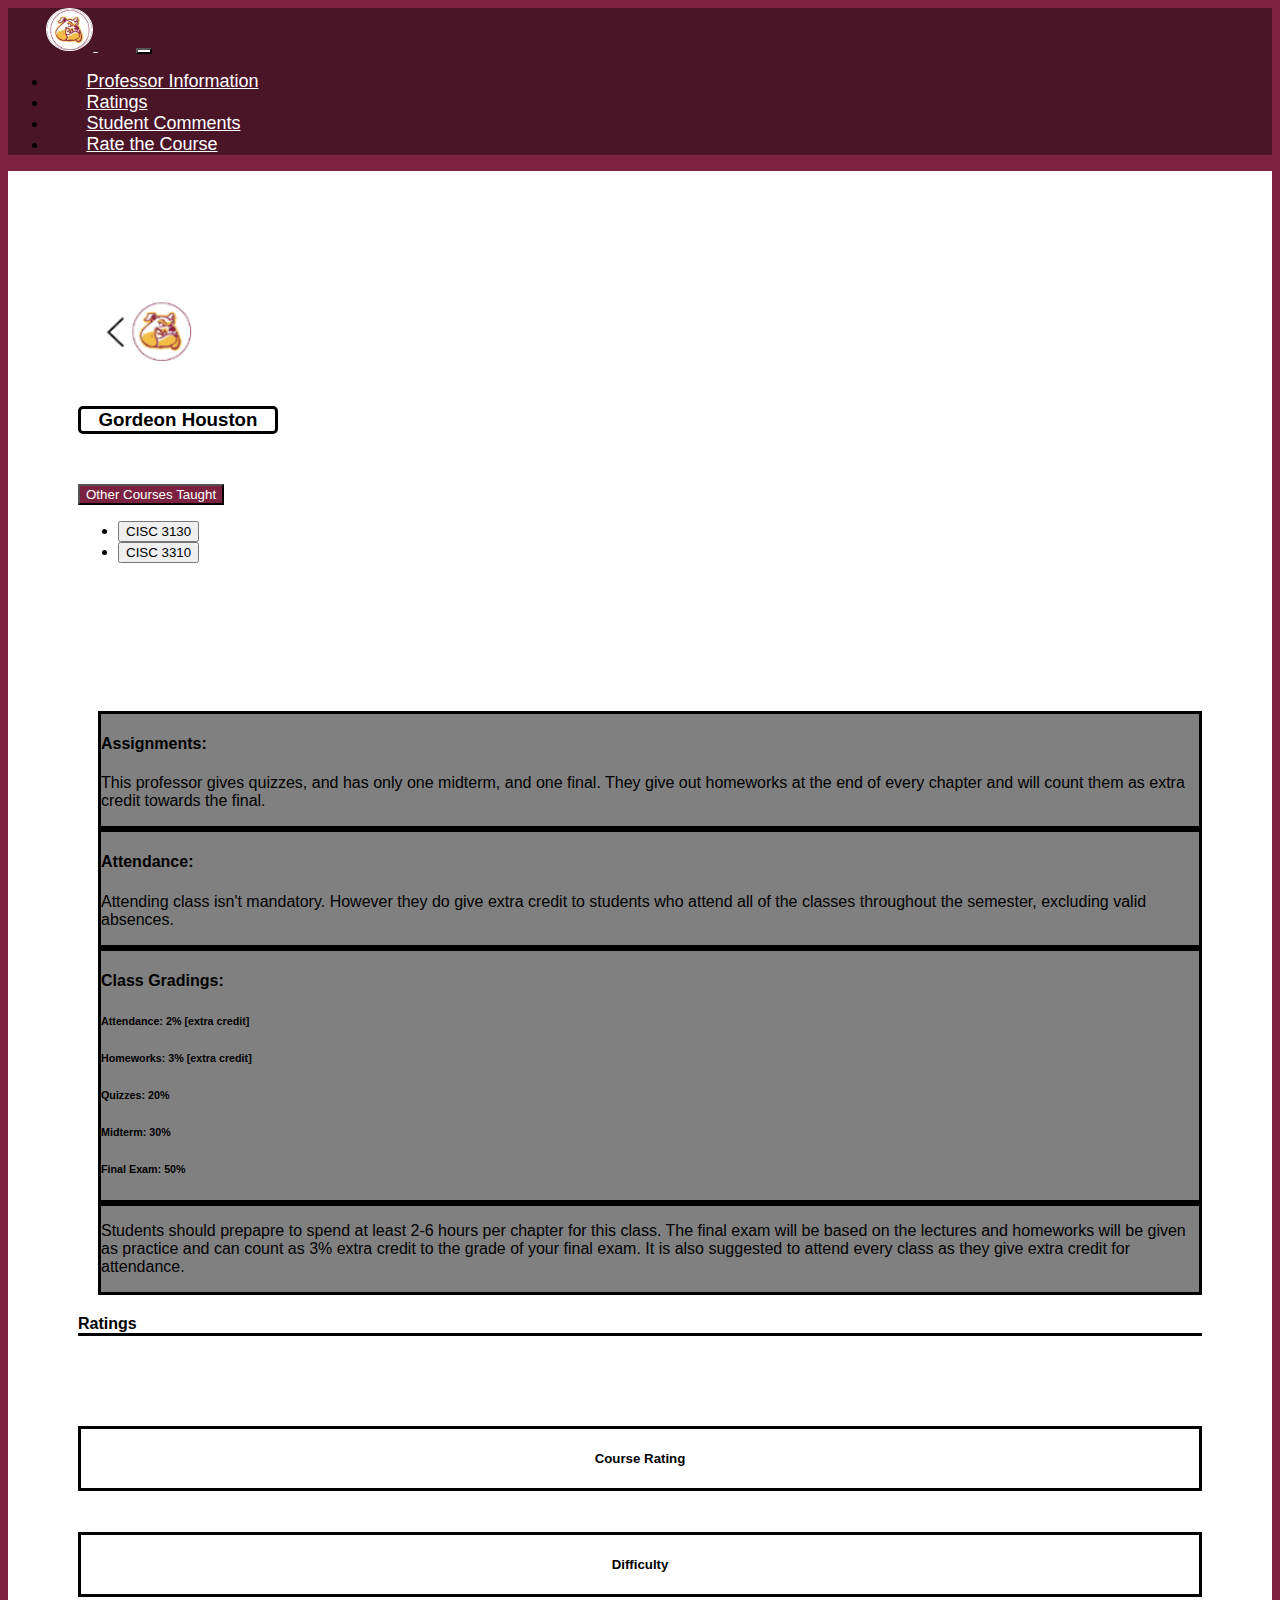
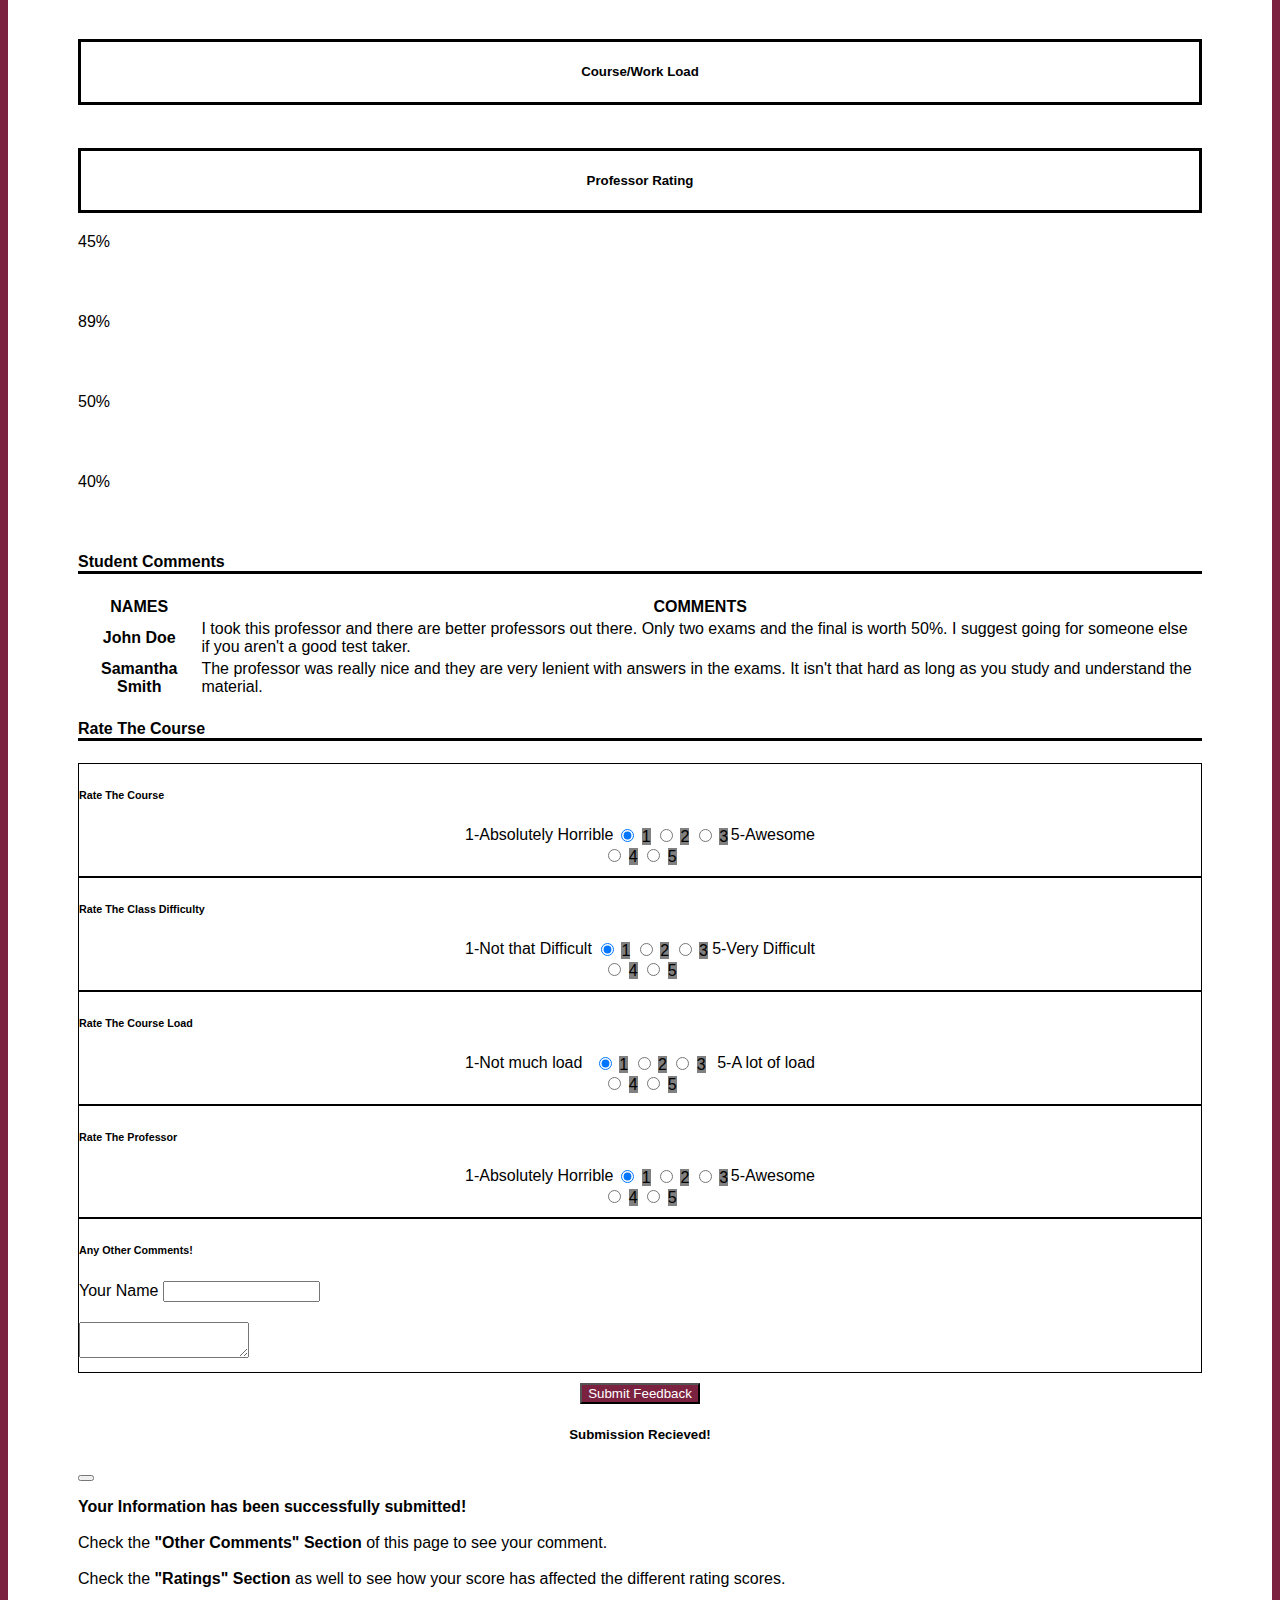
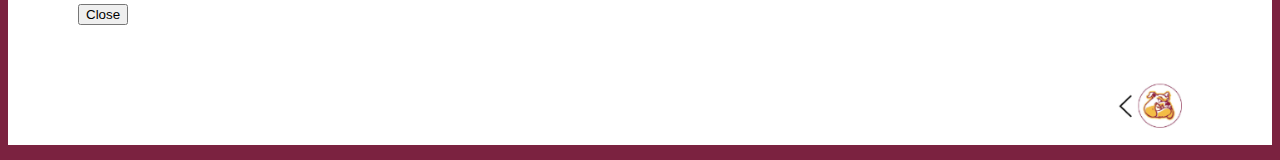
<file: GordonH1115.html>
<!--Page containing information for Professor 1--->

<!Doctype html>

<html>

<head>
    <link rel="stylesheet" href="professor.css">

    <!--Bootstrap-->
    <link href="https://cdn.jsdelivr.net/npm/bootstrap@5.1.3/dist/css/bootstrap.min.css" rel="stylesheet"
        integrity="sha384-1BmE4kWBq78iYhFldvKuhfTAU6auU8tT94WrHftjDbrCEXSU1oBoqyl2QvZ6jIW3" crossorigin="anonymous">

    <!--JavaScript Bootstrap-->
    <script src="https://cdn.jsdelivr.net/npm/bootstrap@5.1.3/dist/js/bootstrap.bundle.min.js"
        integrity="sha384-ka7Sk0Gln4gmtz2MlQnikT1wXgYsOg+OMhuP+IlRH9sENBO0LRn5q+8nbTov4+1p"
        crossorigin="anonymous"></script>

</head>

<body onload="loadName()" style="background-color: #7B2240;">

    <nav class="navbar navbar-expand-lg navbar-light sticky-top" style="background-color: #4a1527;">
        <div class="container-fluid">
            <a class="navbar-brand" href="index.html" style="color:white"> 
                <img alt="homeButton" style="width:45px; border:1px white solid; border-radius:50%;" src="imgs/logo.png"> </img> </a>
            <button class="navbar-toggler" type="button" style="background-color: white;" data-bs-toggle="collapse"
                data-bs-target="#navbarScroll" aria-controls="navbarScroll" aria-expanded="false"
                aria-label="Toggle navigation">
                <span class="navbar-toggler-icon"></span>
            </button>
            <div class="collapse navbar-collapse" id="navbarScroll">
                <ul class="navbar-nav me-auto my-2 my-lg-0 navbar-nav-scroll nav-fill w-100"
                    style="--bs-scroll-height: 100px;">
                    <li class="nav-item">
                        <a class="nav-link active" aria-current="page" href="#professorNavLink"
                            style="color:white;font-size: large;">Professor Information</a>
                    </li>
                    <li class="nav-item">
                        <a class="nav-link" href="#ratingsForNav" style="color:white;font-size: large;">Ratings</a>
                    </li>
                    <li class="nav-item">
                        <a class="nav-link" aria-current="page" href="#studentCommentsForNav"
                            style="color:white;font-size: large">Student Comments</a>
                    </li>
                    <li class="nav-item">
                        <a class="nav-link" aria-current="page" href="#forums" style="color:white;font-size: large">Rate
                            the Course</a>
                    </li>
            </div>
        </div>
    </nav>

    <!--Container containing everything at the top-->
    <div class="container" style="background-color: white; padding: 70px;" id="professorNavLink">

        <!--div which will hold professors image, name, and other classes they lecture-->
        <div class="row">
            <div class="col-sm-3" id="professorGenericInfo">
                <div class="align-items-end" style="background:white">
                    <div class="row" style="background: white">
                        <div id="backToSearchPage" style="margin-top: 50px;">
                            <button style="background:transparent; border:none; cursor:pointer;  margin-bottom: 20px">
                                <a href="search.html">
                                    <div>
                                        <img alt="return" src="bullDog.png" style="height: 80px">
                                    </div>
                                </a>
                            </button>
                        </div>

                        <h3 id="professorName" style="background: white">Gordeon Houston</h3>

                        <div class="dropdown" id="otherClassesDropdown">
                            <button class="btn dropdown-toggle" type="button" id="dropdownMenu2"
                                data-bs-toggle="dropdown" aria-expanded="false"
                                style="background: #7B2240; color: white;">
                                Other Courses Taught
                            </button>
                            <ul class="dropdown-menu" aria-labelledby="dropdownMenu2">
                                <li><button class="dropdown-item" type="button">CISC 3130</button></li>
                                <li><button class="dropdown-item" type="button">CISC 3310</button></li>
                            </ul>
                        </div>
                    </div>
                </div>
            </div>

            <div class="col-md" id="courseInfo">

                <!--Assignments and Attendance-->
                <div class="row" id="assignmentsAndAttendance">

                    <div class="col" id="assignments" style="background: grey; border-style: solid">
                        <h4>Assignments: </h4>
                        <p>
                            This professor gives quizzes, and has only one midterm, and one final. 
                            They give out homeworks at the end of every chapter and will count them as extra credit
                            towards the final.
                        </p>
                    </div>

                    <div class="col" id="attendance" style="background: grey; border-style: solid">
                        <h4>Attendance: </h4>
                        <p>Attending class isn't mandatory. However they do give extra credit to students who
                            attend all of the classes throughout the semester, excluding valid absences. 
                        </p>
                    </div>

                </div>

                <!--Class gradings and other comments-->
                <div class="row" id="gradingsAndOther">
                    <div class="col" id="classGradings" style="background:grey; border-style: solid">
                        <h4>Class Gradings: </h4>
                        <h6>Attendance: 2% [extra credit]</h6>
                        <h6>Homeworks: 3% [extra credit]</h6>
                        <h6>Quizzes: 20%</h6>
                        <h6>Midterm: 30%</h6>
                        <h6>Final Exam: 50%</h6>
                    </div>

                    <div class="col" id="otherComments" style="background:grey; border-style: solid">
                        <p>Students should prepapre to spend at least 2-6 hours per chapter for this class.
                            The final exam will be based on the lectures and homeworks will be given as practice and can count as 
                            3% extra credit to the grade of your final exam. 
                            It is also suggested to attend every class as they give extra credit for attendance. 
                        </p>
                    </div>
                </div>
            </div>
        </div>

        <!--Ratings-->
        <div class="row" id="ratingsForNav">
            <h4 style="margin-top: 20px;border-bottom: 3px solid black;">Ratings</h4>

            <div class="col-sm-3">
                <div class="align-items-end" id="ratings-descriptors">
                    <div class="row" style="border-style: solid;">
                        <h5>Course Rating</h5>
                    </div>

                    <div class="row" style="border-style: solid;margin-top: 41px;">
                        <h5>Difficulty</h5>
                    </div>

                    <div class="row" style="border-style: solid; margin-top: 42px;">
                        <h5>Course/Work Load</h5>
                    </div>

                    <div class="row" style="border-style: solid; margin-top: 43px;">
                        <h5>Professor Rating</h5>
                    </div>

                </div>
            </div>

            <!--Actual Progress Bars-->
            <div class="col">
                <div class="progress">
                    <div class="progress-bar" aria-label="courseRating" role="progressbar" style="width: 45%;" aria-valuenow="45"
                        aria-valuemin="0" aria-valuemax="100" id="courseRatingsProgressBar">
                        45%
                    </div>
                </div>

                <div class="progress">
                    <div class="progress-bar" aria-label="difficultyRating" role="progressbar" style="width: 89%;" aria-valuenow="89"
                        aria-valuemin="0" aria-valuemax="100" id="courseDifficultyProgressBar">
                        89%
                    </div>
                </div>

                <div class="progress">
                    <div class="progress-bar" aria-label="course/WorkLoad Rating" role="progressbar" style="width: 50%;" aria-valuenow="50"
                        aria-valuemin="0" aria-valuemax="100" id="courseLoadProgressBar">
                        50%
                    </div>
                </div>

                <div class="progress">
                    <div class="progress-bar" aria-label="professorRating" role="progressbar" style="width: 40%;" aria-valuenow="40"
                        aria-valuemin="0" aria-valuemax="100" id="courseProfessorProgressBar">
                        40%
                    </div>
                </div>
            </div>
        </div>

        <!--Student Comments-->
        <h4 style="border-bottom: 3px solid black; margin-top: 20px;" id="studentCommentsForNav">Student Comments</h4>
        <table class="table table-bordered">
            <thead>
                <tr>
                    <th scope="col">NAMES</th>
                    <th scope="col">COMMENTS</th>
                </tr>
            </thead>
            <tbody id="studentTable">
                <tr>
                    <th scope="row" id="student1">John Doe</th>
                    <td id="commentFromStudent1">
                        I took this professor and there are better professors out there.
                        Only two exams and the final is worth 50%. I suggest going for someone else
                        if you aren't a good test taker. 
                    </td>
                </tr>
                <tr>
                    <th scope="row" id="student2">Samantha Smith</th>
                    <td id="commentFromStudent2">
                        The professor was really nice and they are very lenient with answers
                        in the exams. It isn't that hard as long as you study and understand the material.
                    </td>
                </tr>
            </tbody>
        </table>


        <!--Forums-->
        <div class="row" id="forums">
            <h4 style="border-bottom: 3px solid black;">Rate The Course</h4>

            <!--Rate the Course-->
            <div style="border: 1px solid black">
                <h6>Rate The Course</h6>

                <div id="label-wrapping">
                    <span style="float: left">1-Absolutely Horrible</span>
                    <span style="float: right">5-Awesome</span>
                </div>

                <!--Actual Radios-->
                <div class="btn-group-wrap">
                    <div class="btn-group" role="group" aria-label="Basic radio toggle button group">
                        <input type="radio" class="btn-check" name="rateCourse" id="btnradio1.2" autocomplete="off"
                            value="1" checked>
                        <label class="btn btn-outline-secondary" for="btnradio1.2">1</label>

                        <input type="radio" class="btn-check" name="rateCourse" id="btnradio2.2" autocomplete="off"
                            value="2">
                        <label class="btn btn-outline-secondary" for="btnradio2.2">2</label>

                        <input type="radio" class="btn-check" name="rateCourse" id="btnradio3.2" autocomplete="off"
                            value="3">
                        <label class="btn btn-outline-secondary" for="btnradio3.2">3</label>

                        <input type="radio" class="btn-check" name="rateCourse" id="btnradio4.2" autocomplete="off"
                            value="4">
                        <label class="btn btn-outline-secondary" for="btnradio4.2">4</label>

                        <input type="radio" class="btn-check" name="rateCourse" id="btnradio5.2" autocomplete="off"
                            value="5">
                        <label class="btn btn-outline-secondary" for="btnradio5.2">5</label>
                    </div>
                </div>
            </div>

            <!--Rate the difficulty-->
            <div style="border: 1px solid black">
                <h6>Rate The Class Difficulty</h6>

                <div id="label-wrapping">
                    <span style="float: left">1-Not that Difficult</span>
                    <span style="float: right">5-Very Difficult</span>
                </div>

                <!--Actual Radios-->
                <div class="btn-group-wrap">
                    <div class="btn-group" role="group" aria-label="Basic radio toggle button group">
                        <input type="radio" class="btn-check" name="rateDifficulty" id="btnradio1.4" autocomplete="off"
                            checked>
                        <label class="btn btn-outline-secondary" for="btnradio1.4">1</label>

                        <input type="radio" class="btn-check" name="rateDifficulty" id="btnradio2.4" autocomplete="off">
                        <label class="btn btn-outline-secondary" for="btnradio2.4">2</label>

                        <input type="radio" class="btn-check" name="rateDifficulty" id="btnradio3.4" autocomplete="off">
                        <label class="btn btn-outline-secondary" for="btnradio3.4">3</label>

                        <input type="radio" class="btn-check" name="rateDifficulty" id="btnradio4.4" autocomplete="off">
                        <label class="btn btn-outline-secondary" for="btnradio4.4">4</label>

                        <input type="radio" class="btn-check" name="rateDifficulty" id="btnradio5.4" autocomplete="off">
                        <label class="btn btn-outline-secondary" for="btnradio5.4">5</label>
                    </div>
                </div>
            </div>

            <!--Rate the courseload-->
            <div style="border: 1px solid black">
                <h6>Rate The Course Load</h6>

                <div id="label-wrapping">
                    <span style="float: left">1-Not much load</span>
                    <span style="float: right">5-A lot of load</span>
                </div>

                <!--Actual Radios-->
                <div class="btn-group-wrap">
                    <div class="btn-group" role="group" aria-label="Basic radio toggle button group">
                        <input type="radio" class="btn-check" name="rateCourseLoad" id="btnradio1.3" autocomplete="off"
                            checked>
                        <label class="btn btn-outline-secondary" for="btnradio1.3">1</label>

                        <input type="radio" class="btn-check" name="rateCourseLoad" id="btnradio2.3" autocomplete="off">
                        <label class="btn btn-outline-secondary" for="btnradio2.3">2</label>

                        <input type="radio" class="btn-check" name="rateCourseLoad" id="btnradio3.3" autocomplete="off">
                        <label class="btn btn-outline-secondary" for="btnradio3.3">3</label>

                        <input type="radio" class="btn-check" name="rateCourseLoad" id="btnradio4.3" autocomplete="off">
                        <label class="btn btn-outline-secondary" for="btnradio4.3">4</label>

                        <input type="radio" class="btn-check" name="rateCourseLoad" id="btnradio5.3" autocomplete="off">
                        <label class="btn btn-outline-secondary" for="btnradio5.3">5</label>
                    </div>
                </div>
            </div>

            <!--Rate the Professor-->
            <div style="border: 1px solid black">
                <h6>Rate The Professor</h6>

                <div id="label-wrapping">
                    <span style="float: left">1-Absolutely Horrible</span>
                    <span style="float: right">5-Awesome</span>
                </div>

                <!--Actual Radios-->
                <div class="btn-group-wrap">
                    <div class="btn-group" role="group" aria-label="Basic radio toggle button group">
                        <input type="radio" class="btn-check" name="rateProfessor" id="btnradio1.1" autocomplete="off"
                            checked>
                        <label class="btn btn-outline-secondary" for="btnradio1.1">1</label>

                        <input type="radio" class="btn-check" name="rateProfessor" id="btnradio2.1" autocomplete="off">
                        <label class="btn btn-outline-secondary" for="btnradio2.1">2</label>

                        <input type="radio" class="btn-check" name="rateProfessor" id="btnradio3.1" autocomplete="off">
                        <label class="btn btn-outline-secondary" for="btnradio3.1">3</label>

                        <input type="radio" class="btn-check" name="rateProfessor" id="btnradio4.1" autocomplete="off">
                        <label class="btn btn-outline-secondary" for="btnradio4.1">4</label>

                        <input type="radio" class="btn-check" name="rateProfessor" id="btnradio5.1" autocomplete="off">
                        <label class="btn btn-outline-secondary" for="btnradio5.1">5</label>
                    </div>
                </div>
            </div>

            <!--Other Comments-->
            <div style="border: 1px solid black;">
                <h6>Any Other Comments!</h6>
                <div class="input-group" style="margin-bottom: 20px; margin-top: 10px;">
                    <span class="input-group-text">Your Name</span>
                    <input type="text" aria-label="StudentName" class="form-control" id="nameOfStudentInput">
                </div>
                <textarea class="form-control" aria-label="With textarea" style="margin-bottom: 10px"
                    id="commentOfStudentInput"></textarea>
            </div>

            <!--Submit button-->
            <div style="text-align: center; margin-top: 10px;">
                <button onClick="updateAll()" type="button" class="btn" data-bs-toggle="modal"
                    data-bs-target="#submitSuccessful" style="background: #7B2240; color: white;">Submit
                    Feedback</button>
            </div>

            <!-- Modal telling user that their information has been submitted -->
            <div class="modal fade" id="submitSuccessful" tabindex="-1" aria-labelledby="exampleModalLabel"
                aria-hidden="true">
                <div class="modal-dialog modal-dialog-centered">
                    <div class="modal-content">
                        <div class="modal-header">
                            <h5 class="modal-title" id="exampleModalLabel">Submission Recieved!</h5>
                            <button type="button" class="btn-close" data-bs-dismiss="modal" aria-label="Close"></button>
                        </div>

                        <div class="modal-body">
                            <p> <b>Your Information has been successfully submitted!</b>
                                <br>
                                <br>
                                Check the <b>"Other Comments" Section</b> of this page to see your comment.
                                <br>
                                <br>
                                Check the <b>"Ratings" Section</b> as well to see how your score has affected
                                the different rating scores.
                            </p>
                        </div>

                        <div class="modal-footer">
                            <button type="button" class="btn btn-secondary" data-bs-dismiss="modal">Close</button>
                        </div>
                    </div>
                </div>
            </div>

        </div>

        <div id="backToSearchPage" style="margin-top: 50px;">
            <button style="background:transparent; border:none; float:right; cursor:pointer;  margin-bottom: 20px">
                <a href="search.html">
                    <div>
                        <img alt="returnButton" src="bullDog.png" style="height: 60px">
                    </div>
                </a>
            </button>
        </div>

    </div>


    <script>
        //course ratings
        //calculate the average and then make the bar width change based on that
        //average = average + ((value - average) / nValues)
        //var maxNumRating = 5;

        //getting all the progressBars
        var courseRatingsProgressBar = document.getElementById('courseRatingsProgressBar');
        var courseDifficultyRatingsProgressBar = document.getElementById('courseDifficultyProgressBar');
        var courseLoadRatingsProgressBar = document.getElementById('courseLoadProgressBar');
        var courseProfessorRatingsProgressBar = document.getElementById('courseProfessorProgressBar');


        //setting up variables
        var denominatorCourse = 100, denominatorDifficulty = 100, denominatorLoad = 100, denominatorProfessor = 100;
        var currentCourseRatingsAverage = parseInt(courseRatingsProgressBar.style.width) / denominatorCourse;
        var currentCourseDifficultyRatingsAverage = parseInt(courseDifficultyRatingsProgressBar.style.width) / denominatorDifficulty;
        var currentCourseLoadRatingsAverage = parseInt(courseLoadRatingsProgressBar.style.width) / denominatorLoad;
        var currentProfessorRatingsAverage = parseInt(courseProfessorRatingsProgressBar.style.width) / denominatorProfessor;
        var valuePicked;

        var studentTable = document.getElementById('studentTable');

        //setting up radios
        var courseRatingRadios = document.getElementsByName('rateCourse');
        var difficultyRatingRadios = document.getElementsByName('rateDifficulty');
        var courseLoadRatingRadios = document.getElementsByName('rateCourseLoad');
        var professorRatingRadios = document.getElementsByName('rateProfessor');


        //calls all of the functions
        function updateAll() {
            console.log("# of column with student names children including labels" + studentTable.children.length);
            updateCourseRatings();
            updateCourseDifficulty();
            updateCourseLoad();
            updateProfessor();
            updateComments();
        }

        //calculates course ratings
        //calls moveProgressBar to update the corresponding progressBar
        function updateCourseRatings() {
            for (var i = 0, length = courseRatingRadios.length; i < length; i++) {
                if (courseRatingRadios[i].checked) {

                    for (var j = 1; j <= 5; j++) {
                        if (courseRatingRadios[i].value == j)
                            valuePicked = j;
                    }
                    var numerator = valuePicked - currentCourseRatingsAverage;
                    denominatorCourse++;
                    if (currentCourseRatingsAverage != 1) {

                        currentCourseRatingsAverage = currentCourseRatingsAverage + (numerator / denominatorCourse);
                        moveProgressBar(courseRatingsProgressBar, currentCourseRatingsAverage);
                    }

                    break;
                }
            }
        }

        //calculates course difficulty ratings
        //calls moveProgressBar to update the corresponding progressBar
        function updateCourseDifficulty() {
            for (var i = 0, length = difficultyRatingRadios.length; i < length; i++) {
                if (difficultyRatingRadios[i].checked) {

                    for (var j = 1; j <= 5; j++) {
                        if (difficultyRatingRadios[i].value == j)
                            valuePicked = j;
                    }
                    var numerator = valuePicked - currentCourseDifficultyRatingsAverage;
                    denominatorDifficulty++;
                    if (currentCourseDifficultyRatingsAverage != 1) {

                        currentCourseDifficultyRatingsAverage = currentCourseDifficultyRatingsAverage + (numerator / denominatorDifficulty);
                        moveProgressBar(courseDifficultyRatingsProgressBar, currentCourseDifficultyRatingsAverage);
                    }

                    break;
                }
            }
        }

        //calculates course load ratings
        //calls moveProgressBar to update the corresponding progressBar
        function updateCourseLoad() {
            for (var i = 0, length = courseLoadRatingRadios.length; i < length; i++) {
                if (courseLoadRatingRadios[i].checked) {

                    for (var j = 1; j <= 5; j++) {
                        if (courseLoadRatingRadios[i].value == j)
                            valuePicked = j;
                    }
                    var numerator = valuePicked - currentCourseLoadRatingsAverage;
                    denominatorLoad++;
                    if (currentCourseLoadRatingsAverage != 1) {

                        currentCourseLoadRatingsAverage = currentCourseLoadRatingsAverage + (numerator / denominatorLoad);
                        moveProgressBar(courseLoadRatingsProgressBar, currentCourseLoadRatingsAverage);
                    }

                    break;
                }
            }
        }

        //calculates course professor ratings
        //calls moveProgressBar to update the corresponding progressBar
        function updateProfessor() {
            for (var i = 0, length = professorRatingRadios.length; i < length; i++) {
                if (professorRatingRadios[i].checked) {

                    for (var j = 1; j <= 5; j++) {
                        if (professorRatingRadios[i].value == j)
                            valuePicked = j;
                    }
                    var numerator = valuePicked - currentProfessorRatingsAverage;
                    denominatorProfessor++;
                    if (currentProfessorRatingsAverage != 1) {

                        currentProfessorRatingsAverage = currentProfessorRatingsAverage + (numerator / denominatorProfessor);
                        moveProgressBar(courseProfessorRatingsProgressBar, currentProfessorRatingsAverage);
                    }

                    break;
                }
            }
        }

        //moveProgressBar
        //move the actual progress bars 
        //parameters: String which will choose which progress bar to move
        function moveProgressBar(progressBarName, updateTo) {

            var currentWidth = progressBarName.style.width;
            var currentWidthLabel = progressBarName.innerHTML;

            updateTo = Math.round(updateTo * 100);

            progressBarName.style.width = updateTo + "%";
            progressBarName.innerHTML = updateTo + "%";

        }



        function updateComments() {

            //getting the content of the name, and text area
            var inputName = document.getElementById('nameOfStudentInput').value;
            var inputComment = document.getElementById('commentOfStudentInput').value;


            //everything the row needs

            //for table
            //th
            //scope = "row"
            //id = "student" + num
            //td

            console.log(inputName);
            console.log(inputComment);

            //number the student is
            var numStudent = studentTable.children.length;
            var studentId = "student" + numStudent;
            var commentId = "commentFromStudent" + numStudent;

            //table row
            var studentRow = document.createElement('tr');

            //table head
            var studentHead = document.createElement('th');
            studentHead.setAttribute("scope", "row");
            studentHead.setAttribute("id", studentId);

            var studentComment = document.createElement('td');
            studentComment.setAttribute("id", commentId);

            //putting input name
            studentHead.innerHTML = inputName;

            //putting input comment
            studentComment.innerHTML = inputComment;

            //appending head and content to row
            studentRow.appendChild(studentHead);
            studentRow.appendChild(studentComment);

            //appending rows to parent column
            studentTable.appendChild(studentRow);

        }

        function loadName() {
            if (sessionStorage.getItem('name') != null) nameOfStudentInput.value = sessionStorage.getItem('name');
        }

    </script>

</body>

</html>
</file>
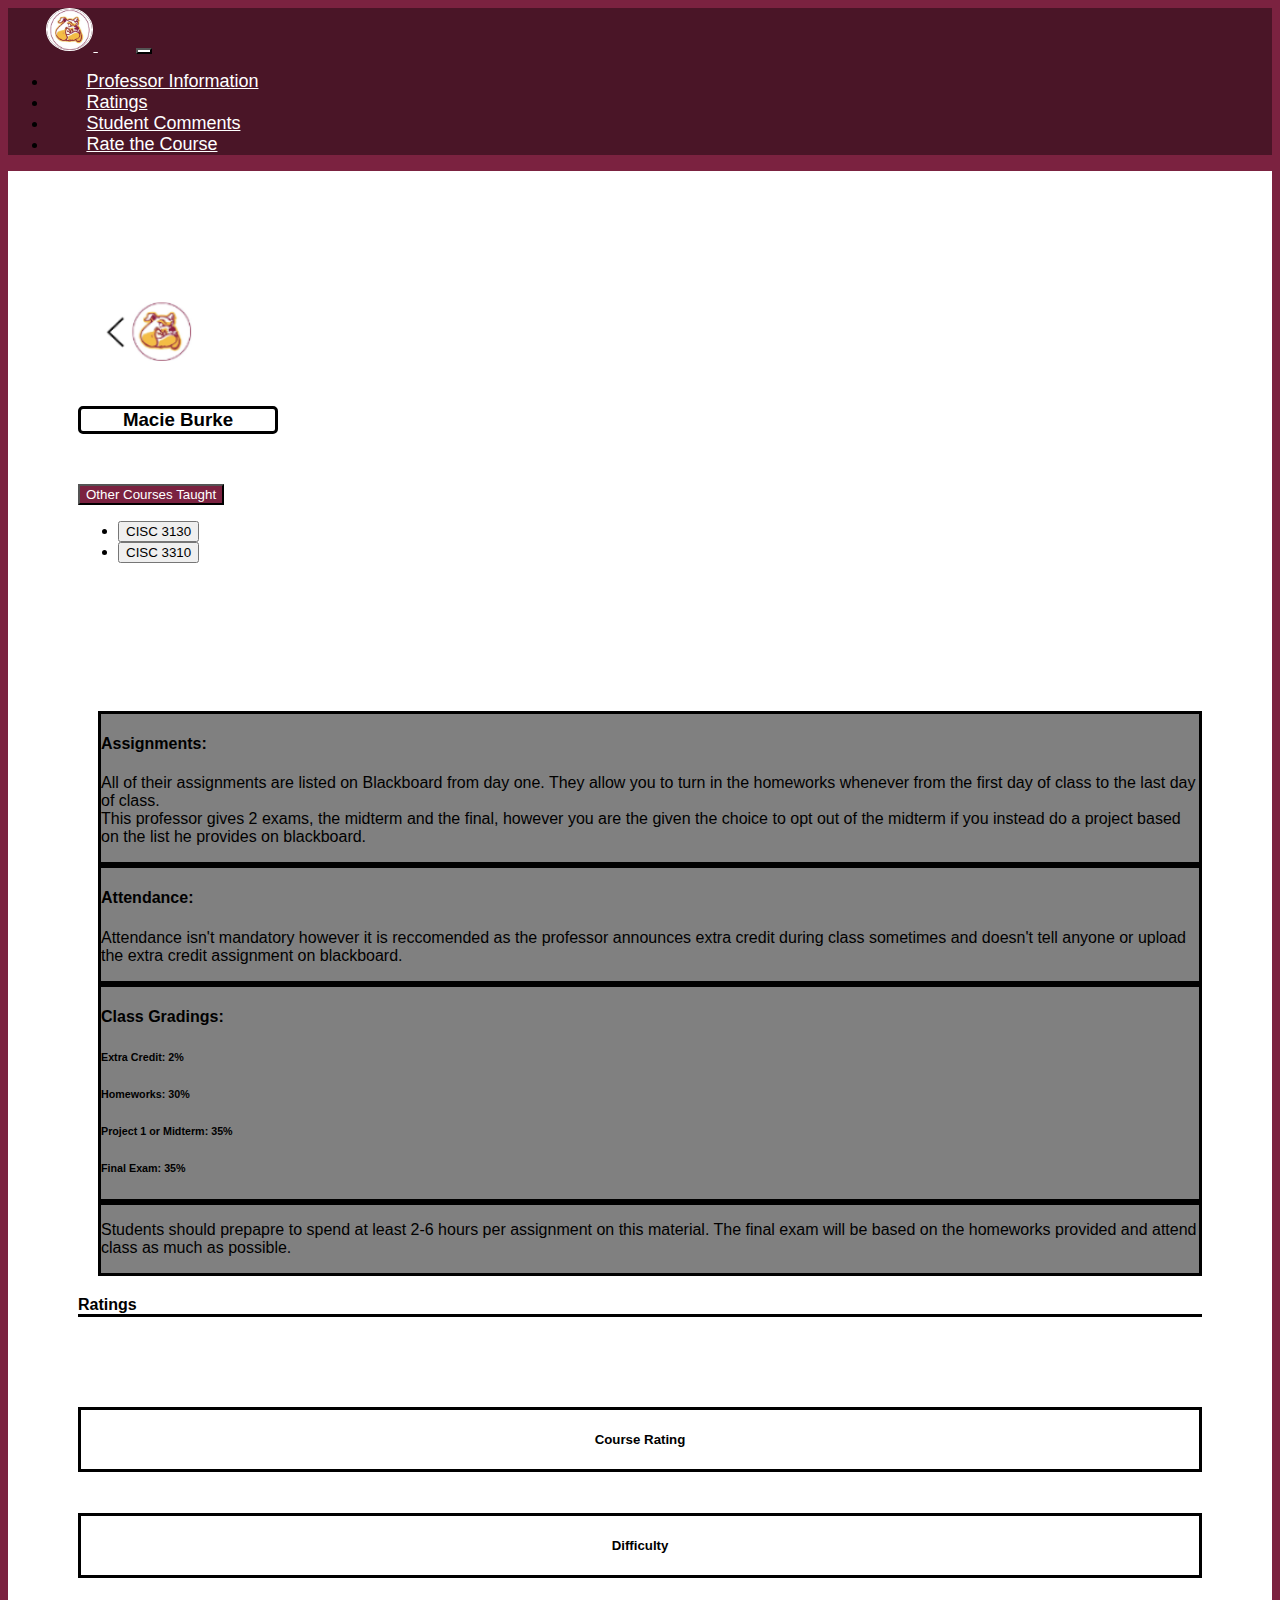
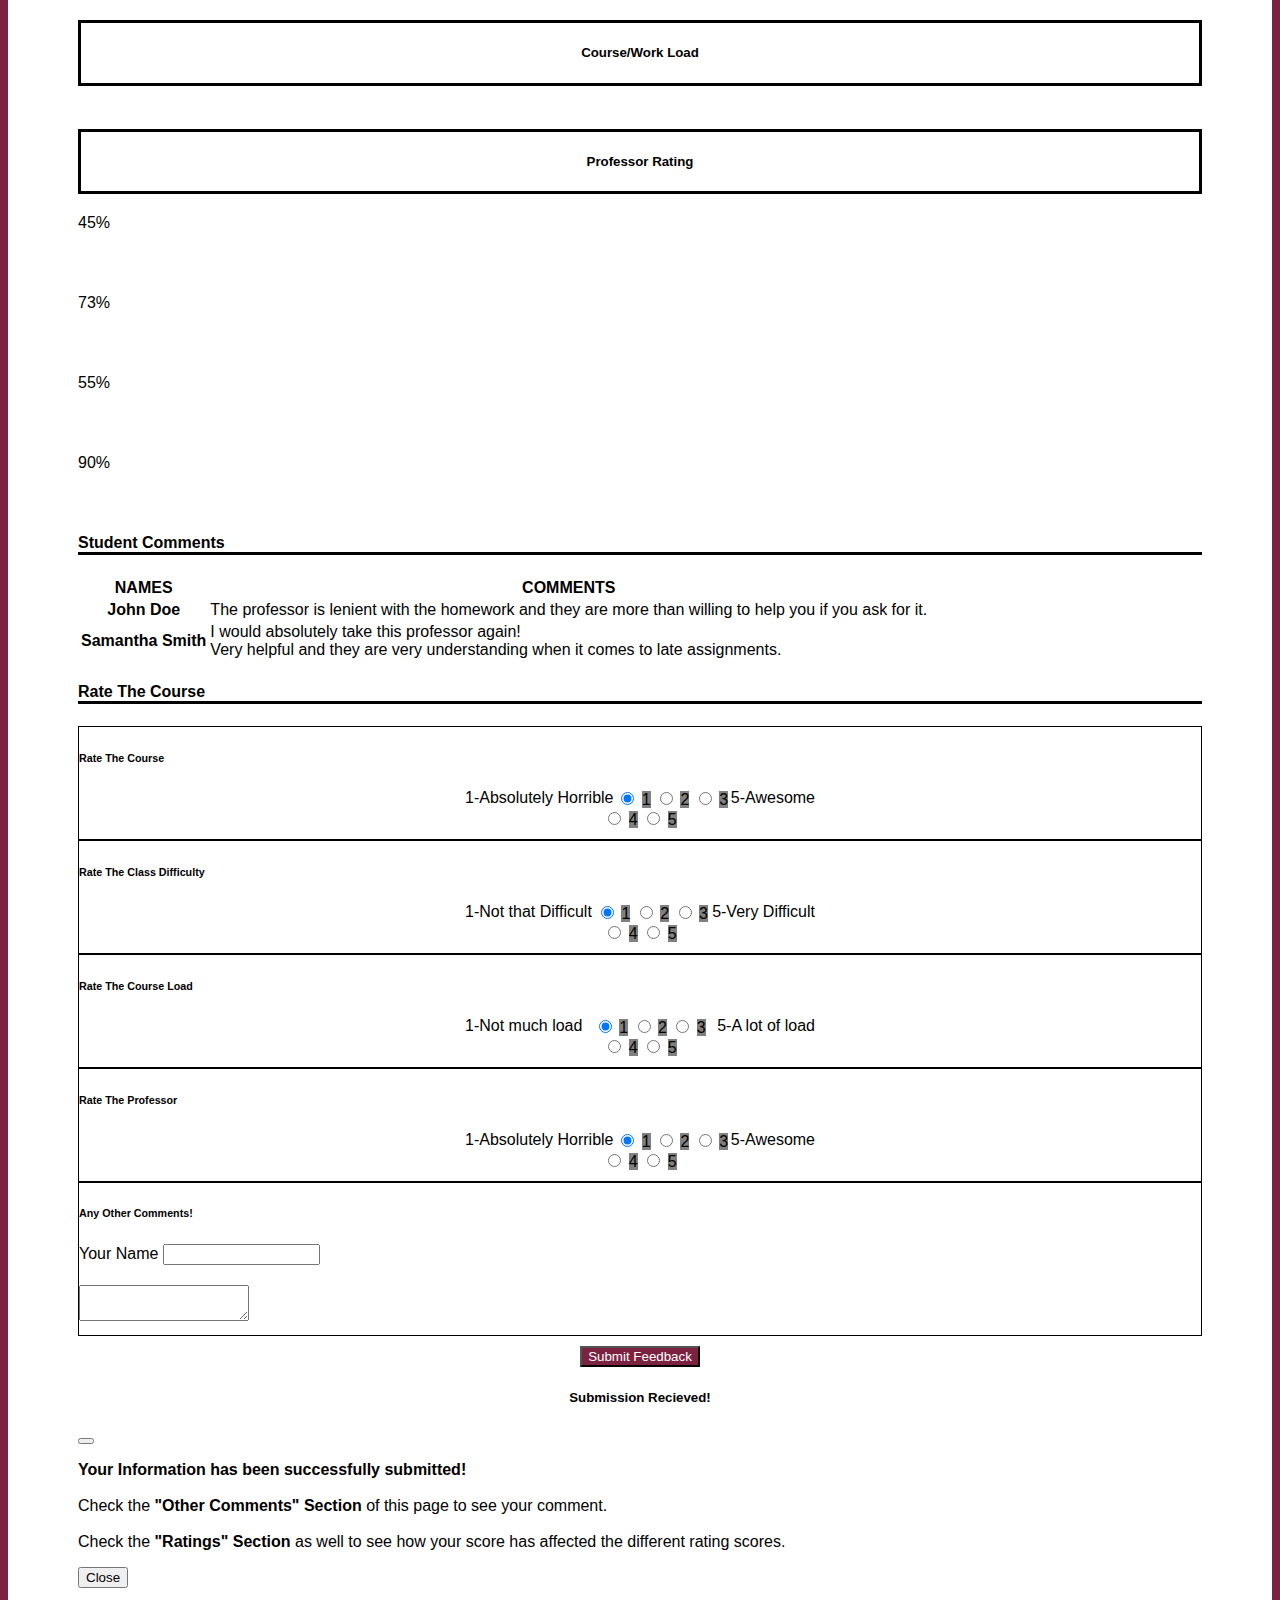
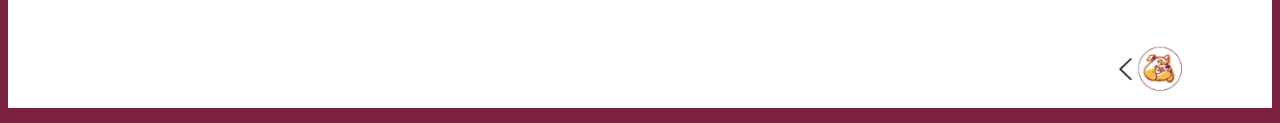
<file: MacieB1115.html>
<!--Page containing information for Professor 1--->

<!Doctype html>

<html>

<head>
    <link rel="stylesheet" href="professor.css">

    <!--Bootstrap-->
    <link href="https://cdn.jsdelivr.net/npm/bootstrap@5.1.3/dist/css/bootstrap.min.css" rel="stylesheet"
        integrity="sha384-1BmE4kWBq78iYhFldvKuhfTAU6auU8tT94WrHftjDbrCEXSU1oBoqyl2QvZ6jIW3" crossorigin="anonymous">

    <!--JavaScript Bootstrap-->
    <script src="https://cdn.jsdelivr.net/npm/bootstrap@5.1.3/dist/js/bootstrap.bundle.min.js"
        integrity="sha384-ka7Sk0Gln4gmtz2MlQnikT1wXgYsOg+OMhuP+IlRH9sENBO0LRn5q+8nbTov4+1p"
        crossorigin="anonymous"></script>

</head>

<body onload="loadName()" style="background-color: #7B2240;">

    <nav class="navbar navbar-expand-lg navbar-light sticky-top" style="background-color: #4a1527;">
        <div class="container-fluid">
            <a class="navbar-brand" href="index.html" style="color:white"> 
                <img alt="homeButton" style="width:45px; border:1px white solid; border-radius:50%;" src="imgs/logo.png"> </img> </a>
            <button class="navbar-toggler" type="button" style="background-color: white;" data-bs-toggle="collapse"
                data-bs-target="#navbarScroll" aria-controls="navbarScroll" aria-expanded="false"
                aria-label="Toggle navigation">
                <span class="navbar-toggler-icon"></span>
            </button>
            <div class="collapse navbar-collapse" id="navbarScroll">
                <ul class="navbar-nav me-auto my-2 my-lg-0 navbar-nav-scroll nav-fill w-100"
                    style="--bs-scroll-height: 100px;">
                    <li class="nav-item">
                        <a class="nav-link active" aria-current="page" href="#professorNavLink"
                            style="color:white;font-size: large;">Professor Information</a>
                    </li>
                    <li class="nav-item">
                        <a class="nav-link" href="#ratingsForNav" style="color:white;font-size: large;">Ratings</a>
                    </li>
                    <li class="nav-item">
                        <a class="nav-link" aria-current="page" href="#studentCommentsForNav"
                            style="color:white;font-size: large">Student Comments</a>
                    </li>
                    <li class="nav-item">
                        <a class="nav-link" aria-current="page" href="#forums" style="color:white;font-size: large">Rate
                            the Course</a>
                    </li>
            </div>
        </div>
    </nav>

    <!--Container containing everything at the top-->
    <div class="container" style="background-color: white; padding: 70px;" id="professorNavLink">

        <!--div which will hold professors image, name, and other classes they lecture-->
        <div class="row">
            <div class="col-sm-3" id="professorGenericInfo">
                <div class="align-items-end" style="background:white">
                    <div class="row" style="background: white">
                        <div id="backToSearchPage" style="margin-top: 50px;">
                            <button style="background:transparent; border:none; cursor:pointer;  margin-bottom: 20px">
                                <a href="search.html">
                                    <div>
                                        <img alt="return" src="bullDog.png" style="height: 80px">
                                    </div>
                                </a>
                            </button>
                        </div>

                        <h3 id="professorName" style="background: white">Macie Burke</h3>

                        <div class="dropdown" id="otherClassesDropdown">
                            <button class="btn dropdown-toggle" type="button" id="dropdownMenu2"
                                data-bs-toggle="dropdown" aria-expanded="false"
                                style="background: #7B2240; color: white;">
                                Other Courses Taught
                            </button>
                            <ul class="dropdown-menu" aria-labelledby="dropdownMenu2">
                                <li><button class="dropdown-item" type="button">CISC 3130</button></li>
                                <li><button class="dropdown-item" type="button">CISC 3310</button></li>
                            </ul>
                        </div>
                    </div>
                </div>
            </div>

            <div class="col-md" id="courseInfo">

                <!--Assignments and Attendance-->
                <div class="row" id="assignmentsAndAttendance">

                    <div class="col" id="assignments" style="background: grey; border-style: solid">
                        <h4>Assignments: </h4>
                        <p>
                            All of their assignments are listed on Blackboard from day one. They allow you to turn in the
                            homeworks whenever from the first day of class to the last day of class. 
                            <br>
                            This professor gives 2 exams, the midterm and the final, however you are the given the choice to opt out 
                            of the midterm if you instead do a project based on the list he provides on blackboard. 
                        </p>
                    </div>

                    <div class="col" id="attendance" style="background: grey; border-style: solid">
                        <h4>Attendance: </h4>
                        <p>
                            Attendance isn't mandatory however it is reccomended as the professor 
                            announces extra credit during class sometimes and doesn't tell anyone or 
                            upload the extra credit assignment on blackboard. 
                        </p>
                    </div>

                </div>

                <!--Class gradings and other comments-->
                <div class="row" id="gradingsAndOther">
                    <div class="col" id="classGradings" style="background:grey; border-style: solid">
                        <h4>Class Gradings: </h4>
                        <h6>Extra Credit: 2% </h6>
                        <h6>Homeworks: 30%</h6>
                        <h6>Project 1 or Midterm: 35%</h6>
                        <h6>Final Exam: 35%</h6>
                    </div>

                    <div class="col" id="otherComments" style="background:grey; border-style: solid">
                        <p>Students should prepapre to spend at least 2-6 hours per assignment on this material.
                            The final exam will be based on the homeworks provided and attend class as much 
                            as possible. 
                        </p>
                    </div>
                </div>
            </div>
        </div>

        <!--Ratings-->
        <div class="row" id="ratingsForNav">
            <h4 style="margin-top: 20px;border-bottom: 3px solid black;">Ratings</h4>

            <div class="col-sm-3">
                <div class="align-items-end" id="ratings-descriptors">
                    <div class="row" style="border-style: solid;">
                        <h5>Course Rating</h5>
                    </div>

                    <div class="row" style="border-style: solid;margin-top: 41px;">
                        <h5>Difficulty</h5>
                    </div>

                    <div class="row" style="border-style: solid; margin-top: 42px;">
                        <h5>Course/Work Load</h5>
                    </div>

                    <div class="row" style="border-style: solid; margin-top: 43px;">
                        <h5>Professor Rating</h5>
                    </div>

                </div>
            </div>

            <!--Actual Progress Bars-->
            <div class="col">
                <div class="progress">
                    <div class="progress-bar" aria-label="courseRating" role="progressbar" style="width: 45%;" aria-valuenow="45"
                        aria-valuemin="0" aria-valuemax="100" id="courseRatingsProgressBar">
                        45%
                    </div>
                </div>

                <div class="progress">
                    <div class="progress-bar" aria-label="difficultyRating" role="progressbar" style="width: 73%;" aria-valuenow="73"
                        aria-valuemin="0" aria-valuemax="100" id="courseDifficultyProgressBar">
                        73%
                    </div>
                </div>

                <div class="progress">
                    <div class="progress-bar" aria-label="course/WorkLoad Rating" role="progressbar" style="width: 55%;" aria-valuenow="55"
                        aria-valuemin="0" aria-valuemax="100" id="courseLoadProgressBar">
                        55%
                    </div>
                </div>

                <div class="progress">
                    <div class="progress-bar" aria-label="professorRating" role="progressbar" style="width: 90%;" aria-valuenow="90"
                        aria-valuemin="0" aria-valuemax="100" id="courseProfessorProgressBar">
                        90%
                    </div>
                </div>
            </div>
        </div>

        <!--Student Comments-->
        <h4 style="border-bottom: 3px solid black; margin-top: 20px;" id="studentCommentsForNav">Student Comments</h4>
        <table class="table table-bordered">
            <thead>
                <tr>
                    <th scope="col">NAMES</th>
                    <th scope="col">COMMENTS</th>
                </tr>
            </thead>
            <tbody id="studentTable">
                <tr>
                    <th scope="row" id="student1">John Doe</th>
                    <td id="commentFromStudent1">
                        The professor is lenient with the homework and they are more than willing
                        to help you if you ask for it. 
                    </td>
                </tr>
                <tr>
                    <th scope="row" id="student2">Samantha Smith</th>
                    <td id="commentFromStudent2">
                        I would absolutely take this professor again!
                        <br>Very helpful and they are very understanding when it comes to late assignments. 
                    </td>
                </tr>
            </tbody>
        </table>


        <!--Forums-->
        <div class="row" id="forums">
            <h4 style="border-bottom: 3px solid black;">Rate The Course</h4>

            <!--Rate the Course-->
            <div style="border: 1px solid black">
                <h6>Rate The Course</h6>

                <div id="label-wrapping">
                    <span style="float: left">1-Absolutely Horrible</span>
                    <span style="float: right">5-Awesome</span>
                </div>

                <!--Actual Radios-->
                <div class="btn-group-wrap">
                    <div class="btn-group" role="group" aria-label="Basic radio toggle button group">
                        <input type="radio" class="btn-check" name="rateCourse" id="btnradio1.2" autocomplete="off"
                            value="1" checked>
                        <label class="btn btn-outline-secondary" for="btnradio1.2">1</label>

                        <input type="radio" class="btn-check" name="rateCourse" id="btnradio2.2" autocomplete="off"
                            value="2">
                        <label class="btn btn-outline-secondary" for="btnradio2.2">2</label>

                        <input type="radio" class="btn-check" name="rateCourse" id="btnradio3.2" autocomplete="off"
                            value="3">
                        <label class="btn btn-outline-secondary" for="btnradio3.2">3</label>

                        <input type="radio" class="btn-check" name="rateCourse" id="btnradio4.2" autocomplete="off"
                            value="4">
                        <label class="btn btn-outline-secondary" for="btnradio4.2">4</label>

                        <input type="radio" class="btn-check" name="rateCourse" id="btnradio5.2" autocomplete="off"
                            value="5">
                        <label class="btn btn-outline-secondary" for="btnradio5.2">5</label>
                    </div>
                </div>
            </div>

            <!--Rate the difficulty-->
            <div style="border: 1px solid black">
                <h6>Rate The Class Difficulty</h6>

                <div id="label-wrapping">
                    <span style="float: left">1-Not that Difficult</span>
                    <span style="float: right">5-Very Difficult</span>
                </div>

                <!--Actual Radios-->
                <div class="btn-group-wrap">
                    <div class="btn-group" role="group" aria-label="Basic radio toggle button group">
                        <input type="radio" class="btn-check" name="rateDifficulty" id="btnradio1.4" autocomplete="off"
                            checked>
                        <label class="btn btn-outline-secondary" for="btnradio1.4">1</label>

                        <input type="radio" class="btn-check" name="rateDifficulty" id="btnradio2.4" autocomplete="off">
                        <label class="btn btn-outline-secondary" for="btnradio2.4">2</label>

                        <input type="radio" class="btn-check" name="rateDifficulty" id="btnradio3.4" autocomplete="off">
                        <label class="btn btn-outline-secondary" for="btnradio3.4">3</label>

                        <input type="radio" class="btn-check" name="rateDifficulty" id="btnradio4.4" autocomplete="off">
                        <label class="btn btn-outline-secondary" for="btnradio4.4">4</label>

                        <input type="radio" class="btn-check" name="rateDifficulty" id="btnradio5.4" autocomplete="off">
                        <label class="btn btn-outline-secondary" for="btnradio5.4">5</label>
                    </div>
                </div>
            </div>

            <!--Rate the courseload-->
            <div style="border: 1px solid black">
                <h6>Rate The Course Load</h6>

                <div id="label-wrapping">
                    <span style="float: left">1-Not much load</span>
                    <span style="float: right">5-A lot of load</span>
                </div>

                <!--Actual Radios-->
                <div class="btn-group-wrap">
                    <div class="btn-group" role="group" aria-label="Basic radio toggle button group">
                        <input type="radio" class="btn-check" name="rateCourseLoad" id="btnradio1.3" autocomplete="off"
                            checked>
                        <label class="btn btn-outline-secondary" for="btnradio1.3">1</label>

                        <input type="radio" class="btn-check" name="rateCourseLoad" id="btnradio2.3" autocomplete="off">
                        <label class="btn btn-outline-secondary" for="btnradio2.3">2</label>

                        <input type="radio" class="btn-check" name="rateCourseLoad" id="btnradio3.3" autocomplete="off">
                        <label class="btn btn-outline-secondary" for="btnradio3.3">3</label>

                        <input type="radio" class="btn-check" name="rateCourseLoad" id="btnradio4.3" autocomplete="off">
                        <label class="btn btn-outline-secondary" for="btnradio4.3">4</label>

                        <input type="radio" class="btn-check" name="rateCourseLoad" id="btnradio5.3" autocomplete="off">
                        <label class="btn btn-outline-secondary" for="btnradio5.3">5</label>
                    </div>
                </div>
            </div>

            <!--Rate the Professor-->
            <div style="border: 1px solid black">
                <h6>Rate The Professor</h6>

                <div id="label-wrapping">
                    <span style="float: left">1-Absolutely Horrible</span>
                    <span style="float: right">5-Awesome</span>
                </div>

                <!--Actual Radios-->
                <div class="btn-group-wrap">
                    <div class="btn-group" role="group" aria-label="Basic radio toggle button group">
                        <input type="radio" class="btn-check" name="rateProfessor" id="btnradio1.1" autocomplete="off"
                            checked>
                        <label class="btn btn-outline-secondary" for="btnradio1.1">1</label>

                        <input type="radio" class="btn-check" name="rateProfessor" id="btnradio2.1" autocomplete="off">
                        <label class="btn btn-outline-secondary" for="btnradio2.1">2</label>

                        <input type="radio" class="btn-check" name="rateProfessor" id="btnradio3.1" autocomplete="off">
                        <label class="btn btn-outline-secondary" for="btnradio3.1">3</label>

                        <input type="radio" class="btn-check" name="rateProfessor" id="btnradio4.1" autocomplete="off">
                        <label class="btn btn-outline-secondary" for="btnradio4.1">4</label>

                        <input type="radio" class="btn-check" name="rateProfessor" id="btnradio5.1" autocomplete="off">
                        <label class="btn btn-outline-secondary" for="btnradio5.1">5</label>
                    </div>
                </div>
            </div>

            <!--Other Comments-->
            <div style="border: 1px solid black;">
                <h6>Any Other Comments!</h6>
                <div class="input-group" style="margin-bottom: 20px; margin-top: 10px;">
                    <span class="input-group-text">Your Name</span>
                    <input type="text" aria-label="StudentName" class="form-control" id="nameOfStudentInput">
                </div>
                <textarea class="form-control" aria-label="With textarea" style="margin-bottom: 10px"
                    id="commentOfStudentInput"></textarea>
            </div>

            <!--Submit button-->
            <div style="text-align: center; margin-top: 10px;">
                <button onClick="updateAll()" type="button" class="btn" data-bs-toggle="modal"
                    data-bs-target="#submitSuccessful" style="background: #7B2240; color: white;">Submit
                    Feedback</button>
            </div>

            <!-- Modal telling user that their information has been submitted -->
            <div class="modal fade" id="submitSuccessful" tabindex="-1" aria-labelledby="exampleModalLabel"
                aria-hidden="true">
                <div class="modal-dialog modal-dialog-centered">
                    <div class="modal-content">
                        <div class="modal-header">
                            <h5 class="modal-title" id="exampleModalLabel">Submission Recieved!</h5>
                            <button type="button" class="btn-close" data-bs-dismiss="modal" aria-label="Close"></button>
                        </div>

                        <div class="modal-body">
                            <p> <b>Your Information has been successfully submitted!</b>
                                <br>
                                <br>
                                Check the <b>"Other Comments" Section</b> of this page to see your comment.
                                <br>
                                <br>
                                Check the <b>"Ratings" Section</b> as well to see how your score has affected
                                the different rating scores.
                            </p>
                        </div>

                        <div class="modal-footer">
                            <button type="button" class="btn btn-secondary" data-bs-dismiss="modal">Close</button>
                        </div>
                    </div>
                </div>
            </div>

        </div>

        <div id="backToSearchPage" style="margin-top: 50px;">
            <button style="background:transparent; border:none; float:right; cursor:pointer;  margin-bottom: 20px">
                <a href="search.html">
                    <div>
                        <img alt="returnButton" src="bullDog.png" style="height: 60px">
                    </div>
                </a>
            </button>
        </div>

    </div>


    <script>
        //course ratings
        //calculate the average and then make the bar width change based on that
        //average = average + ((value - average) / nValues)
        //var maxNumRating = 5;

        //getting all the progressBars
        var courseRatingsProgressBar = document.getElementById('courseRatingsProgressBar');
        var courseDifficultyRatingsProgressBar = document.getElementById('courseDifficultyProgressBar');
        var courseLoadRatingsProgressBar = document.getElementById('courseLoadProgressBar');
        var courseProfessorRatingsProgressBar = document.getElementById('courseProfessorProgressBar');


        //setting up variables
        var denominatorCourse = 100, denominatorDifficulty = 100, denominatorLoad = 100, denominatorProfessor = 100;
        var currentCourseRatingsAverage = parseInt(courseRatingsProgressBar.style.width) / denominatorCourse;
        var currentCourseDifficultyRatingsAverage = parseInt(courseDifficultyRatingsProgressBar.style.width) / denominatorDifficulty;
        var currentCourseLoadRatingsAverage = parseInt(courseLoadRatingsProgressBar.style.width) / denominatorLoad;
        var currentProfessorRatingsAverage = parseInt(courseProfessorRatingsProgressBar.style.width) / denominatorProfessor;
        var valuePicked;

        var studentTable = document.getElementById('studentTable');

        //setting up radios
        var courseRatingRadios = document.getElementsByName('rateCourse');
        var difficultyRatingRadios = document.getElementsByName('rateDifficulty');
        var courseLoadRatingRadios = document.getElementsByName('rateCourseLoad');
        var professorRatingRadios = document.getElementsByName('rateProfessor');


        //calls all of the functions
        function updateAll() {
            console.log("# of column with student names children including labels" + studentTable.children.length);
            updateCourseRatings();
            updateCourseDifficulty();
            updateCourseLoad();
            updateProfessor();
            updateComments();
        }

        //calculates course ratings
        //calls moveProgressBar to update the corresponding progressBar
        function updateCourseRatings() {
            for (var i = 0, length = courseRatingRadios.length; i < length; i++) {
                if (courseRatingRadios[i].checked) {

                    for (var j = 1; j <= 5; j++) {
                        if (courseRatingRadios[i].value == j)
                            valuePicked = j;
                    }
                    var numerator = valuePicked - currentCourseRatingsAverage;
                    denominatorCourse++;
                    if (currentCourseRatingsAverage != 1) {

                        currentCourseRatingsAverage = currentCourseRatingsAverage + (numerator / denominatorCourse);
                        moveProgressBar(courseRatingsProgressBar, currentCourseRatingsAverage);
                    }

                    break;
                }
            }
        }

        //calculates course difficulty ratings
        //calls moveProgressBar to update the corresponding progressBar
        function updateCourseDifficulty() {
            for (var i = 0, length = difficultyRatingRadios.length; i < length; i++) {
                if (difficultyRatingRadios[i].checked) {

                    for (var j = 1; j <= 5; j++) {
                        if (difficultyRatingRadios[i].value == j)
                            valuePicked = j;
                    }
                    var numerator = valuePicked - currentCourseDifficultyRatingsAverage;
                    denominatorDifficulty++;
                    if (currentCourseDifficultyRatingsAverage != 1) {

                        currentCourseDifficultyRatingsAverage = currentCourseDifficultyRatingsAverage + (numerator / denominatorDifficulty);
                        moveProgressBar(courseDifficultyRatingsProgressBar, currentCourseDifficultyRatingsAverage);
                    }

                    break;
                }
            }
        }

        //calculates course load ratings
        //calls moveProgressBar to update the corresponding progressBar
        function updateCourseLoad() {
            for (var i = 0, length = courseLoadRatingRadios.length; i < length; i++) {
                if (courseLoadRatingRadios[i].checked) {

                    for (var j = 1; j <= 5; j++) {
                        if (courseLoadRatingRadios[i].value == j)
                            valuePicked = j;
                    }
                    var numerator = valuePicked - currentCourseLoadRatingsAverage;
                    denominatorLoad++;
                    if (currentCourseLoadRatingsAverage != 1) {

                        currentCourseLoadRatingsAverage = currentCourseLoadRatingsAverage + (numerator / denominatorLoad);
                        moveProgressBar(courseLoadRatingsProgressBar, currentCourseLoadRatingsAverage);
                    }

                    break;
                }
            }
        }

        //calculates course professor ratings
        //calls moveProgressBar to update the corresponding progressBar
        function updateProfessor() {
            for (var i = 0, length = professorRatingRadios.length; i < length; i++) {
                if (professorRatingRadios[i].checked) {

                    for (var j = 1; j <= 5; j++) {
                        if (professorRatingRadios[i].value == j)
                            valuePicked = j;
                    }
                    var numerator = valuePicked - currentProfessorRatingsAverage;
                    denominatorProfessor++;
                    if (currentProfessorRatingsAverage != 1) {

                        currentProfessorRatingsAverage = currentProfessorRatingsAverage + (numerator / denominatorProfessor);
                        moveProgressBar(courseProfessorRatingsProgressBar, currentProfessorRatingsAverage);
                    }

                    break;
                }
            }
        }

        //moveProgressBar
        //move the actual progress bars 
        //parameters: String which will choose which progress bar to move
        function moveProgressBar(progressBarName, updateTo) {

            var currentWidth = progressBarName.style.width;
            var currentWidthLabel = progressBarName.innerHTML;

            updateTo = Math.round(updateTo * 100);

            progressBarName.style.width = updateTo + "%";
            progressBarName.innerHTML = updateTo + "%";

        }



        function updateComments() {

            //getting the content of the name, and text area
            var inputName = document.getElementById('nameOfStudentInput').value;
            var inputComment = document.getElementById('commentOfStudentInput').value;


            //everything the row needs

            //for table
            //th
            //scope = "row"
            //id = "student" + num
            //td

            console.log(inputName);
            console.log(inputComment);

            //number the student is
            var numStudent = studentTable.children.length;
            var studentId = "student" + numStudent;
            var commentId = "commentFromStudent" + numStudent;

            //table row
            var studentRow = document.createElement('tr');

            //table head
            var studentHead = document.createElement('th');
            studentHead.setAttribute("scope", "row");
            studentHead.setAttribute("id", studentId);

            var studentComment = document.createElement('td');
            studentComment.setAttribute("id", commentId);

            //putting input name
            studentHead.innerHTML = inputName;

            //putting input comment
            studentComment.innerHTML = inputComment;

            //appending head and content to row
            studentRow.appendChild(studentHead);
            studentRow.appendChild(studentComment);

            //appending rows to parent column
            studentTable.appendChild(studentRow);

        }

        function loadName() {
            if (sessionStorage.getItem('name') != null) nameOfStudentInput.value = sessionStorage.getItem('name');
        }

    </script>

</body>

</html>
</file>
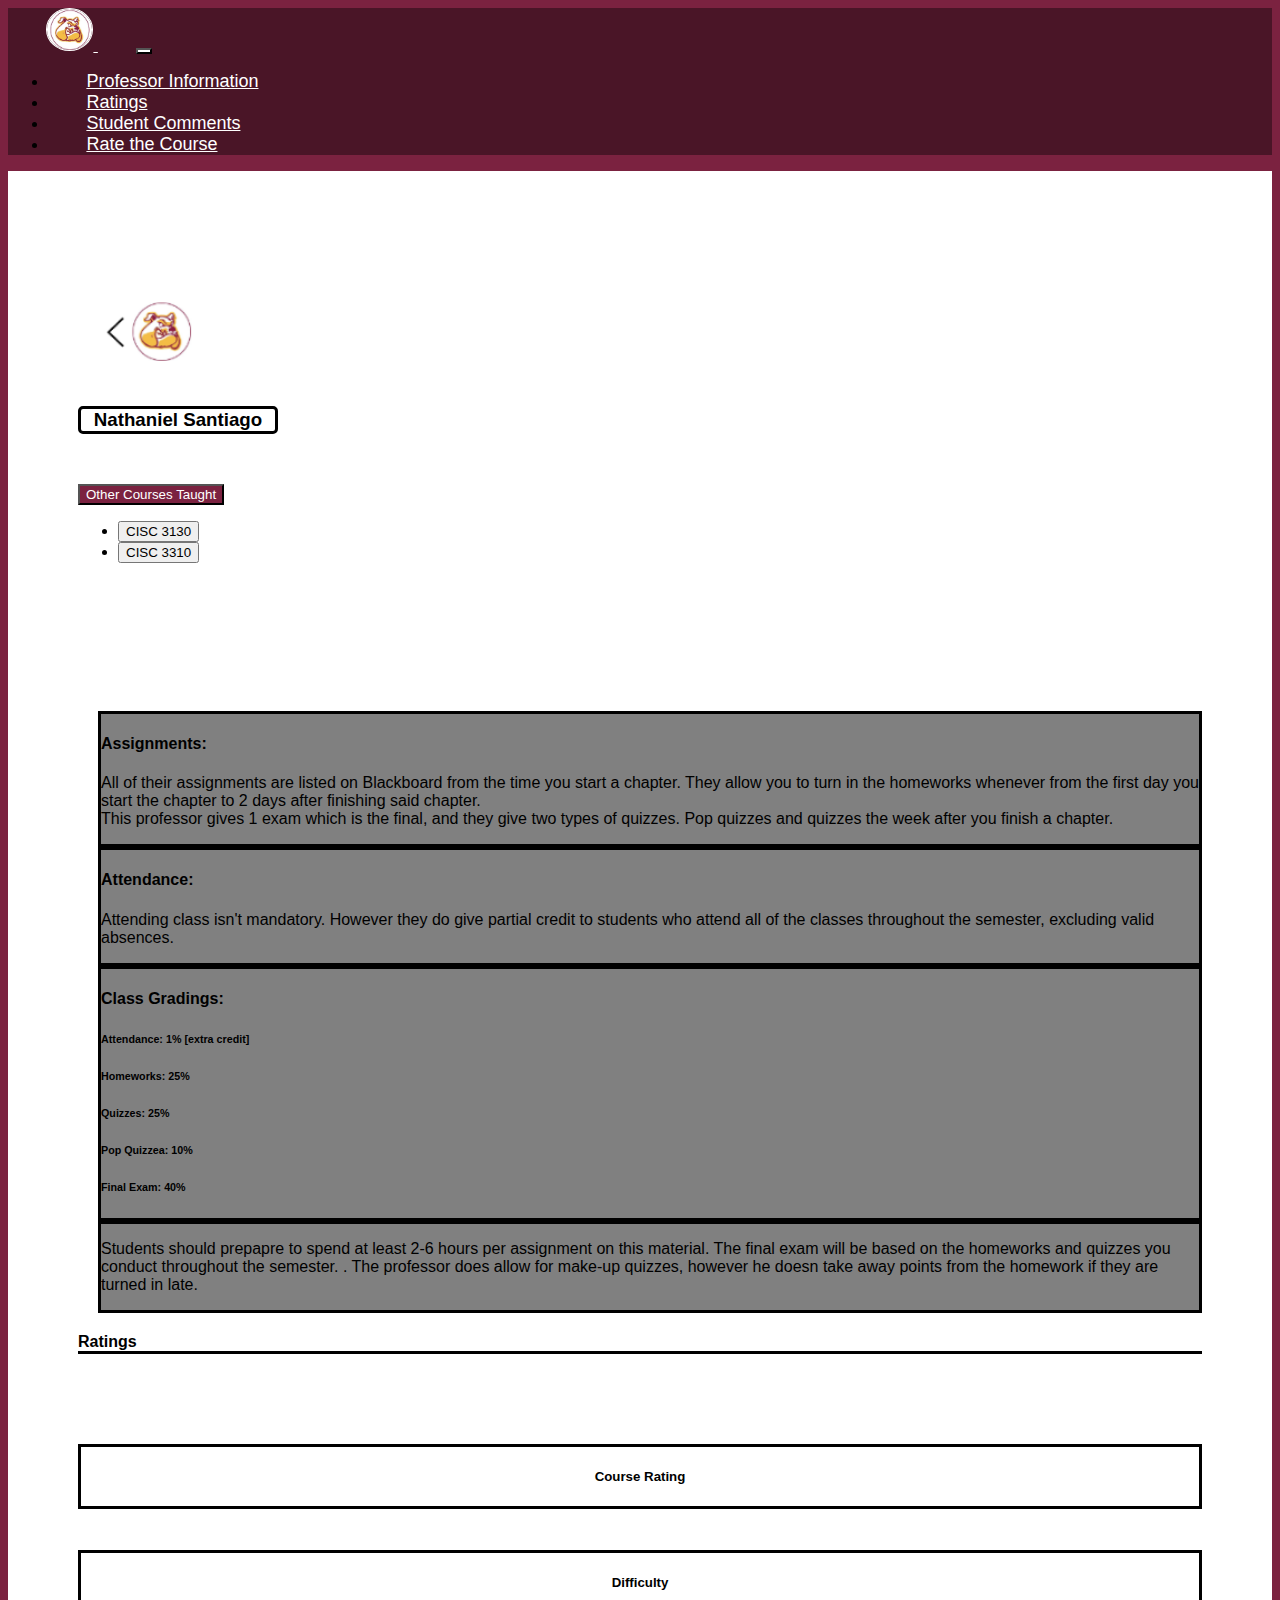
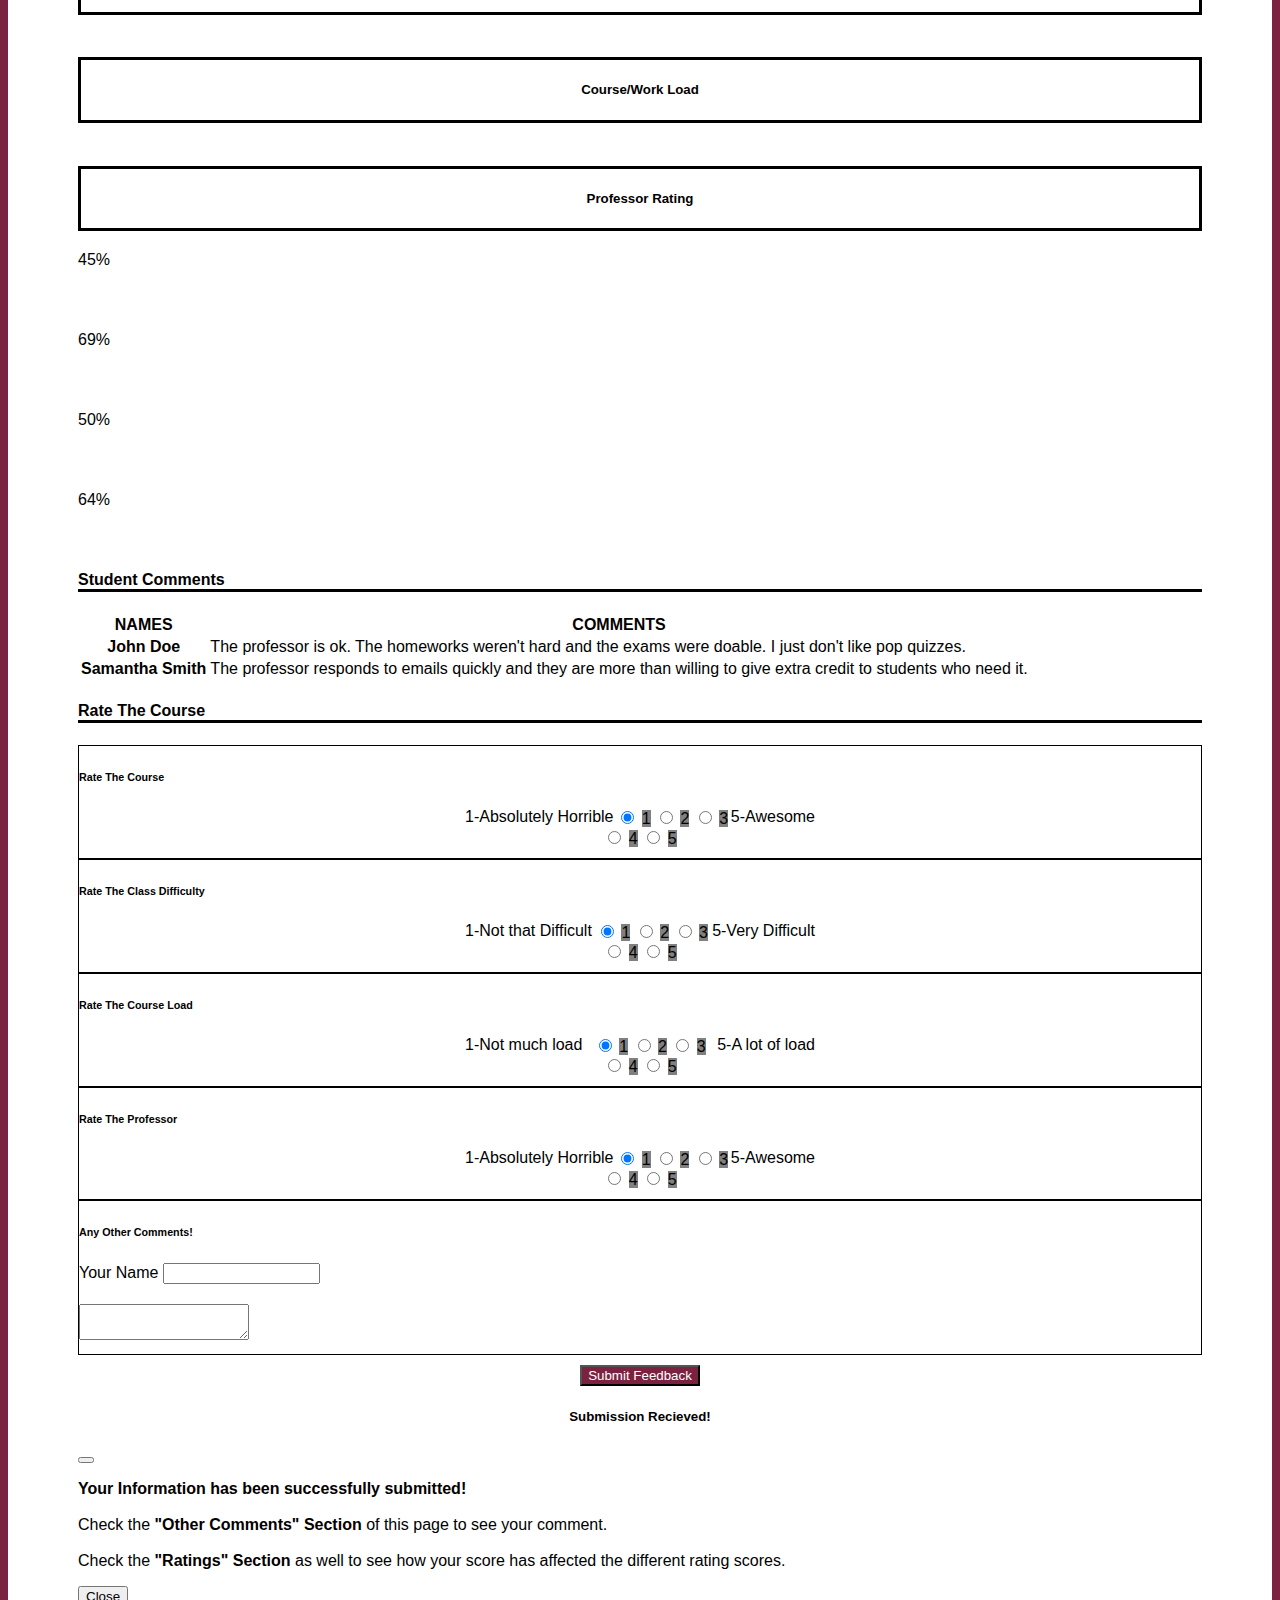
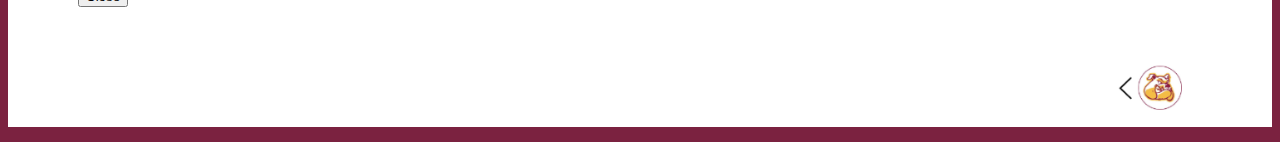
<file: NathS1115.html>
<!--Page containing information for Professor 1--->

<!Doctype html>

<html>

<head>
    <link rel="stylesheet" href="professor.css">

    <!--Bootstrap-->
    <link href="https://cdn.jsdelivr.net/npm/bootstrap@5.1.3/dist/css/bootstrap.min.css" rel="stylesheet"
        integrity="sha384-1BmE4kWBq78iYhFldvKuhfTAU6auU8tT94WrHftjDbrCEXSU1oBoqyl2QvZ6jIW3" crossorigin="anonymous">

    <!--JavaScript Bootstrap-->
    <script src="https://cdn.jsdelivr.net/npm/bootstrap@5.1.3/dist/js/bootstrap.bundle.min.js"
        integrity="sha384-ka7Sk0Gln4gmtz2MlQnikT1wXgYsOg+OMhuP+IlRH9sENBO0LRn5q+8nbTov4+1p"
        crossorigin="anonymous"></script>

</head>

<body onload="loadName()" style="background-color: #7B2240;">

    <nav class="navbar navbar-expand-lg navbar-light sticky-top" style="background-color: #4a1527;">
        <div class="container-fluid">
            <a class="navbar-brand" href="index.html" style="color:white"> 
                <img alt="homeButton" style="width:45px; border:1px white solid; border-radius:50%;" src="imgs/logo.png"> </img> </a>
            <button class="navbar-toggler" type="button" style="background-color: white;" data-bs-toggle="collapse"
                data-bs-target="#navbarScroll" aria-controls="navbarScroll" aria-expanded="false"
                aria-label="Toggle navigation">
                <span class="navbar-toggler-icon"></span>
            </button>
            <div class="collapse navbar-collapse" id="navbarScroll">
                <ul class="navbar-nav me-auto my-2 my-lg-0 navbar-nav-scroll nav-fill w-100"
                    style="--bs-scroll-height: 100px;">
                    <li class="nav-item">
                        <a class="nav-link active" aria-current="page" href="#professorNavLink"
                            style="color:white;font-size: large;">Professor Information</a>
                    </li>
                    <li class="nav-item">
                        <a class="nav-link" href="#ratingsForNav" style="color:white;font-size: large;">Ratings</a>
                    </li>
                    <li class="nav-item">
                        <a class="nav-link" aria-current="page" href="#studentCommentsForNav"
                            style="color:white;font-size: large">Student Comments</a>
                    </li>
                    <li class="nav-item">
                        <a class="nav-link" aria-current="page" href="#forums" style="color:white;font-size: large">Rate
                            the Course</a>
                    </li>
            </div>
        </div>
    </nav>

    <!--Container containing everything at the top-->
    <div class="container" style="background-color: white; padding: 70px;" id="professorNavLink">

        <!--div which will hold professors image, name, and other classes they lecture-->
        <div class="row">
            <div class="col-sm-3" id="professorGenericInfo">
                <div class="align-items-end" style="background:white">
                    <div class="row" style="background: white">
                        <div id="backToSearchPage" style="margin-top: 50px;">
                            <button style="background:transparent; border:none; cursor:pointer;  margin-bottom: 20px">
                                <a href="search.html">
                                    <div>
                                        <img alt="return" src="bullDog.png" style="height: 80px">
                                    </div>
                                </a>
                            </button>
                        </div>

                        <h3 id="professorName" style="background: white">Nathaniel Santiago </h3>

                        <div class="dropdown" id="otherClassesDropdown">
                            <button class="btn dropdown-toggle" type="button" id="dropdownMenu2"
                                data-bs-toggle="dropdown" aria-expanded="false"
                                style="background: #7B2240; color: white;">
                                Other Courses Taught
                            </button>
                            <ul class="dropdown-menu" aria-labelledby="dropdownMenu2">
                                <li><button class="dropdown-item" type="button">CISC 3130</button></li>
                                <li><button class="dropdown-item" type="button">CISC 3310</button></li>
                            </ul>
                        </div>
                    </div>
                </div>
            </div>

            <div class="col-md" id="courseInfo">

                <!--Assignments and Attendance-->
                <div class="row" id="assignmentsAndAttendance">

                    <div class="col" id="assignments" style="background: grey; border-style: solid">
                        <h4>Assignments: </h4>
                        <p> All of their assignments are listed on Blackboard from the time you start 
                            a chapter. They allow you to turn in the
                            homeworks whenever from the first day you start the chapter to 2 days after finishing said
                            chapter. 
                            <br>
                            This professor gives 1 exam which is the final, and they give two types of quizzes.
                            Pop quizzes and quizzes the week after you finish a chapter. 
                        </p>
                    </div>

                    <div class="col" id="attendance" style="background: grey; border-style: solid">
                        <h4>Attendance: </h4>
                        <p>Attending class isn't mandatory. However they do give partial credit to students who
                            attend all of the classes throughout the semester, excluding valid absences. 
                        </p>
                    </div>

                </div>

                <!--Class gradings and other comments-->
                <div class="row" id="gradingsAndOther">
                    <div class="col" id="classGradings" style="background:grey; border-style: solid">
                        <h4>Class Gradings: </h4>
                        <h6>Attendance: 1% [extra credit]</h6>
                        <h6>Homeworks: 25%</h6>
                        <h6>Quizzes: 25%</h6>
                        <h6>Pop Quizzea: 10%</h6>
                        <h6>Final Exam: 40%</h6>
                    </div>

                    <div class="col" id="otherComments" style="background:grey; border-style: solid">
                        <p>Students should prepapre to spend at least 2-6 hours per assignment on this material.
                            The final exam will be based on the homeworks and quizzes you conduct throughout the semester.
                            . The professor does allow for make-up quizzes, however he doesn take away points from the homework
                            if they are turned in late. 
                        </p>
                    </div>
                </div>
            </div>
        </div>

        <!--Ratings-->
        <div class="row" id="ratingsForNav">
            <h4 style="margin-top: 20px;border-bottom: 3px solid black;">Ratings</h4>

            <div class="col-sm-3">
                <div class="align-items-end" id="ratings-descriptors">
                    <div class="row" style="border-style: solid;">
                        <h5>Course Rating</h5>
                    </div>

                    <div class="row" style="border-style: solid;margin-top: 41px;">
                        <h5>Difficulty</h5>
                    </div>

                    <div class="row" style="border-style: solid; margin-top: 42px;">
                        <h5>Course/Work Load</h5>
                    </div>

                    <div class="row" style="border-style: solid; margin-top: 43px;">
                        <h5>Professor Rating</h5>
                    </div>

                </div>
            </div>

            <!--Actual Progress Bars-->
            <div class="col">
                <div class="progress">
                    <div class="progress-bar" aria-label="courseRating" role="progressbar" style="width: 45%;" aria-valuenow="45"
                        aria-valuemin="0" aria-valuemax="100" id="courseRatingsProgressBar">
                        45%
                    </div>
                </div>

                <div class="progress">
                    <div class="progress-bar" aria-label="difficultyRating" role="progressbar" style="width: 69%;" aria-valuenow="69"
                        aria-valuemin="0" aria-valuemax="100" id="courseDifficultyProgressBar">
                        69%
                    </div>
                </div>

                <div class="progress">
                    <div class="progress-bar" aria-label="course/WorkLoad Rating" role="progressbar" style="width: 50%;" aria-valuenow="50"
                        aria-valuemin="0" aria-valuemax="100" id="courseLoadProgressBar">
                        50%
                    </div>
                </div>

                <div class="progress">
                    <div class="progress-bar" aria-label="professorRating" role="progressbar" style="width: 64%;" aria-valuenow="64"
                        aria-valuemin="0" aria-valuemax="100" id="courseProfessorProgressBar">
                        64%
                    </div>
                </div>
            </div>
        </div>

        <!--Student Comments-->
        <h4 style="border-bottom: 3px solid black; margin-top: 20px;" id="studentCommentsForNav">Student Comments</h4>
        <table class="table table-bordered">
            <thead>
                <tr>
                    <th scope="col">NAMES</th>
                    <th scope="col">COMMENTS</th>
                </tr>
            </thead>
            <tbody id="studentTable">
                <tr>
                    <th scope="row" id="student1">John Doe</th>
                    <td id="commentFromStudent1">
                        The professor is ok. The homeworks weren't hard and the exams were doable.
                        I just don't like pop quizzes.  
                    </td>
                </tr>
                <tr>
                    <th scope="row" id="student2">Samantha Smith</th>
                    <td id="commentFromStudent2">
                        The professor responds to emails quickly and they are more than willing to give
                        extra credit to students who need it. 
                    </td>
                </tr>
            </tbody>
        </table>


        <!--Forums-->
        <div class="row" id="forums">
            <h4 style="border-bottom: 3px solid black;">Rate The Course</h4>

            <!--Rate the Course-->
            <div style="border: 1px solid black">
                <h6>Rate The Course</h6>

                <div id="label-wrapping">
                    <span style="float: left">1-Absolutely Horrible</span>
                    <span style="float: right">5-Awesome</span>
                </div>

                <!--Actual Radios-->
                <div class="btn-group-wrap">
                    <div class="btn-group" role="group" aria-label="Basic radio toggle button group">
                        <input type="radio" class="btn-check" name="rateCourse" id="btnradio1.2" autocomplete="off"
                            value="1" checked>
                        <label class="btn btn-outline-secondary" for="btnradio1.2">1</label>

                        <input type="radio" class="btn-check" name="rateCourse" id="btnradio2.2" autocomplete="off"
                            value="2">
                        <label class="btn btn-outline-secondary" for="btnradio2.2">2</label>

                        <input type="radio" class="btn-check" name="rateCourse" id="btnradio3.2" autocomplete="off"
                            value="3">
                        <label class="btn btn-outline-secondary" for="btnradio3.2">3</label>

                        <input type="radio" class="btn-check" name="rateCourse" id="btnradio4.2" autocomplete="off"
                            value="4">
                        <label class="btn btn-outline-secondary" for="btnradio4.2">4</label>

                        <input type="radio" class="btn-check" name="rateCourse" id="btnradio5.2" autocomplete="off"
                            value="5">
                        <label class="btn btn-outline-secondary" for="btnradio5.2">5</label>
                    </div>
                </div>
            </div>

            <!--Rate the difficulty-->
            <div style="border: 1px solid black">
                <h6>Rate The Class Difficulty</h6>

                <div id="label-wrapping">
                    <span style="float: left">1-Not that Difficult</span>
                    <span style="float: right">5-Very Difficult</span>
                </div>

                <!--Actual Radios-->
                <div class="btn-group-wrap">
                    <div class="btn-group" role="group" aria-label="Basic radio toggle button group">
                        <input type="radio" class="btn-check" name="rateDifficulty" id="btnradio1.4" autocomplete="off"
                            checked>
                        <label class="btn btn-outline-secondary" for="btnradio1.4">1</label>

                        <input type="radio" class="btn-check" name="rateDifficulty" id="btnradio2.4" autocomplete="off">
                        <label class="btn btn-outline-secondary" for="btnradio2.4">2</label>

                        <input type="radio" class="btn-check" name="rateDifficulty" id="btnradio3.4" autocomplete="off">
                        <label class="btn btn-outline-secondary" for="btnradio3.4">3</label>

                        <input type="radio" class="btn-check" name="rateDifficulty" id="btnradio4.4" autocomplete="off">
                        <label class="btn btn-outline-secondary" for="btnradio4.4">4</label>

                        <input type="radio" class="btn-check" name="rateDifficulty" id="btnradio5.4" autocomplete="off">
                        <label class="btn btn-outline-secondary" for="btnradio5.4">5</label>
                    </div>
                </div>
            </div>

            <!--Rate the courseload-->
            <div style="border: 1px solid black">
                <h6>Rate The Course Load</h6>

                <div id="label-wrapping">
                    <span style="float: left">1-Not much load</span>
                    <span style="float: right">5-A lot of load</span>
                </div>

                <!--Actual Radios-->
                <div class="btn-group-wrap">
                    <div class="btn-group" role="group" aria-label="Basic radio toggle button group">
                        <input type="radio" class="btn-check" name="rateCourseLoad" id="btnradio1.3" autocomplete="off"
                            checked>
                        <label class="btn btn-outline-secondary" for="btnradio1.3">1</label>

                        <input type="radio" class="btn-check" name="rateCourseLoad" id="btnradio2.3" autocomplete="off">
                        <label class="btn btn-outline-secondary" for="btnradio2.3">2</label>

                        <input type="radio" class="btn-check" name="rateCourseLoad" id="btnradio3.3" autocomplete="off">
                        <label class="btn btn-outline-secondary" for="btnradio3.3">3</label>

                        <input type="radio" class="btn-check" name="rateCourseLoad" id="btnradio4.3" autocomplete="off">
                        <label class="btn btn-outline-secondary" for="btnradio4.3">4</label>

                        <input type="radio" class="btn-check" name="rateCourseLoad" id="btnradio5.3" autocomplete="off">
                        <label class="btn btn-outline-secondary" for="btnradio5.3">5</label>
                    </div>
                </div>
            </div>

            <!--Rate the Professor-->
            <div style="border: 1px solid black">
                <h6>Rate The Professor</h6>

                <div id="label-wrapping">
                    <span style="float: left">1-Absolutely Horrible</span>
                    <span style="float: right">5-Awesome</span>
                </div>

                <!--Actual Radios-->
                <div class="btn-group-wrap">
                    <div class="btn-group" role="group" aria-label="Basic radio toggle button group">
                        <input type="radio" class="btn-check" name="rateProfessor" id="btnradio1.1" autocomplete="off"
                            checked>
                        <label class="btn btn-outline-secondary" for="btnradio1.1">1</label>

                        <input type="radio" class="btn-check" name="rateProfessor" id="btnradio2.1" autocomplete="off">
                        <label class="btn btn-outline-secondary" for="btnradio2.1">2</label>

                        <input type="radio" class="btn-check" name="rateProfessor" id="btnradio3.1" autocomplete="off">
                        <label class="btn btn-outline-secondary" for="btnradio3.1">3</label>

                        <input type="radio" class="btn-check" name="rateProfessor" id="btnradio4.1" autocomplete="off">
                        <label class="btn btn-outline-secondary" for="btnradio4.1">4</label>

                        <input type="radio" class="btn-check" name="rateProfessor" id="btnradio5.1" autocomplete="off">
                        <label class="btn btn-outline-secondary" for="btnradio5.1">5</label>
                    </div>
                </div>
            </div>

            <!--Other Comments-->
            <div style="border: 1px solid black;">
                <h6>Any Other Comments!</h6>
                <div class="input-group" style="margin-bottom: 20px; margin-top: 10px;">
                    <span class="input-group-text">Your Name</span>
                    <input type="text" aria-label="StudentName" class="form-control" id="nameOfStudentInput">
                </div>
                <textarea class="form-control" aria-label="With textarea" style="margin-bottom: 10px"
                    id="commentOfStudentInput"></textarea>
            </div>

            <!--Submit button-->
            <div style="text-align: center; margin-top: 10px;">
                <button onClick="updateAll()" type="button" class="btn" data-bs-toggle="modal"
                    data-bs-target="#submitSuccessful" style="background: #7B2240; color: white;">Submit
                    Feedback</button>
            </div>

            <!-- Modal telling user that their information has been submitted -->
            <div class="modal fade" id="submitSuccessful" tabindex="-1" aria-labelledby="exampleModalLabel"
                aria-hidden="true">
                <div class="modal-dialog modal-dialog-centered">
                    <div class="modal-content">
                        <div class="modal-header">
                            <h5 class="modal-title" id="exampleModalLabel">Submission Recieved!</h5>
                            <button type="button" class="btn-close" data-bs-dismiss="modal" aria-label="Close"></button>
                        </div>

                        <div class="modal-body">
                            <p> <b>Your Information has been successfully submitted!</b>
                                <br>
                                <br>
                                Check the <b>"Other Comments" Section</b> of this page to see your comment.
                                <br>
                                <br>
                                Check the <b>"Ratings" Section</b> as well to see how your score has affected
                                the different rating scores.
                            </p>
                        </div>

                        <div class="modal-footer">
                            <button type="button" class="btn btn-secondary" data-bs-dismiss="modal">Close</button>
                        </div>
                    </div>
                </div>
            </div>

        </div>

        <div id="backToSearchPage" style="margin-top: 50px;">
            <button style="background:transparent; border:none; float:right; cursor:pointer;  margin-bottom: 20px">
                <a href="search.html">
                    <div>
                        <img alt="returnButton" src="bullDog.png" style="height: 60px">
                    </div>
                </a>
            </button>
        </div>

    </div>


    <script>
        //course ratings
        //calculate the average and then make the bar width change based on that
        //average = average + ((value - average) / nValues)
        //var maxNumRating = 5;

        //getting all the progressBars
        var courseRatingsProgressBar = document.getElementById('courseRatingsProgressBar');
        var courseDifficultyRatingsProgressBar = document.getElementById('courseDifficultyProgressBar');
        var courseLoadRatingsProgressBar = document.getElementById('courseLoadProgressBar');
        var courseProfessorRatingsProgressBar = document.getElementById('courseProfessorProgressBar');


        //setting up variables
        var denominatorCourse = 100, denominatorDifficulty = 100, denominatorLoad = 100, denominatorProfessor = 100;
        var currentCourseRatingsAverage = parseInt(courseRatingsProgressBar.style.width) / denominatorCourse;
        var currentCourseDifficultyRatingsAverage = parseInt(courseDifficultyRatingsProgressBar.style.width) / denominatorDifficulty;
        var currentCourseLoadRatingsAverage = parseInt(courseLoadRatingsProgressBar.style.width) / denominatorLoad;
        var currentProfessorRatingsAverage = parseInt(courseProfessorRatingsProgressBar.style.width) / denominatorProfessor;
        var valuePicked;

        var studentTable = document.getElementById('studentTable');

        //setting up radios
        var courseRatingRadios = document.getElementsByName('rateCourse');
        var difficultyRatingRadios = document.getElementsByName('rateDifficulty');
        var courseLoadRatingRadios = document.getElementsByName('rateCourseLoad');
        var professorRatingRadios = document.getElementsByName('rateProfessor');


        //calls all of the functions
        function updateAll() {
            console.log("# of column with student names children including labels" + studentTable.children.length);
            updateCourseRatings();
            updateCourseDifficulty();
            updateCourseLoad();
            updateProfessor();
            updateComments();
        }

        //calculates course ratings
        //calls moveProgressBar to update the corresponding progressBar
        function updateCourseRatings() {
            for (var i = 0, length = courseRatingRadios.length; i < length; i++) {
                if (courseRatingRadios[i].checked) {

                    for (var j = 1; j <= 5; j++) {
                        if (courseRatingRadios[i].value == j)
                            valuePicked = j;
                    }
                    var numerator = valuePicked - currentCourseRatingsAverage;
                    denominatorCourse++;
                    if (currentCourseRatingsAverage != 1) {

                        currentCourseRatingsAverage = currentCourseRatingsAverage + (numerator / denominatorCourse);
                        moveProgressBar(courseRatingsProgressBar, currentCourseRatingsAverage);
                    }

                    break;
                }
            }
        }

        //calculates course difficulty ratings
        //calls moveProgressBar to update the corresponding progressBar
        function updateCourseDifficulty() {
            for (var i = 0, length = difficultyRatingRadios.length; i < length; i++) {
                if (difficultyRatingRadios[i].checked) {

                    for (var j = 1; j <= 5; j++) {
                        if (difficultyRatingRadios[i].value == j)
                            valuePicked = j;
                    }
                    var numerator = valuePicked - currentCourseDifficultyRatingsAverage;
                    denominatorDifficulty++;
                    if (currentCourseDifficultyRatingsAverage != 1) {

                        currentCourseDifficultyRatingsAverage = currentCourseDifficultyRatingsAverage + (numerator / denominatorDifficulty);
                        moveProgressBar(courseDifficultyRatingsProgressBar, currentCourseDifficultyRatingsAverage);
                    }

                    break;
                }
            }
        }

        //calculates course load ratings
        //calls moveProgressBar to update the corresponding progressBar
        function updateCourseLoad() {
            for (var i = 0, length = courseLoadRatingRadios.length; i < length; i++) {
                if (courseLoadRatingRadios[i].checked) {

                    for (var j = 1; j <= 5; j++) {
                        if (courseLoadRatingRadios[i].value == j)
                            valuePicked = j;
                    }
                    var numerator = valuePicked - currentCourseLoadRatingsAverage;
                    denominatorLoad++;
                    if (currentCourseLoadRatingsAverage != 1) {

                        currentCourseLoadRatingsAverage = currentCourseLoadRatingsAverage + (numerator / denominatorLoad);
                        moveProgressBar(courseLoadRatingsProgressBar, currentCourseLoadRatingsAverage);
                    }

                    break;
                }
            }
        }

        //calculates course professor ratings
        //calls moveProgressBar to update the corresponding progressBar
        function updateProfessor() {
            for (var i = 0, length = professorRatingRadios.length; i < length; i++) {
                if (professorRatingRadios[i].checked) {

                    for (var j = 1; j <= 5; j++) {
                        if (professorRatingRadios[i].value == j)
                            valuePicked = j;
                    }
                    var numerator = valuePicked - currentProfessorRatingsAverage;
                    denominatorProfessor++;
                    if (currentProfessorRatingsAverage != 1) {

                        currentProfessorRatingsAverage = currentProfessorRatingsAverage + (numerator / denominatorProfessor);
                        moveProgressBar(courseProfessorRatingsProgressBar, currentProfessorRatingsAverage);
                    }

                    break;
                }
            }
        }

        //moveProgressBar
        //move the actual progress bars 
        //parameters: String which will choose which progress bar to move
        function moveProgressBar(progressBarName, updateTo) {

            var currentWidth = progressBarName.style.width;
            var currentWidthLabel = progressBarName.innerHTML;

            updateTo = Math.round(updateTo * 100);

            progressBarName.style.width = updateTo + "%";
            progressBarName.innerHTML = updateTo + "%";

        }



        function updateComments() {

            //getting the content of the name, and text area
            var inputName = document.getElementById('nameOfStudentInput').value;
            var inputComment = document.getElementById('commentOfStudentInput').value;


            //everything the row needs

            //for table
            //th
            //scope = "row"
            //id = "student" + num
            //td

            console.log(inputName);
            console.log(inputComment);

            //number the student is
            var numStudent = studentTable.children.length;
            var studentId = "student" + numStudent;
            var commentId = "commentFromStudent" + numStudent;

            //table row
            var studentRow = document.createElement('tr');

            //table head
            var studentHead = document.createElement('th');
            studentHead.setAttribute("scope", "row");
            studentHead.setAttribute("id", studentId);

            var studentComment = document.createElement('td');
            studentComment.setAttribute("id", commentId);

            //putting input name
            studentHead.innerHTML = inputName;

            //putting input comment
            studentComment.innerHTML = inputComment;

            //appending head and content to row
            studentRow.appendChild(studentHead);
            studentRow.appendChild(studentComment);

            //appending rows to parent column
            studentTable.appendChild(studentRow);

        }

        function loadName() {
            if (sessionStorage.getItem('name') != null) nameOfStudentInput.value = sessionStorage.getItem('name');
        }

    </script>

</body>

</html>
</file>
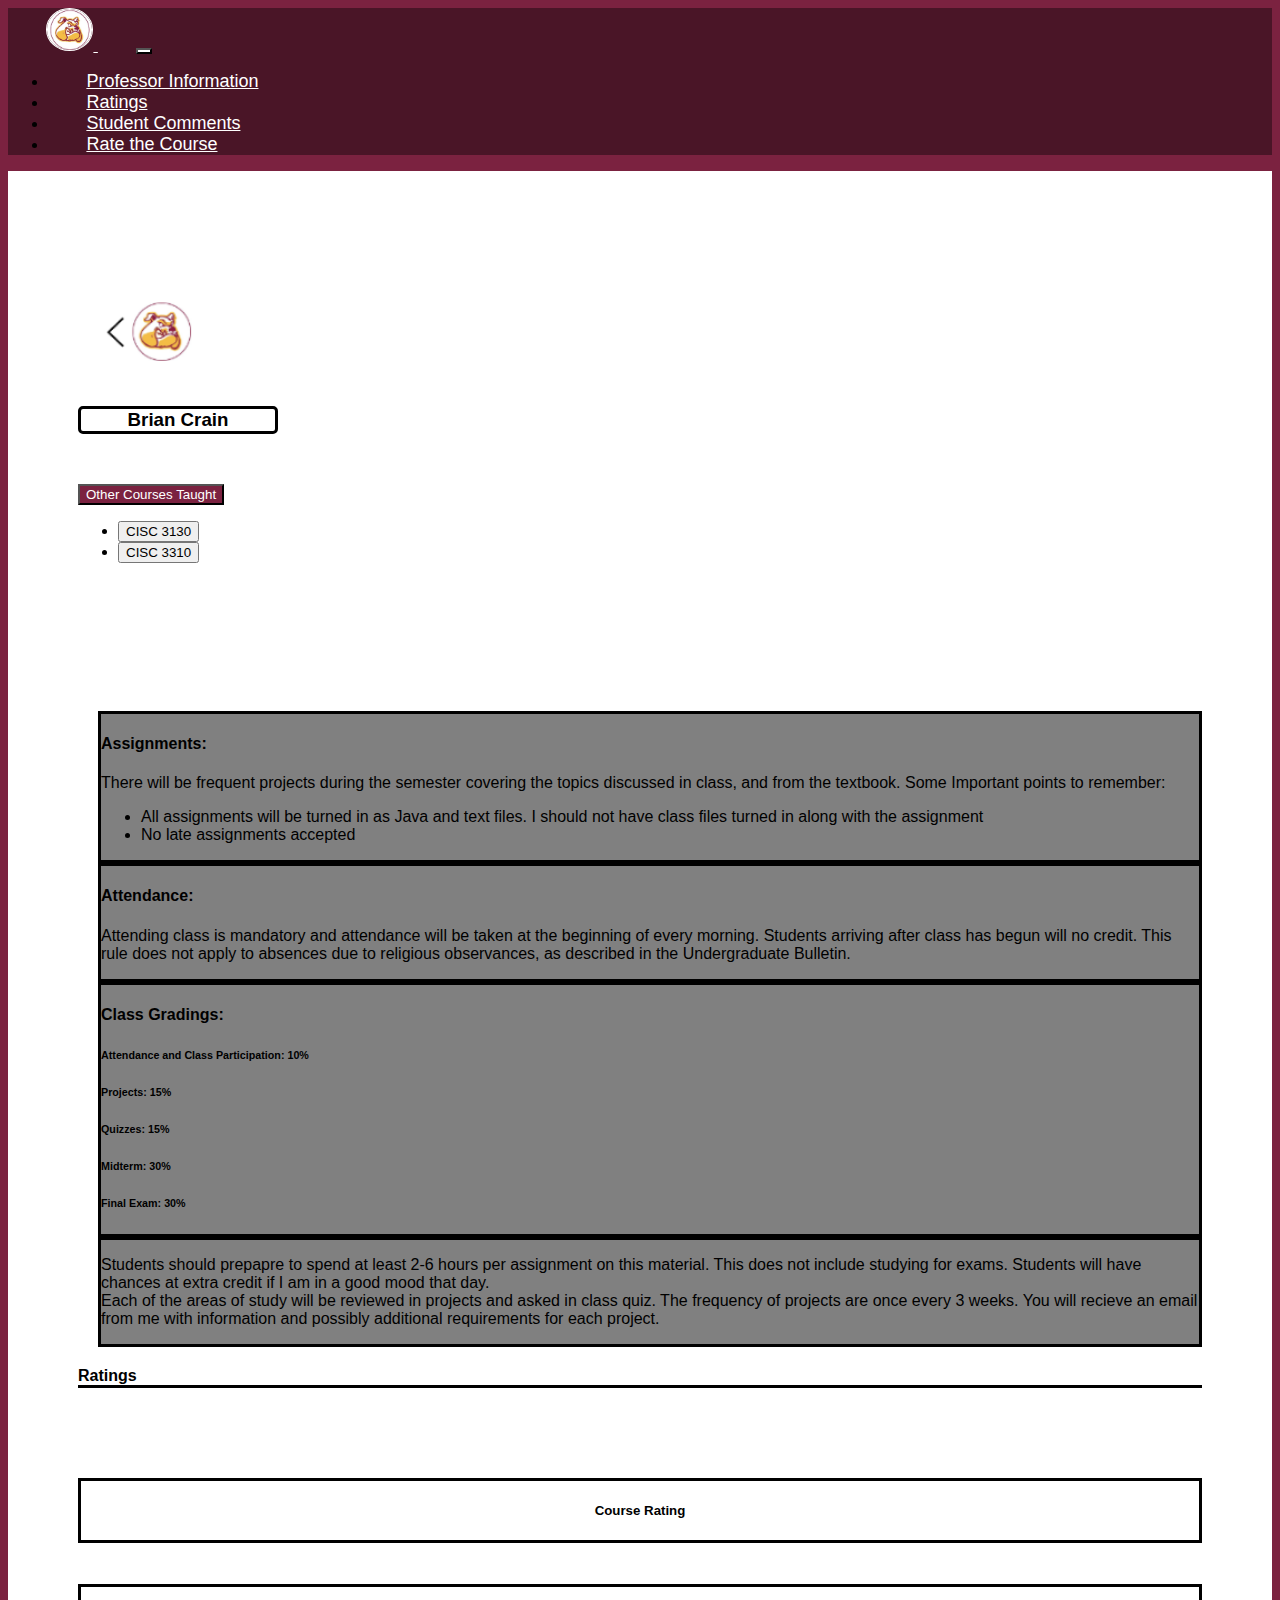
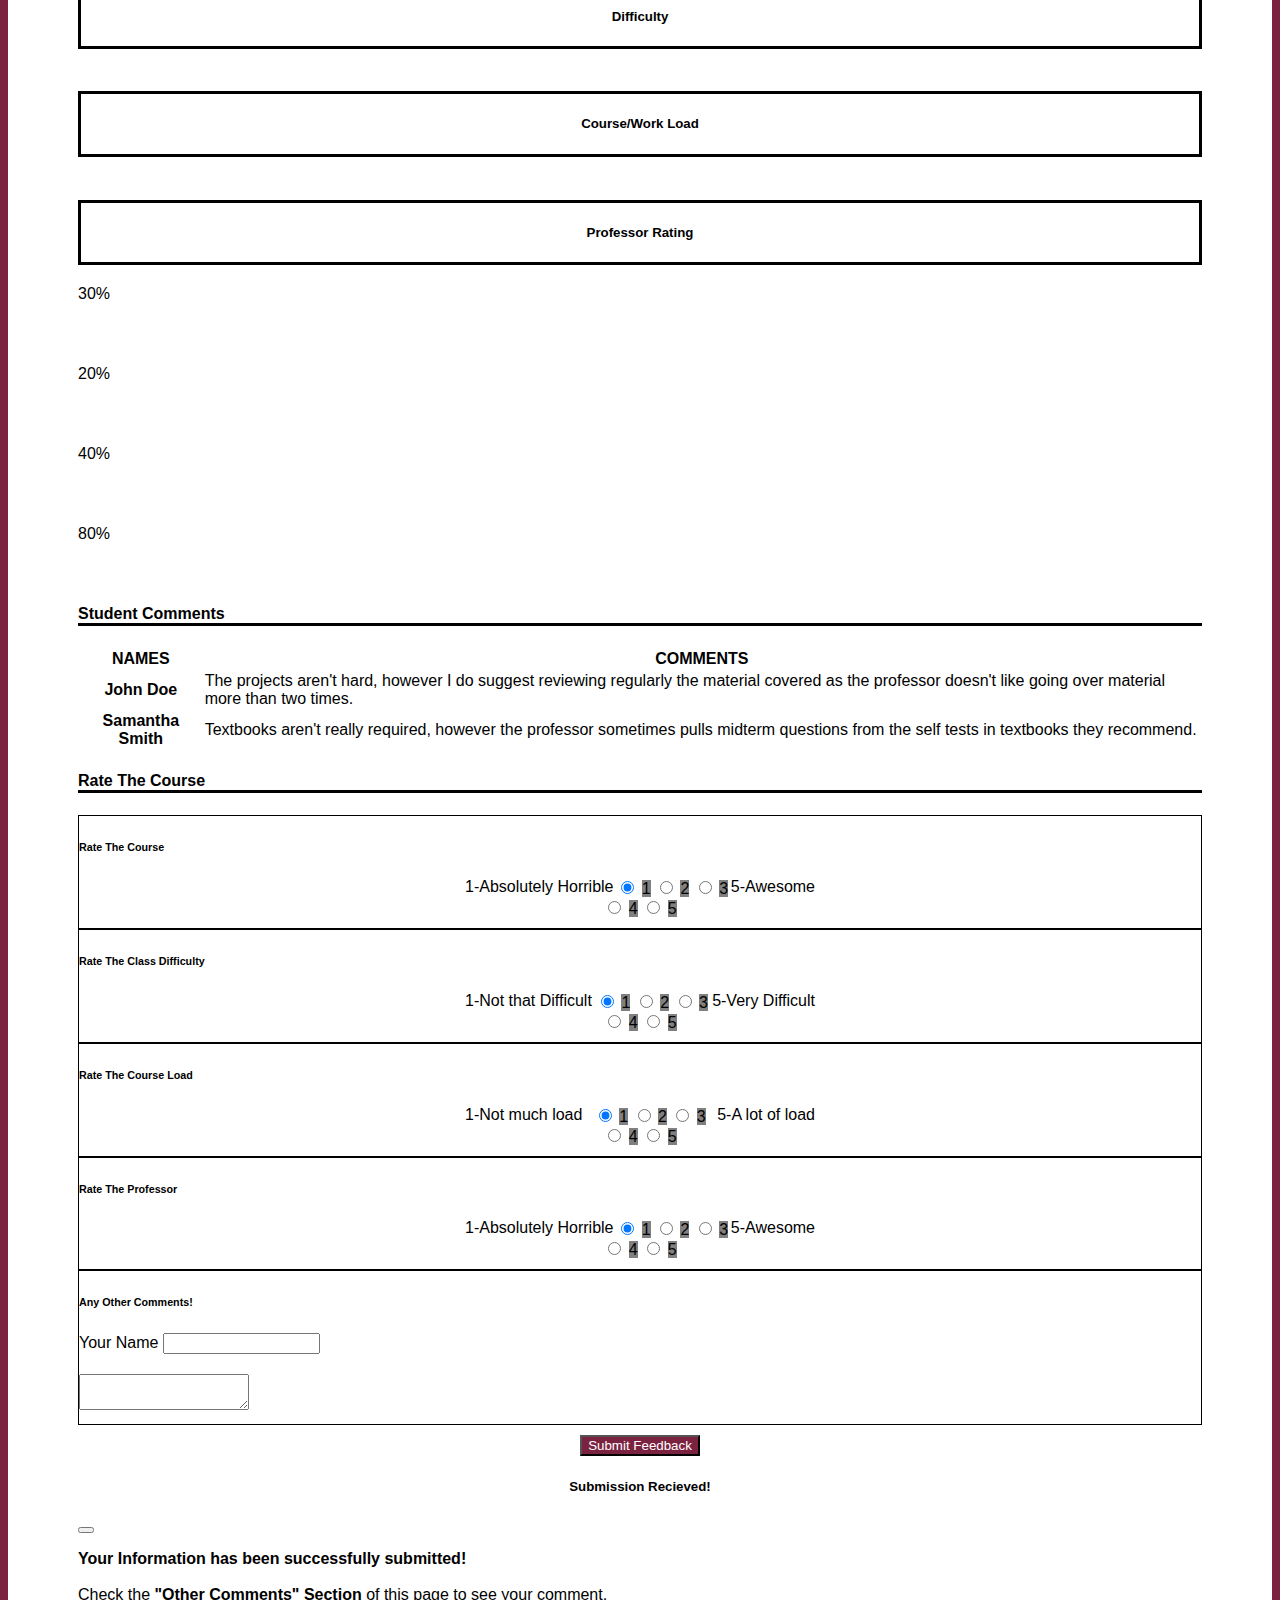
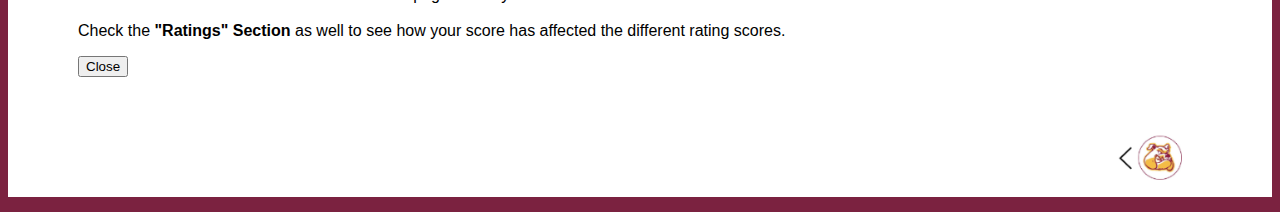
<file: professor.html>
<!--Page containing information for Professor 1--->

<!Doctype html>

<html>

<head>
    <link rel="stylesheet" href="professor.css">

    <!--Bootstrap-->
    <link href="https://cdn.jsdelivr.net/npm/bootstrap@5.1.3/dist/css/bootstrap.min.css" rel="stylesheet"
        integrity="sha384-1BmE4kWBq78iYhFldvKuhfTAU6auU8tT94WrHftjDbrCEXSU1oBoqyl2QvZ6jIW3" crossorigin="anonymous">

    <!--JavaScript Bootstrap-->
    <script src="https://cdn.jsdelivr.net/npm/bootstrap@5.1.3/dist/js/bootstrap.bundle.min.js"
        integrity="sha384-ka7Sk0Gln4gmtz2MlQnikT1wXgYsOg+OMhuP+IlRH9sENBO0LRn5q+8nbTov4+1p"
        crossorigin="anonymous"></script>

</head>

<body onload="loadName()" style="background-color: #7B2240;">

    <nav class="navbar navbar-expand-lg navbar-light sticky-top" style="background-color: #4a1527;">
        <div class="container-fluid">
            <a class="navbar-brand" href="index.html" style="color:white"> 
                <img alt="homeButton" style="width:45px; border:1px white solid; border-radius:50%;" src="imgs/logo.png"> </img> </a>
            <button class="navbar-toggler" type="button" style="background-color: white;" data-bs-toggle="collapse"
                data-bs-target="#navbarScroll" aria-controls="navbarScroll" aria-expanded="false"
                aria-label="Toggle navigation">
                <span class="navbar-toggler-icon"></span>
            </button>
            <div class="collapse navbar-collapse" id="navbarScroll">
                <ul class="navbar-nav me-auto my-2 my-lg-0 navbar-nav-scroll nav-fill w-100"
                    style="--bs-scroll-height: 100px;">
                    <li class="nav-item">
                        <a class="nav-link active" aria-current="page" href="#professorNavLink"
                            style="color:white;font-size: large;">Professor Information</a>
                    </li>
                    <li class="nav-item">
                        <a class="nav-link" href="#ratingsForNav" style="color:white;font-size: large;">Ratings</a>
                    </li>
                    <li class="nav-item">
                        <a class="nav-link" aria-current="page" href="#studentCommentsForNav"
                            style="color:white;font-size: large">Student Comments</a>
                    </li>
                    <li class="nav-item">
                        <a class="nav-link" aria-current="page" href="#forums" style="color:white;font-size: large">Rate
                            the Course</a>
                    </li>
            </div>
        </div>
    </nav>

    <!--Container containing everything at the top-->
    <div class="container" style="background-color: white; padding: 70px;" id="professorNavLink">

        <!--div which will hold professors image, name, and other classes they lecture-->
        <div class="row">
            <div class="col-sm-3" id="professorGenericInfo">
                <div class="align-items-end" style="background:white">
                    <div class="row" style="background: white">
                        <div id="backToSearchPage" style="margin-top: 50px;">
                            <button  style="background:transparent; border:none; cursor:pointer;  margin-bottom: 20px">
                                <a href="search.html">
                                    <div>
                                        <img alt="return" src="bullDog.png" style="height: 80px">
                                    </div>
                                </a>
                            </button>
                        </div>

                        <h3 id="professorName" style="background: white">Brian Crain</h3>

                        <div class="dropdown" id="otherClassesDropdown">
                            <button class="btn dropdown-toggle" type="button" id="dropdownMenu2"
                                data-bs-toggle="dropdown" aria-expanded="false"
                                style="background: #7B2240; color: white;">
                                Other Courses Taught
                            </button>
                            <ul class="dropdown-menu" aria-labelledby="dropdownMenu2">
                                <li><button class="dropdown-item" type="button">CISC 3130</button></li>
                                <li><button class="dropdown-item" type="button">CISC 3310</button></li>
                            </ul>
                        </div>
                    </div>
                </div>
            </div>

            <div class="col-md" id="courseInfo">

                <!--Assignments and Attendance-->
                <div class="row" id="assignmentsAndAttendance">

                    <div class="col" id="assignments" style="background: grey; border-style: solid">
                        <h4>Assignments: </h4>
                        <p>There will be frequent projects during the semester covering the topics
                            discussed in class, and from
                            the textbook. Some Important points to remember:
                        </p>
                        <ul>
                            <li>All assignments will be turned in as 
                                Java and text files. I should not have class files
                                turned in along with the assignment
                            </li>
                            <li>No late assignments accepted</li>
                        </ul>

                    </div>

                    <div class="col" id="attendance" style="background: grey; border-style: solid">
                        <h4>Attendance: </h4>
                        <p>Attending class is mandatory and attendance will be taken at the beginning of every morning.
                            Students arriving after class has begun will no credit.
                            This rule does not apply to absences due to religious observances, as described in the
                            Undergraduate Bulletin.
                        </p>
                    </div>

                </div>

                <!--Class gradings and other comments-->
                <div class="row" id="gradingsAndOther">
                    <div class="col" id="classGradings" style="background:grey; border-style: solid">
                        <h4>Class Gradings: </h4>
                        <h6>Attendance and Class Participation: 10%</h6>
                        <h6>Projects: 15%</h6>
                        <h6>Quizzes: 15%</h6>
                        <h6>Midterm: 30%</h6>
                        <h6>Final Exam: 30%</h6>
                    </div>

                    <div class="col" id="otherComments" style="background:grey; border-style: solid">
                        <p>Students should prepapre to spend at least 2-6 hours per assignment on this material.
                            This does not include studying for exams. Students will have chances 
                            at extra credit if I am in a good mood that day.
                            <br>
                            Each of the areas of study will be reviewed in projects and asked in class quiz.
                            The frequency of projects are once every 3 weeks. You will
                            recieve an email from me with information and possibly additional requirements for each
                            project.
                        </p>
                    </div>
                </div>
            </div>
        </div>

        <!--Ratings-->
        <div class="row" id="ratingsForNav">
            <h4 style="margin-top: 20px;border-bottom: 3px solid black;">Ratings</h4>

            <div class="col-sm-3">
                <div class="align-items-end" id="ratings-descriptors">
                    <div class="row" style="border-style: solid;">
                        <h5>Course Rating</h5>
                    </div>

                    <div class="row" style="border-style: solid;margin-top: 41px;">
                        <h5>Difficulty</h5>
                    </div>

                    <div class="row" style="border-style: solid; margin-top: 42px;">
                        <h5>Course/Work Load</h5>
                    </div>

                    <div class="row" style="border-style: solid; margin-top: 43px;">
                        <h5>Professor Rating</h5>
                    </div>

                </div>
            </div>

            <!--Actual Progress Bars-->
            <div class="col">
                <div class="progress">
                    <div class="progress-bar" aria-label="courseRating" role="progressbar" style="width: 30%;" aria-valuenow="30"
                        aria-valuemin="0" aria-valuemax="100" id="courseRatingsProgressBar"  >
                        30%
                    </div>
                </div>

                <div class="progress">
                    <div class="progress-bar" aria-label="difficultyRating" role="progressbar"  style="width: 20%;" aria-valuenow="20"
                        aria-valuemin="0" aria-valuemax="100" id="courseDifficultyProgressBar">
                        20%
                    </div>
                </div>

                <div class="progress">
                    <div class="progress-bar" aria-label="course/WorkLoad Rating" role="progressbar" style="width: 40%;" aria-valuenow="40"
                        aria-valuemin="0" aria-valuemax="100" id="courseLoadProgressBar">
                        40%
                    </div>
                </div>

                <div class="progress">
                    <div class="progress-bar" aria-label="professorRating" role="progressbar"  style="width: 80%;" aria-valuenow="80"
                        aria-valuemin="0" aria-valuemax="100" id="courseProfessorProgressBar">
                        80%
                    </div>
                </div>
            </div>
        </div>

        <!--Student Comments-->
        <h4 style="border-bottom: 3px solid black; margin-top: 20px;" id="studentCommentsForNav">Student Comments</h4>
        <table class="table table-bordered">
            <thead>
                <tr>
                    <th scope="col">NAMES</th>
                    <th scope="col">COMMENTS</th>
                </tr>
            </thead>
            <tbody id="studentTable">
                <tr>
                    <th scope="row" id="student1">John Doe</th>
                    <td id="commentFromStudent1">
                        The projects aren't hard, however I do suggest reviewing regularly 
                        the material covered as the professor doesn't like going over
                        material more than two times.
                    </td>
                </tr>
                <tr>
                    <th scope="row" id="student2">Samantha Smith</th>
                    <td id="commentFromStudent2">
                        Textbooks aren't really required, however the professor sometimes pulls
                        midterm questions from the self tests in textbooks they recommend. 
                    </td>
                </tr>
            </tbody>
        </table>


        <!--Forums-->
        <div class="row" id="forums">
            <h4 style="border-bottom: 3px solid black;">Rate The Course</h4>

            <!--Rate the Course-->
            <div style="border: 1px solid black">
                <h6>Rate The Course</h6>

                <div id="label-wrapping">
                    <span style="float: left">1-Absolutely Horrible</span>
                    <span style="float: right">5-Awesome</span>
                </div>

                <!--Actual Radios-->
                <div class="btn-group-wrap">
                    <div class="btn-group" role="group" aria-label="Basic radio toggle button group">
                        <input type="radio" class="btn-check" name="rateCourse" id="btnradio1.2" autocomplete="off"
                            value="1" checked>
                        <label class="btn btn-outline-secondary" for="btnradio1.2">1</label>

                        <input type="radio" class="btn-check" name="rateCourse" id="btnradio2.2" autocomplete="off"
                            value="2">
                        <label class="btn btn-outline-secondary" for="btnradio2.2">2</label>

                        <input type="radio" class="btn-check" name="rateCourse" id="btnradio3.2" autocomplete="off"
                            value="3">
                        <label class="btn btn-outline-secondary" for="btnradio3.2">3</label>

                        <input type="radio" class="btn-check" name="rateCourse" id="btnradio4.2" autocomplete="off"
                            value="4">
                        <label class="btn btn-outline-secondary" for="btnradio4.2">4</label>

                        <input type="radio" class="btn-check" name="rateCourse" id="btnradio5.2" autocomplete="off"
                            value="5">
                        <label class="btn btn-outline-secondary" for="btnradio5.2">5</label>
                    </div>
                </div>
            </div>

            <!--Rate the difficulty-->
            <div style="border: 1px solid black">
                <h6>Rate The Class Difficulty</h6>

                <div id="label-wrapping">
                    <span style="float: left">1-Not that Difficult</span>
                    <span style="float: right">5-Very Difficult</span>
                </div>

                <!--Actual Radios-->
                <div class="btn-group-wrap">
                    <div class="btn-group" role="group" aria-label="Basic radio toggle button group">
                        <input type="radio" class="btn-check" name="rateDifficulty" id="btnradio1.4" autocomplete="off"
                            checked>
                        <label class="btn btn-outline-secondary" for="btnradio1.4">1</label>

                        <input type="radio" class="btn-check" name="rateDifficulty" id="btnradio2.4" autocomplete="off">
                        <label class="btn btn-outline-secondary" for="btnradio2.4">2</label>

                        <input type="radio" class="btn-check" name="rateDifficulty" id="btnradio3.4" autocomplete="off">
                        <label class="btn btn-outline-secondary" for="btnradio3.4">3</label>

                        <input type="radio" class="btn-check" name="rateDifficulty" id="btnradio4.4" autocomplete="off">
                        <label class="btn btn-outline-secondary" for="btnradio4.4">4</label>

                        <input type="radio" class="btn-check" name="rateDifficulty" id="btnradio5.4" autocomplete="off">
                        <label class="btn btn-outline-secondary" for="btnradio5.4">5</label>
                    </div>
                </div>
            </div>

            <!--Rate the courseload-->
            <div style="border: 1px solid black">
                <h6>Rate The Course Load</h6>

                <div id="label-wrapping">
                    <span style="float: left">1-Not much load</span>
                    <span style="float: right">5-A lot of load</span>
                </div>

                <!--Actual Radios-->
                <div class="btn-group-wrap">
                    <div class="btn-group" role="group" aria-label="Basic radio toggle button group">
                        <input type="radio" class="btn-check" name="rateCourseLoad" id="btnradio1.3" autocomplete="off"
                            checked>
                        <label class="btn btn-outline-secondary" for="btnradio1.3">1</label>

                        <input type="radio" class="btn-check" name="rateCourseLoad" id="btnradio2.3" autocomplete="off">
                        <label class="btn btn-outline-secondary" for="btnradio2.3">2</label>

                        <input type="radio" class="btn-check" name="rateCourseLoad" id="btnradio3.3" autocomplete="off">
                        <label class="btn btn-outline-secondary" for="btnradio3.3">3</label>

                        <input type="radio" class="btn-check" name="rateCourseLoad" id="btnradio4.3" autocomplete="off">
                        <label class="btn btn-outline-secondary" for="btnradio4.3">4</label>

                        <input type="radio" class="btn-check" name="rateCourseLoad" id="btnradio5.3" autocomplete="off">
                        <label class="btn btn-outline-secondary" for="btnradio5.3">5</label>
                    </div>
                </div>
            </div>

            <!--Rate the Professor-->
            <div style="border: 1px solid black">
                <h6>Rate The Professor</h6>

                <div id="label-wrapping">
                    <span style="float: left">1-Absolutely Horrible</span>
                    <span style="float: right">5-Awesome</span>
                </div>

                <!--Actual Radios-->
                <div class="btn-group-wrap">
                    <div class="btn-group" role="group" aria-label="Basic radio toggle button group">
                        <input type="radio" class="btn-check" name="rateProfessor" id="btnradio1.1" autocomplete="off"
                            checked>
                        <label class="btn btn-outline-secondary" for="btnradio1.1">1</label>

                        <input type="radio" class="btn-check" name="rateProfessor" id="btnradio2.1" autocomplete="off">
                        <label class="btn btn-outline-secondary" for="btnradio2.1">2</label>

                        <input type="radio" class="btn-check" name="rateProfessor" id="btnradio3.1" autocomplete="off">
                        <label class="btn btn-outline-secondary" for="btnradio3.1">3</label>

                        <input type="radio" class="btn-check" name="rateProfessor" id="btnradio4.1" autocomplete="off">
                        <label class="btn btn-outline-secondary" for="btnradio4.1">4</label>

                        <input type="radio" class="btn-check" name="rateProfessor" id="btnradio5.1" autocomplete="off">
                        <label class="btn btn-outline-secondary" for="btnradio5.1">5</label>
                    </div>
                </div>
            </div>

            <!--Other Comments-->
            <div style="border: 1px solid black;">
                <h6>Any Other Comments!</h6>
                <div class="input-group" style="margin-bottom: 20px; margin-top: 10px;">
                    <span class="input-group-text">Your Name</span>
                    <input type="text" aria-label="StudentName" class="form-control" id="nameOfStudentInput">
                </div>
                <textarea class="form-control" aria-label="With textarea" style="margin-bottom: 10px"
                    id="commentOfStudentInput"></textarea>
            </div>

            <!--Submit button-->
            <div style="text-align: center; margin-top: 10px;">
                <button onClick="updateAll()" type="button" class="btn" data-bs-toggle="modal"
                    data-bs-target="#submitSuccessful" style="background: #7B2240; color: white;">Submit
                    Feedback</button>
            </div>

            <!-- Modal telling user that their information has been submitted -->
            <div class="modal fade" id="submitSuccessful" tabindex="-1" aria-labelledby="exampleModalLabel"
                aria-hidden="true">
                <div class="modal-dialog modal-dialog-centered">
                    <div class="modal-content">
                        <div class="modal-header">
                            <h5 class="modal-title" id="exampleModalLabel">Submission Recieved!</h5>
                            <button type="button" class="btn-close" data-bs-dismiss="modal" aria-label="Close"></button>
                        </div>

                        <div class="modal-body">
                            <p> <b>Your Information has been successfully submitted!</b>
                                <br>
                                <br>
                                Check the <b>"Other Comments" Section</b> of this page to see your comment.
                                <br>
                                <br>
                                Check the <b>"Ratings" Section</b> as well to see how your score has affected
                                the different rating scores.
                            </p>
                        </div>

                        <div class="modal-footer">
                            <button type="button" class="btn btn-secondary" data-bs-dismiss="modal">Close</button>
                        </div>
                    </div>
                </div>
            </div>

        </div>

        <div id="backToSearchPage" style="margin-top: 50px;">
            <button style="background:transparent; border:none; float:right; cursor:pointer;  margin-bottom: 20px">
                <a href="search.html">
                    <div>
                        <img alt="returnButton" src="bullDog.png" style="height: 60px">
                    </div>
                </a>
            </button>
        </div>

    </div>


    <script>
        //course ratings
        //calculate the average and then make the bar width change based on that
        //average = average + ((value - average) / nValues)
        //var maxNumRating = 5;

        //getting all the progressBars
        var courseRatingsProgressBar = document.getElementById('courseRatingsProgressBar');
        var courseDifficultyRatingsProgressBar = document.getElementById('courseDifficultyProgressBar');
        var courseLoadRatingsProgressBar = document.getElementById('courseLoadProgressBar');
        var courseProfessorRatingsProgressBar = document.getElementById('courseProfessorProgressBar');


        //setting up variables
        var denominatorCourse = 100, denominatorDifficulty = 100, denominatorLoad = 100, denominatorProfessor = 100;
        var currentCourseRatingsAverage = parseInt(courseRatingsProgressBar.style.width) / denominatorCourse;
        var currentCourseDifficultyRatingsAverage = parseInt(courseDifficultyRatingsProgressBar.style.width) / denominatorDifficulty;
        var currentCourseLoadRatingsAverage = parseInt(courseLoadRatingsProgressBar.style.width) / denominatorLoad;
        var currentProfessorRatingsAverage = parseInt(courseProfessorRatingsProgressBar.style.width) / denominatorProfessor;
        var valuePicked;

        var studentTable = document.getElementById('studentTable');

        //setting up radios
        var courseRatingRadios = document.getElementsByName('rateCourse');
        var difficultyRatingRadios = document.getElementsByName('rateDifficulty');
        var courseLoadRatingRadios = document.getElementsByName('rateCourseLoad');
        var professorRatingRadios = document.getElementsByName('rateProfessor');


        //calls all of the functions
        function updateAll() {
            console.log("# of column with student names children including labels" + studentTable.children.length);
            updateCourseRatings();
            updateCourseDifficulty();
            updateCourseLoad();
            updateProfessor();
            updateComments();
        }

        //calculates course ratings
        //calls moveProgressBar to update the corresponding progressBar
        function updateCourseRatings() {
            for (var i = 0, length = courseRatingRadios.length; i < length; i++) {
                if (courseRatingRadios[i].checked) {

                    for (var j = 1; j <= 5; j++) {
                        if (courseRatingRadios[i].value == j)
                            valuePicked = j;
                    }
                    var numerator = valuePicked - currentCourseRatingsAverage;
                    denominatorCourse++;
                    if (currentCourseRatingsAverage != 1) {

                        currentCourseRatingsAverage = currentCourseRatingsAverage + (numerator / denominatorCourse);
                        moveProgressBar(courseRatingsProgressBar, currentCourseRatingsAverage);
                    }

                    break;
                }
            }
        }

        //calculates course difficulty ratings
        //calls moveProgressBar to update the corresponding progressBar
        function updateCourseDifficulty() {
            for (var i = 0, length = difficultyRatingRadios.length; i < length; i++) {
                if (difficultyRatingRadios[i].checked) {

                    for (var j = 1; j <= 5; j++) {
                        if (difficultyRatingRadios[i].value == j)
                            valuePicked = j;
                    }
                    var numerator = valuePicked - currentCourseDifficultyRatingsAverage;
                    denominatorDifficulty++;
                    if (currentCourseDifficultyRatingsAverage != 1) {

                        currentCourseDifficultyRatingsAverage = currentCourseDifficultyRatingsAverage + (numerator / denominatorDifficulty);
                        moveProgressBar(courseDifficultyRatingsProgressBar, currentCourseDifficultyRatingsAverage);
                    }

                    break;
                }
            }
        }

        //calculates course load ratings
        //calls moveProgressBar to update the corresponding progressBar
        function updateCourseLoad() {
            for (var i = 0, length = courseLoadRatingRadios.length; i < length; i++) {
                if (courseLoadRatingRadios[i].checked) {

                    for (var j = 1; j <= 5; j++) {
                        if (courseLoadRatingRadios[i].value == j)
                            valuePicked = j;
                    }
                    var numerator = valuePicked - currentCourseLoadRatingsAverage;
                    denominatorLoad++;
                    if (currentCourseLoadRatingsAverage != 1) {

                        currentCourseLoadRatingsAverage = currentCourseLoadRatingsAverage + (numerator / denominatorLoad);
                        moveProgressBar(courseLoadRatingsProgressBar, currentCourseLoadRatingsAverage);
                    }

                    break;
                }
            }
        }

        //calculates course professor ratings
        //calls moveProgressBar to update the corresponding progressBar
        function updateProfessor() {
            for (var i = 0, length = professorRatingRadios.length; i < length; i++) {
                if (professorRatingRadios[i].checked) {

                    for (var j = 1; j <= 5; j++) {
                        if (professorRatingRadios[i].value == j)
                            valuePicked = j;
                    }
                    var numerator = valuePicked - currentProfessorRatingsAverage;
                    denominatorProfessor++;
                    if (currentProfessorRatingsAverage != 1) {

                        currentProfessorRatingsAverage = currentProfessorRatingsAverage + (numerator / denominatorProfessor);
                        moveProgressBar(courseProfessorRatingsProgressBar, currentProfessorRatingsAverage);
                    }

                    break;
                }
            }
        }

        //moveProgressBar
        //move the actual progress bars 
        //parameters: String which will choose which progress bar to move
        function moveProgressBar(progressBarName, updateTo) {

            var currentWidth = progressBarName.style.width;
            var currentWidthLabel = progressBarName.innerHTML;

            updateTo = Math.round(updateTo * 100);

            progressBarName.style.width = updateTo + "%";
            progressBarName.innerHTML = updateTo + "%";

        }



        function updateComments() {

            //getting the content of the name, and text area
            var inputName = document.getElementById('nameOfStudentInput').value;
            var inputComment = document.getElementById('commentOfStudentInput').value;


            //everything the row needs

            //for table
            //th
            //scope = "row"
            //id = "student" + num
            //td

            console.log(inputName);
            console.log(inputComment);

            //number the student is
            var numStudent = studentTable.children.length;
            var studentId = "student" + numStudent;
            var commentId = "commentFromStudent" + numStudent;

            //table row
            var studentRow = document.createElement('tr');

            //table head
            var studentHead = document.createElement('th');
            studentHead.setAttribute("scope", "row");
            studentHead.setAttribute("id", studentId);

            var studentComment = document.createElement('td');
            studentComment.setAttribute("id", commentId);

            //putting input name
            studentHead.innerHTML = inputName;

            //putting input comment
            studentComment.innerHTML = inputComment;

            //appending head and content to row
            studentRow.appendChild(studentHead);
            studentRow.appendChild(studentComment);

            //appending rows to parent column
            studentTable.appendChild(studentRow);

        }

        function loadName() {
            if (sessionStorage.getItem('name') != null) nameOfStudentInput.value = sessionStorage.getItem('name');
        }

    </script>

</body>

</html>
</file>
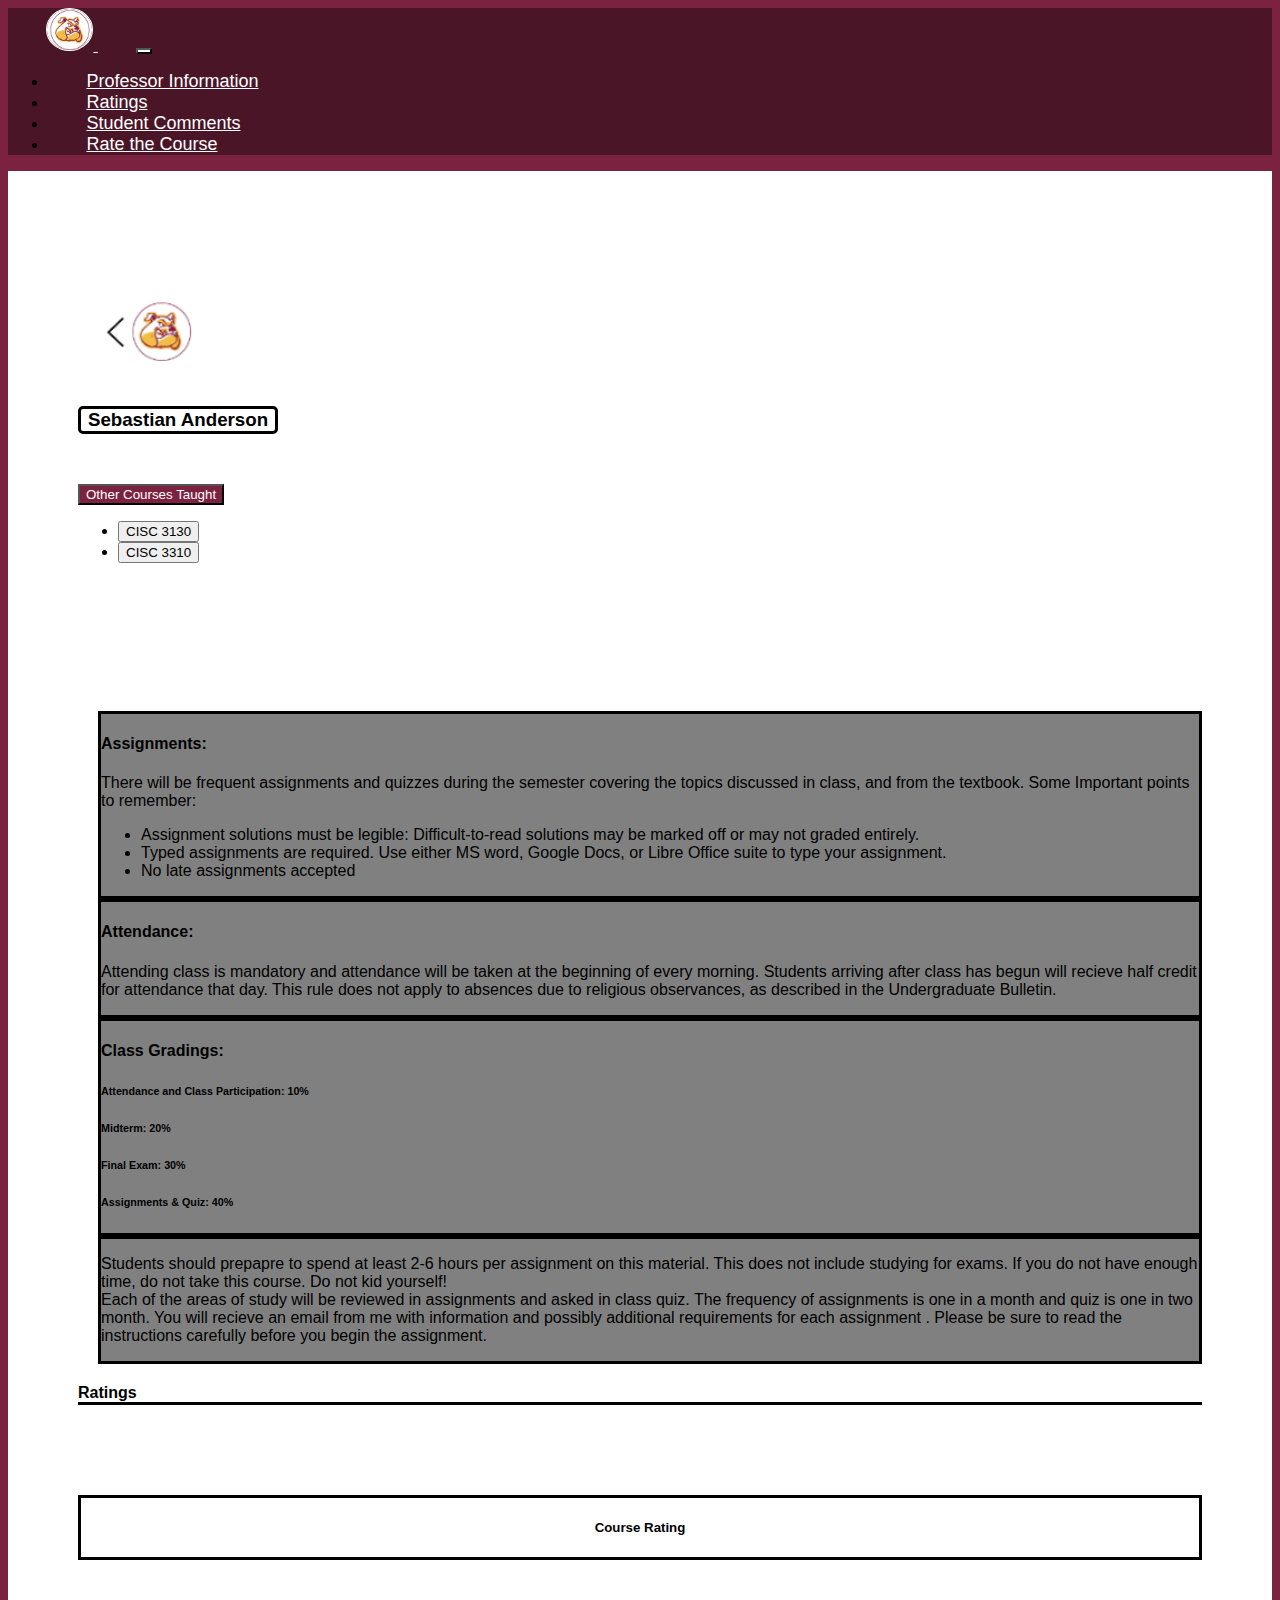
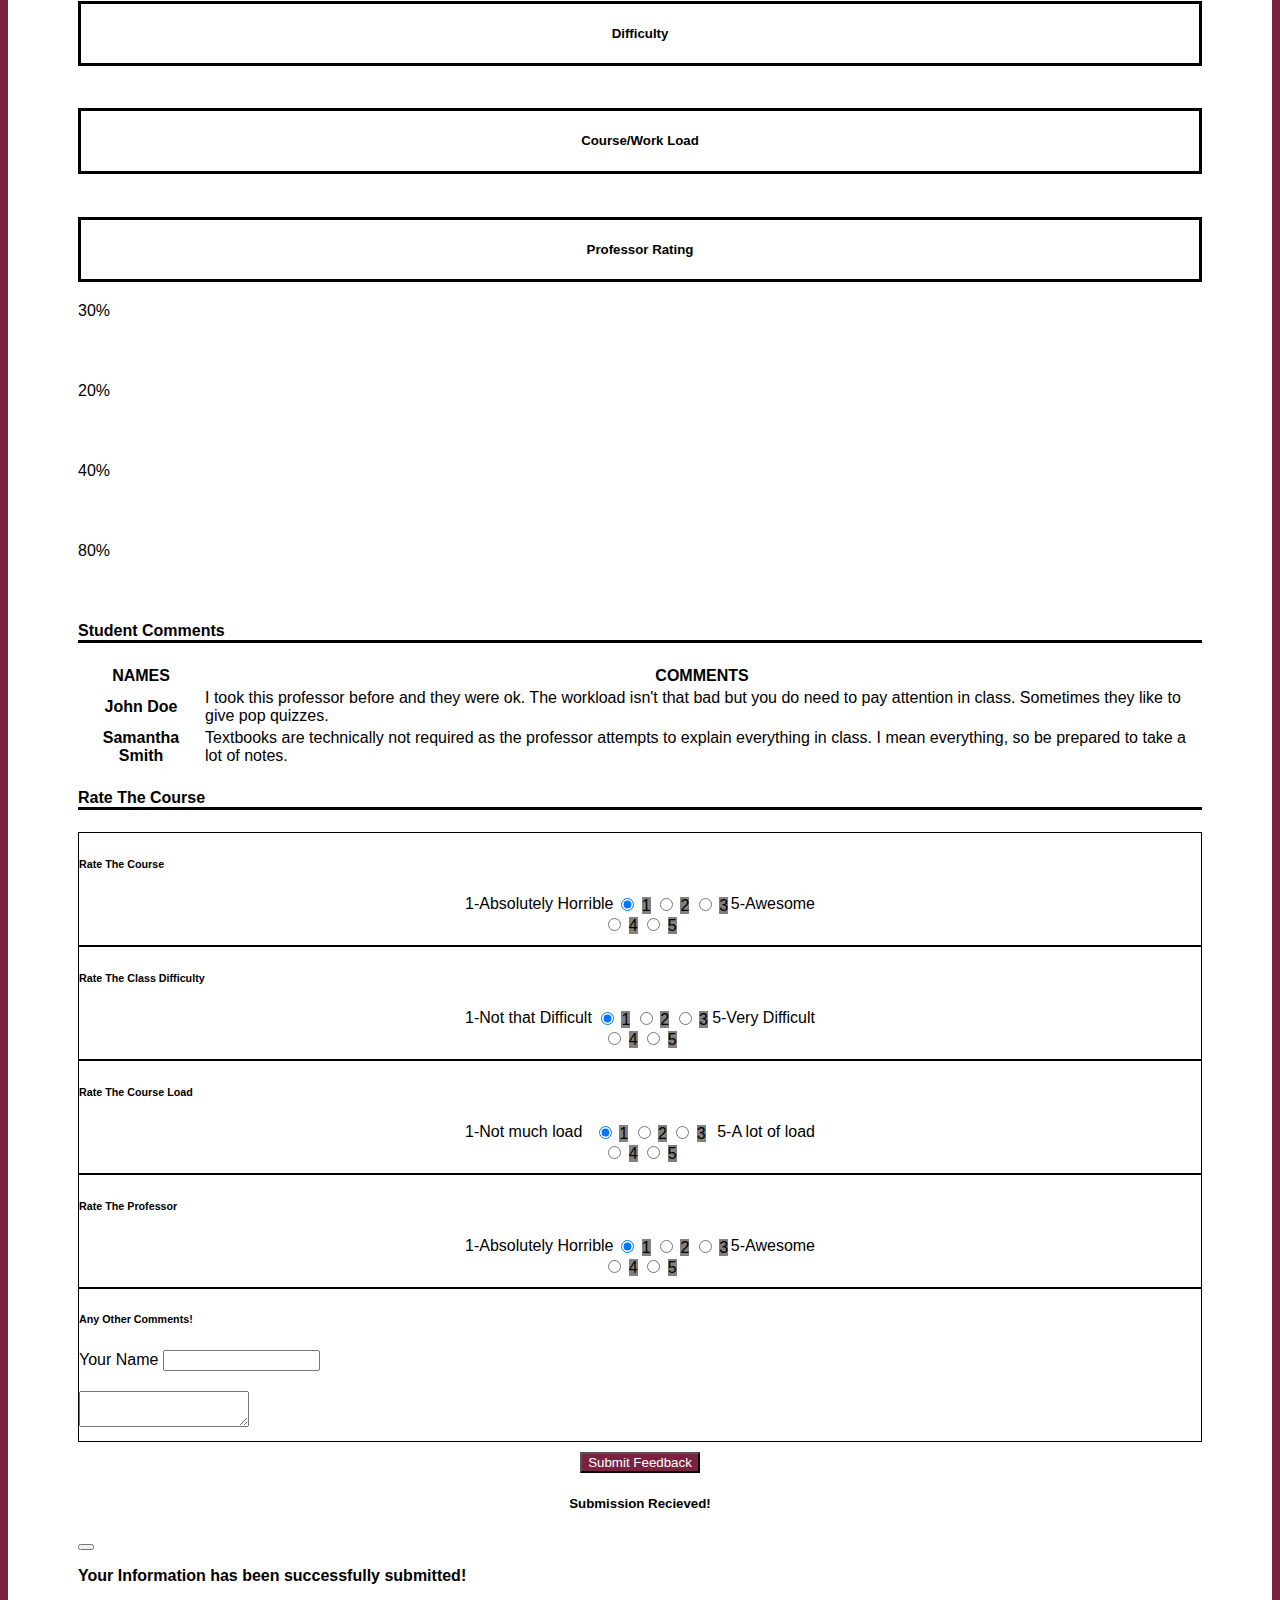
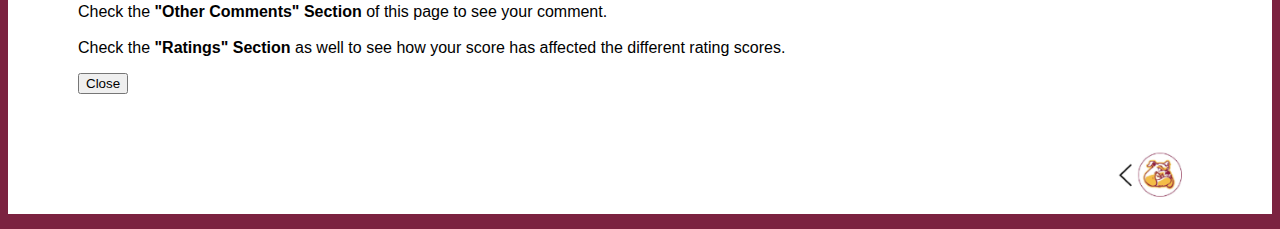
<file: professorTwo.html>
<!--Page containing information for Professor 1--->

<!Doctype html>

<html>

<head>
    <link rel="stylesheet" href="professor.css">

    <!--Bootstrap-->
    <link href="https://cdn.jsdelivr.net/npm/bootstrap@5.1.3/dist/css/bootstrap.min.css" rel="stylesheet"
        integrity="sha384-1BmE4kWBq78iYhFldvKuhfTAU6auU8tT94WrHftjDbrCEXSU1oBoqyl2QvZ6jIW3" crossorigin="anonymous">

    <!--JavaScript Bootstrap-->
    <script src="https://cdn.jsdelivr.net/npm/bootstrap@5.1.3/dist/js/bootstrap.bundle.min.js"
        integrity="sha384-ka7Sk0Gln4gmtz2MlQnikT1wXgYsOg+OMhuP+IlRH9sENBO0LRn5q+8nbTov4+1p"
        crossorigin="anonymous"></script>

</head>

<body onload="loadName()" style="background-color: #7B2240;">


    <!--Checklist for Navigation
        [X] Professor Information
        [X] Ratings
        [X] Student Comments
        [X] Rate the Course
    -->
    <!--The navigation bar-->
    <nav class="navbar navbar-expand-lg navbar-light sticky-top" style="background-color: #4a1527;">
        <div class="container-fluid">
            <a class="navbar-brand" href="index.html" style="color:white"> 
                <img alt="homeButton" style="width:45px; border:1px white solid; border-radius:50%;" src="imgs/logo.png"> </img> </a>
            <button class="navbar-toggler" type="button" style="background-color: white;" data-bs-toggle="collapse"
                data-bs-target="#navbarScroll" aria-controls="navbarScroll" aria-expanded="false"
                aria-label="Toggle navigation">
                <span class="navbar-toggler-icon"></span>
            </button>
            <div class="collapse navbar-collapse" id="navbarScroll">
                <ul class="navbar-nav me-auto my-2 my-lg-0 navbar-nav-scroll nav-fill w-100"
                    style="--bs-scroll-height: 100px;">
                    <li class="nav-item">
                        <a class="nav-link active" aria-current="page" href="#professorNavLink"
                            style="color:white;font-size: large;">Professor Information</a>
                    </li>
                    <li class="nav-item">
                        <a class="nav-link" href="#ratingsForNav" style="color:white;font-size: large;">Ratings</a>
                    </li>
                    <li class="nav-item">
                        <a class="nav-link" aria-current="page" href="#studentCommentsForNav"
                            style="color:white;font-size: large">Student Comments</a>
                    </li>
                    <li class="nav-item">
                        <a class="nav-link" aria-current="page" href="#forums" style="color:white;font-size: large">Rate
                            the Course</a>
                    </li>
            </div>
        </div>
    </nav>

    <!--Container containing everything at the top-->
    <div class="container" style="background-color: white; padding: 70px;" id="professorNavLink">

        <!--div which will hold professors image, name, and other classes they lecture-->
        <div class="row">
            <div class="col-sm-3" id="professorGenericInfo">
                <div class="align-items-end" style="background:white">
                    <div class="row" style="background: white">
                        <div id="backToSearchPage" style="margin-top: 50px;">
                            <button style="background:transparent; border:none; cursor:pointer;  margin-bottom: 20px">
                                <a href="search.html">
                                    <div>
                                        <img src="bullDog.png" style="height: 80px">
                                    </div>
                                </a>
                            </button>
                        </div>

                        <h3 id="professorName" style="background: white">Sebastian Anderson</h3>

                        <div class="dropdown" id="otherClassesDropdown">
                            <button class="btn dropdown-toggle" type="button" id="dropdownMenu2"
                                data-bs-toggle="dropdown" aria-expanded="false"
                                style="background: #7B2240; color: white;">
                                Other Courses Taught
                            </button>
                            <ul class="dropdown-menu" aria-labelledby="dropdownMenu2">
                                <li><button class="dropdown-item" type="button">CISC 3130</button></li>
                                <li><button class="dropdown-item" type="button">CISC 3310</button></li>
                            </ul>
                        </div>
                    </div>
                </div>
            </div>

            <div class="col-md" id="courseInfo">

                <!--Assignments and Attendance-->
                <div class="row" id="assignmentsAndAttendance">

                    <div class="col" id="assignments" style="background: grey; border-style: solid">
                        <h4>Assignments: </h4>
                        <p>There will be frequent assignments and quizzes during the semester covering the topics
                            discussed in class, and from
                            the textbook. Some Important points to remember:
                        </p>
                        <ul>
                            <li>Assignment solutions must be legible: Difficult-to-read solutions may be marked off or
                                may not graded entirely.</li>
                            <li>Typed assignments are required. Use either MS word, Google Docs, or Libre Office suite
                                to type your assignment.</li>
                            <li>No late assignments accepted</li>
                        </ul>

                    </div>

                    <div class="col" id="attendance" style="background: grey; border-style: solid">
                        <h4>Attendance: </h4>
                        <p>Attending class is mandatory and attendance will be taken at the beginning of every morning.
                            Students arriving after class has begun will recieve half credit for attendance that day.
                            This
                            rule does not apply to absences due to religious observances, as described in the
                            Undergraduate Bulletin.
                        </p>
                    </div>

                </div>

                <!--Class gradings and other comments-->
                <div class="row" id="gradingsAndOther">
                    <div class="col" id="classGradings" style="background:grey; border-style: solid">
                        <h4>Class Gradings: </h4>
                        <h6>Attendance and Class Participation: 10%</h6>
                        <h6>Midterm: 20%</h6>
                        <h6>Final Exam: 30%</h6>
                        <h6>Assignments & Quiz: 40%</h6>
                    </div>

                    <div class="col" id="otherComments" style="background:grey; border-style: solid">
                        <p>Students should prepapre to spend at least 2-6 hours per assignment on this material.
                            This does not include studying for exams. If you do not have enough time, do not
                            take this course. Do not kid yourself!
                            <br>
                            Each of the areas of study will be reviewed in assignments and asked in class quiz.
                            The frequency of assignments is one in a month and quiz is one in two month. You will
                            recieve an email from me with information and possibly additional requirements for each
                            assignment
                            . Please be sure to read the instructions carefully before you begin the assignment.
                        </p>
                    </div>
                </div>
            </div>
        </div>

        <!--Ratings-->
        <div class="row" id="ratingsForNav">
            <h4 style="margin-top: 20px;border-bottom: 3px solid black;">Ratings</h4>

            <div class="col-sm-3">
                <div class="align-items-end" id="ratings-descriptors">
                    <div class="row" style="border-style: solid;">
                        <h5>Course Rating</h5>
                    </div>

                    <div class="row" style="border-style: solid;margin-top: 41px;">
                        <h5>Difficulty</h5>
                    </div>

                    <div class="row" style="border-style: solid; margin-top: 42px;">
                        <h5>Course/Work Load</h5>
                    </div>

                    <div class="row" style="border-style: solid; margin-top: 43px;">
                        <h5>Professor Rating</h5>
                    </div>

                </div>
            </div>

           <!--Actual Progress Bars-->
           <div class="col">
            <div class="progress">
                <div class="progress-bar" aria-label="courseRating" role="progressbar" style="width: 30%;" aria-valuenow="30"
                    aria-valuemin="0" aria-valuemax="100" id="courseRatingsProgressBar"  >
                    30%
                </div>
            </div>

            <div class="progress">
                <div class="progress-bar" role="progressbar" aria-label="difficultyRating" style="width: 20%;" aria-valuenow="20"
                    aria-valuemin="0" aria-valuemax="100" id="courseDifficultyProgressBar">
                    20%
                </div>
            </div>

            <div class="progress">
                <div class="progress-bar" role="progressbar" aria-label="course/WorkLoad Rating" style="width: 40%;" aria-valuenow="40"
                    aria-valuemin="0" aria-valuemax="100" id="courseLoadProgressBar">
                    40%
                </div>
            </div>

            <div class="progress">
                <div class="progress-bar" role="progressbar" aria-label="professorRating" style="width: 80%;" aria-valuenow="80"
                    aria-valuemin="0" aria-valuemax="100" id="courseProfessorProgressBar">
                    80%
                </div>
            </div>
        </div>
    </div>

        <!--Student Comments-->
        <h4 style="border-bottom: 3px solid black; margin-top: 20px;" id="studentCommentsForNav">Student Comments</h4>
        <table class="table table-bordered">
            <thead>
                <tr>
                    <th scope="col">NAMES</th>
                    <th scope="col">COMMENTS</th>
                </tr>
            </thead>
            <tbody id="studentTable">
                <tr>
                    <th scope="row" id="student1">John Doe</th>
                    <td id="commentFromStudent1">I took this professor before and they were ok. The workload isn't that
                        bad
                        but you do need to pay attention in class. Sometimes they like to give
                        pop quizzes.
                    </td>
                </tr>
                <tr>
                    <th scope="row" id="student2">Samantha Smith</th>
                    <td id="commentFromStudent2">Textbooks are technically not required as the professor attempts to
                        explain everything
                        in class. I mean everything, so be prepared to take a lot of notes.
                    </td>
                </tr>
            </tbody>
        </table>


        <!--Forums-->
        <div class="row" id="forums">
            <h4 style="border-bottom: 3px solid black;">Rate The Course</h4>

            <!--Rate the Course-->
            <div style="border: 1px solid black">
                <h6>Rate The Course</h6>

                <div id="label-wrapping">
                    <span style="float: left">1-Absolutely Horrible</span>
                    <span style="float: right">5-Awesome</span>
                </div>

                <!--Actual Radios-->
                <div class="btn-group-wrap">
                    <div class="btn-group" role="group" aria-label="Basic radio toggle button group">
                        <input type="radio" class="btn-check" name="rateCourse" id="btnradio1.2" autocomplete="off"
                            value="1" checked>
                        <label class="btn btn-outline-secondary" for="btnradio1.2">1</label>

                        <input type="radio" class="btn-check" name="rateCourse" id="btnradio2.2" autocomplete="off"
                            value="2">
                        <label class="btn btn-outline-secondary" for="btnradio2.2">2</label>

                        <input type="radio" class="btn-check" name="rateCourse" id="btnradio3.2" autocomplete="off"
                            value="3">
                        <label class="btn btn-outline-secondary" for="btnradio3.2">3</label>

                        <input type="radio" class="btn-check" name="rateCourse" id="btnradio4.2" autocomplete="off"
                            value="4">
                        <label class="btn btn-outline-secondary" for="btnradio4.2">4</label>

                        <input type="radio" class="btn-check" name="rateCourse" id="btnradio5.2" autocomplete="off"
                            value="5">
                        <label class="btn btn-outline-secondary" for="btnradio5.2">5</label>
                    </div>
                </div>
            </div>

            <!--Rate the difficulty-->
            <div style="border: 1px solid black">
                <h6>Rate The Class Difficulty</h6>
                
                <div id="label-wrapping">
                    <span style="float: left">1-Not that Difficult</span>
                    <span style="float: right">5-Very Difficult</span>
                </div>

                <!--Actual Radios-->
                <div class="btn-group-wrap">
                    <div class="btn-group" role="group" aria-label="Basic radio toggle button group">
                        <input type="radio" class="btn-check" name="rateDifficulty" id="btnradio1.4" autocomplete="off"
                            checked>
                        <label class="btn btn-outline-secondary" for="btnradio1.4">1</label>

                        <input type="radio" class="btn-check" name="rateDifficulty" id="btnradio2.4" autocomplete="off">
                        <label class="btn btn-outline-secondary" for="btnradio2.4">2</label>

                        <input type="radio" class="btn-check" name="rateDifficulty" id="btnradio3.4" autocomplete="off">
                        <label class="btn btn-outline-secondary" for="btnradio3.4">3</label>

                        <input type="radio" class="btn-check" name="rateDifficulty" id="btnradio4.4" autocomplete="off">
                        <label class="btn btn-outline-secondary" for="btnradio4.4">4</label>

                        <input type="radio" class="btn-check" name="rateDifficulty" id="btnradio5.4" autocomplete="off">
                        <label class="btn btn-outline-secondary" for="btnradio5.4">5</label>
                    </div>
                </div>
            </div>

            <!--Rate the courseload-->
            <div style="border: 1px solid black">
                <h6>Rate The Course Load</h6>

                <div id="label-wrapping">
                    <span style="float: left">1-Not much load</span>
                    <span style="float: right">5-A lot of load</span>
                </div>

                <!--Actual Radios-->
                <div class="btn-group-wrap">
                    <div class="btn-group" role="group" aria-label="Basic radio toggle button group">
                        <input type="radio" class="btn-check" name="rateCourseLoad" id="btnradio1.3" autocomplete="off"
                            checked>
                        <label class="btn btn-outline-secondary" for="btnradio1.3">1</label>

                        <input type="radio" class="btn-check" name="rateCourseLoad" id="btnradio2.3" autocomplete="off">
                        <label class="btn btn-outline-secondary" for="btnradio2.3">2</label>

                        <input type="radio" class="btn-check" name="rateCourseLoad" id="btnradio3.3" autocomplete="off">
                        <label class="btn btn-outline-secondary" for="btnradio3.3">3</label>

                        <input type="radio" class="btn-check" name="rateCourseLoad" id="btnradio4.3" autocomplete="off">
                        <label class="btn btn-outline-secondary" for="btnradio4.3">4</label>

                        <input type="radio" class="btn-check" name="rateCourseLoad" id="btnradio5.3" autocomplete="off">
                        <label class="btn btn-outline-secondary" for="btnradio5.3">5</label>
                    </div>
                </div>
            </div>

            <!--Rate the Professor-->
            <div style="border: 1px solid black">
                <h6>Rate The Professor</h6>
                
                <div id="label-wrapping">
                    <span style="float: left">1-Absolutely Horrible</span>
                    <span style="float: right">5-Awesome</span>
                </div>

                <!--Actual Radios-->
                <div class="btn-group-wrap">
                    <div class="btn-group" role="group" aria-label="Basic radio toggle button group">
                        <input type="radio" class="btn-check" name="rateProfessor" id="btnradio1.1" autocomplete="off"
                            checked>
                        <label class="btn btn-outline-secondary" for="btnradio1.1">1</label>

                        <input type="radio" class="btn-check" name="rateProfessor" id="btnradio2.1" autocomplete="off">
                        <label class="btn btn-outline-secondary" for="btnradio2.1">2</label>

                        <input type="radio" class="btn-check" name="rateProfessor" id="btnradio3.1" autocomplete="off">
                        <label class="btn btn-outline-secondary" for="btnradio3.1">3</label>

                        <input type="radio" class="btn-check" name="rateProfessor" id="btnradio4.1" autocomplete="off">
                        <label class="btn btn-outline-secondary" for="btnradio4.1">4</label>

                        <input type="radio" class="btn-check" name="rateProfessor" id="btnradio5.1" autocomplete="off">
                        <label class="btn btn-outline-secondary" for="btnradio5.1">5</label>
                    </div>
                </div>
            </div>

            <!--Other Comments-->
            <div style="border: 1px solid black;">
                <h6>Any Other Comments!</h6>
                <div class="input-group" style="margin-bottom: 20px; margin-top: 10px;">
                    <span class="input-group-text">Your Name</span>
                    <input type="text" aria-label="StudentName" class="form-control" id="nameOfStudentInput">
                </div>
                <textarea class="form-control" aria-label="With textarea" style="margin-bottom: 10px"
                    id="commentOfStudentInput"></textarea>
            </div>

            <!--Submit button-->
            <div style="text-align: center; margin-top: 10px;">
                <button onClick="updateAll()" type="button" class="btn" data-bs-toggle="modal"
                    data-bs-target="#submitSuccessful" style="background: #7B2240; color: white"
                    id="submitFeedback">Submit Feedback</button>
            </div>

            <!-- Modal telling user that their information has been submitted -->
            <div class="modal fade" id="submitSuccessful" tabindex="-1" aria-labelledby="exampleModalLabel"
                aria-hidden="true">
                <div class="modal-dialog modal-dialog-centered">
                    <div class="modal-content">
                        <div class="modal-header">
                            <h5 class="modal-title" id="exampleModalLabel">Submission Recieved!</h5>
                            <button type="button" class="btn-close" data-bs-dismiss="modal" aria-label="Close"></button>
                        </div>

                        <div class="modal-body">
                            <p> <b>Your Information has been successfully submitted!</b>
                                <br>
                                <br>
                                Check the <b>"Other Comments" Section</b> of this page to see your comment.
                                <br>
                                <br>
                                Check the <b>"Ratings" Section</b> as well to see how your score has affected
                                the different rating scores.
                            </p>
                        </div>

                        <div class="modal-footer">
                            <button type="button" class="btn btn-secondary" data-bs-dismiss="modal">Close</button>
                        </div>
                    </div>
                </div>
            </div>

        </div>

        <div id="backToSearchPage" style="margin-top: 50px;">
            <button style="background:transparent; border:none; float:right; cursor:pointer;  margin-bottom: 20px">
                <a href="search.html">
                    <div>
                        <img alt="returnButton" src="bullDog.png" style="height: 60px">
                    </div>
                </a>
            </button>
        </div>

    </div>


    <script>
        //course ratings
        //calculate the average and then make the bar width change based on that
        //average = average + ((value - average) / nValues)
        //var maxNumRating = 5;

        //getting all the progressBars
        var courseRatingsProgressBar = document.getElementById('courseRatingsProgressBar');
        var courseDifficultyRatingsProgressBar = document.getElementById('courseDifficultyProgressBar');
        var courseLoadRatingsProgressBar = document.getElementById('courseLoadProgressBar');
        var courseProfessorRatingsProgressBar = document.getElementById('courseProfessorProgressBar');


        //setting up variables
        var denominatorCourse = 100, denominatorDifficulty = 100, denominatorLoad = 100, denominatorProfessor = 100;
        var currentCourseRatingsAverage = parseInt(courseRatingsProgressBar.style.width) / denominatorCourse;
        var currentCourseDifficultyRatingsAverage = parseInt(courseDifficultyRatingsProgressBar.style.width) / denominatorDifficulty;
        var currentCourseLoadRatingsAverage = parseInt(courseLoadRatingsProgressBar.style.width) / denominatorLoad;
        var currentProfessorRatingsAverage = parseInt(courseProfessorRatingsProgressBar.style.width) / denominatorProfessor;
        var valuePicked;

        var studentTable = document.getElementById('studentTable');

        //setting up radios
        var courseRatingRadios = document.getElementsByName('rateCourse');
        var difficultyRatingRadios = document.getElementsByName('rateDifficulty');
        var courseLoadRatingRadios = document.getElementsByName('rateCourseLoad');
        var professorRatingRadios = document.getElementsByName('rateProfessor');


        //calls all of the functions
        function updateAll() {
            console.log("# of column with student names children including labels" + studentTable.children.length);
            updateCourseRatings();
            updateCourseDifficulty();
            updateCourseLoad();
            updateProfessor();
            updateComments();
        }

        //calculates course ratings
        //calls moveProgressBar to update the corresponding progressBar
        function updateCourseRatings() {
            for (var i = 0, length = courseRatingRadios.length; i < length; i++) {
                if (courseRatingRadios[i].checked) {

                    for (var j = 1; j <= 5; j++) {
                        if (courseRatingRadios[i].value == j)
                            valuePicked = j;
                    }
                    var numerator = valuePicked - currentCourseRatingsAverage;
                    denominatorCourse++;
                    if (currentCourseRatingsAverage != 1) {

                        currentCourseRatingsAverage = currentCourseRatingsAverage + (numerator / denominatorCourse);
                        moveProgressBar(courseRatingsProgressBar, currentCourseRatingsAverage);
                    }

                    break;
                }
            }
        }

        //calculates course difficulty ratings
        //calls moveProgressBar to update the corresponding progressBar
        function updateCourseDifficulty() {
            for (var i = 0, length = difficultyRatingRadios.length; i < length; i++) {
                if (difficultyRatingRadios[i].checked) {

                    for (var j = 1; j <= 5; j++) {
                        if (difficultyRatingRadios[i].value == j)
                            valuePicked = j;
                    }
                    var numerator = valuePicked - currentCourseDifficultyRatingsAverage;
                    denominatorDifficulty++;
                    if (currentCourseDifficultyRatingsAverage != 1) {

                        currentCourseDifficultyRatingsAverage = currentCourseDifficultyRatingsAverage + (numerator / denominatorDifficulty);
                        moveProgressBar(courseDifficultyRatingsProgressBar, currentCourseDifficultyRatingsAverage);
                    }

                    break;
                }
            }
        }

        //calculates course load ratings
        //calls moveProgressBar to update the corresponding progressBar
        function updateCourseLoad() {
            for (var i = 0, length = courseLoadRatingRadios.length; i < length; i++) {
                if (courseLoadRatingRadios[i].checked) {

                    for (var j = 1; j <= 5; j++) {
                        if (courseLoadRatingRadios[i].value == j)
                            valuePicked = j;
                    }
                    var numerator = valuePicked - currentCourseLoadRatingsAverage;
                    denominatorLoad++;
                    if (currentCourseLoadRatingsAverage != 1) {

                        currentCourseLoadRatingsAverage = currentCourseLoadRatingsAverage + (numerator / denominatorLoad);
                        moveProgressBar(courseLoadRatingsProgressBar, currentCourseLoadRatingsAverage);
                    }

                    break;
                }
            }
        }

        //calculates course professor ratings
        //calls moveProgressBar to update the corresponding progressBar
        function updateProfessor() {
            for (var i = 0, length = professorRatingRadios.length; i < length; i++) {
                if (professorRatingRadios[i].checked) {

                    for (var j = 1; j <= 5; j++) {
                        if (professorRatingRadios[i].value == j)
                            valuePicked = j;
                    }
                    var numerator = valuePicked - currentProfessorRatingsAverage;
                    denominatorProfessor++;
                    if (currentProfessorRatingsAverage != 1) {

                        currentProfessorRatingsAverage = currentProfessorRatingsAverage + (numerator / denominatorProfessor);
                        moveProgressBar(courseProfessorRatingsProgressBar, currentProfessorRatingsAverage);
                    }

                    break;
                }
            }
        }

        //moveProgressBar
        //move the actual progress bars 
        //parameters: String which will choose which progress bar to move
        function moveProgressBar(progressBarName, updateTo) {

            var currentWidth = progressBarName.style.width;
            var currentWidthLabel = progressBarName.innerHTML;

            updateTo = Math.round(updateTo * 100);

            progressBarName.style.width = updateTo + "%";
            progressBarName.innerHTML = updateTo + "%";

        }



        function updateComments() {

            //getting the content of the name, and text area
            var inputName = document.getElementById('nameOfStudentInput').value;
            var inputComment = document.getElementById('commentOfStudentInput').value;


            //everything the row needs

            //for table
            //th
            //scope = "row"
            //id = "student" + num
            //td

            console.log(inputName);
            console.log(inputComment);

            //number the student is
            var numStudent = studentTable.children.length;
            var studentId = "student" + numStudent;
            var commentId = "commentFromStudent" + numStudent;

            //table row
            var studentRow = document.createElement('tr');

            //table head
            var studentHead = document.createElement('th');
            studentHead.setAttribute("scope", "row");
            studentHead.setAttribute("id", studentId);

            var studentComment = document.createElement('td');
            studentComment.setAttribute("id", commentId);

            //putting input name
            studentHead.innerHTML = inputName;

            //putting input comment
            studentComment.innerHTML = inputComment;

            //appending head and content to row
            studentRow.appendChild(studentHead);
            studentRow.appendChild(studentComment);

            //appending rows to parent column
            studentTable.appendChild(studentRow);

        }

        function loadName() {
            if (sessionStorage.getItem('name') != null) nameOfStudentInput.value = sessionStorage.getItem('name');
        }

    </script>

</body>

</html>
</file>
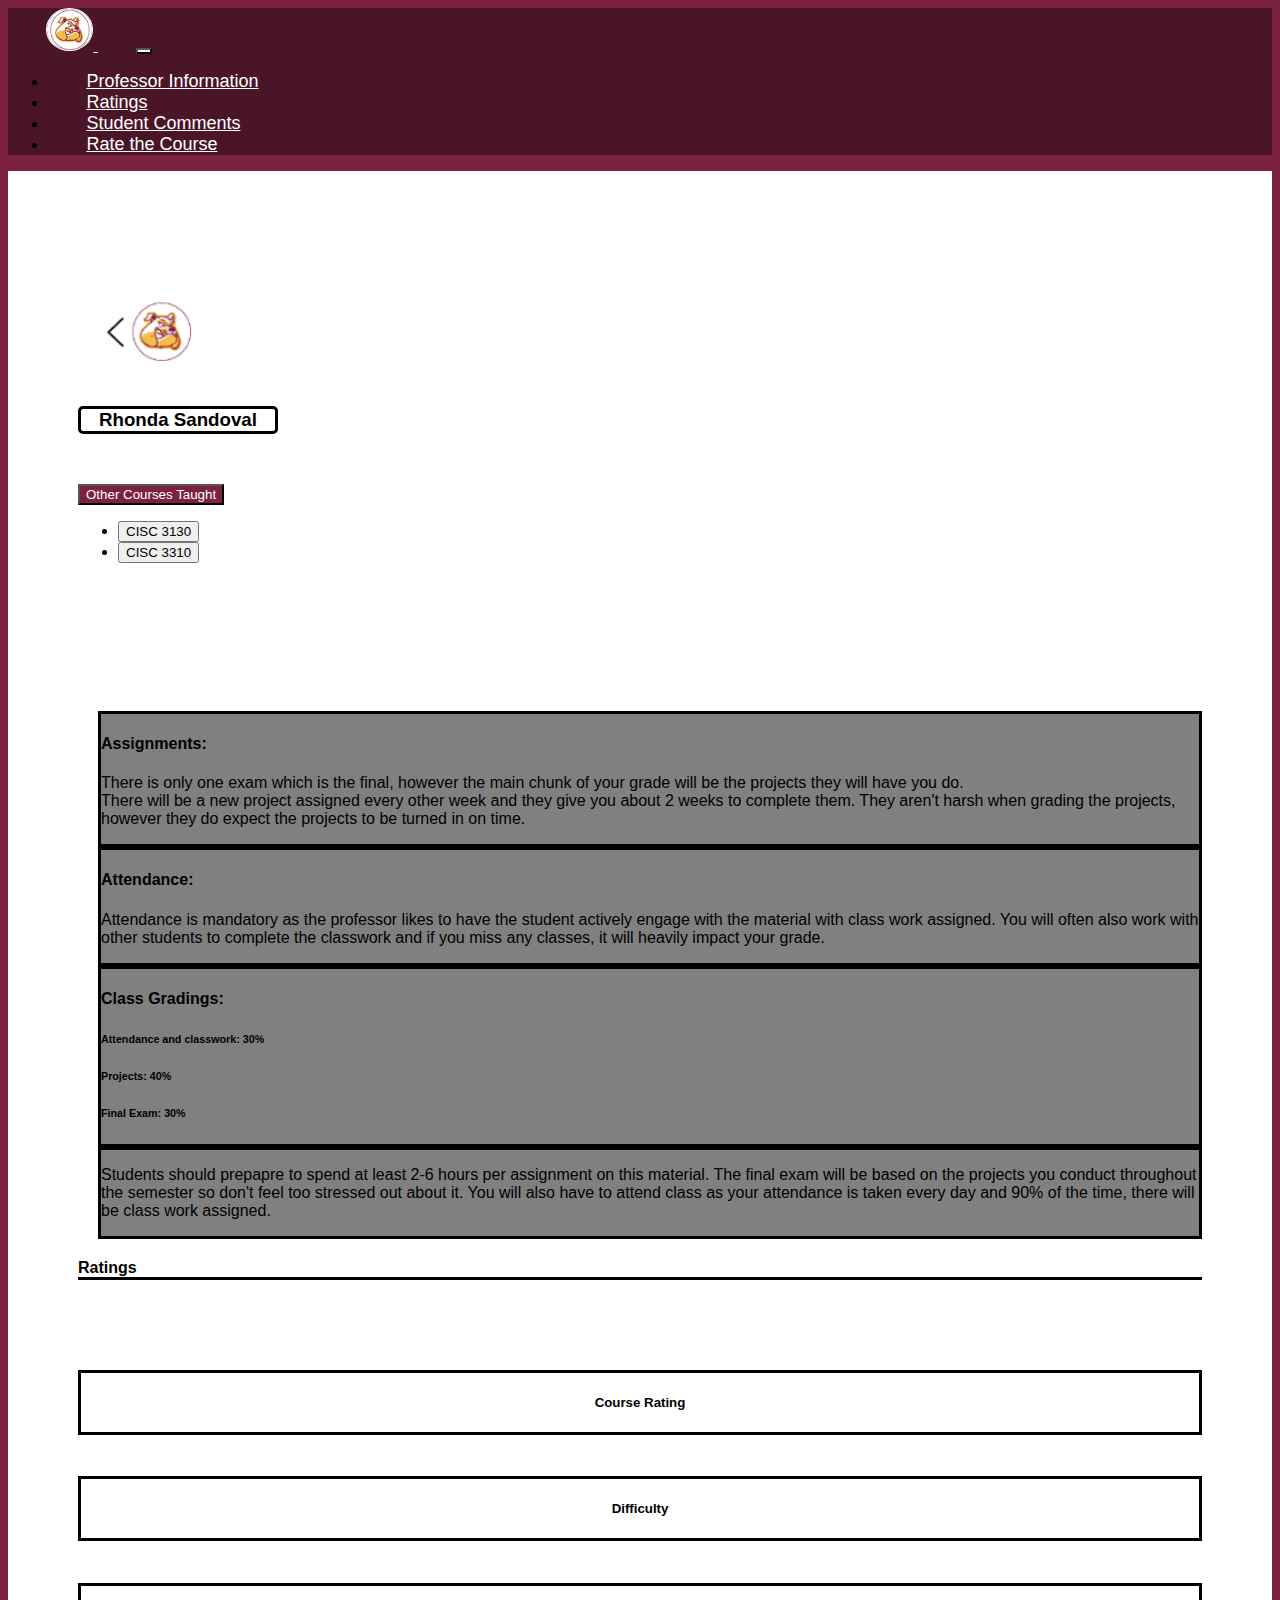
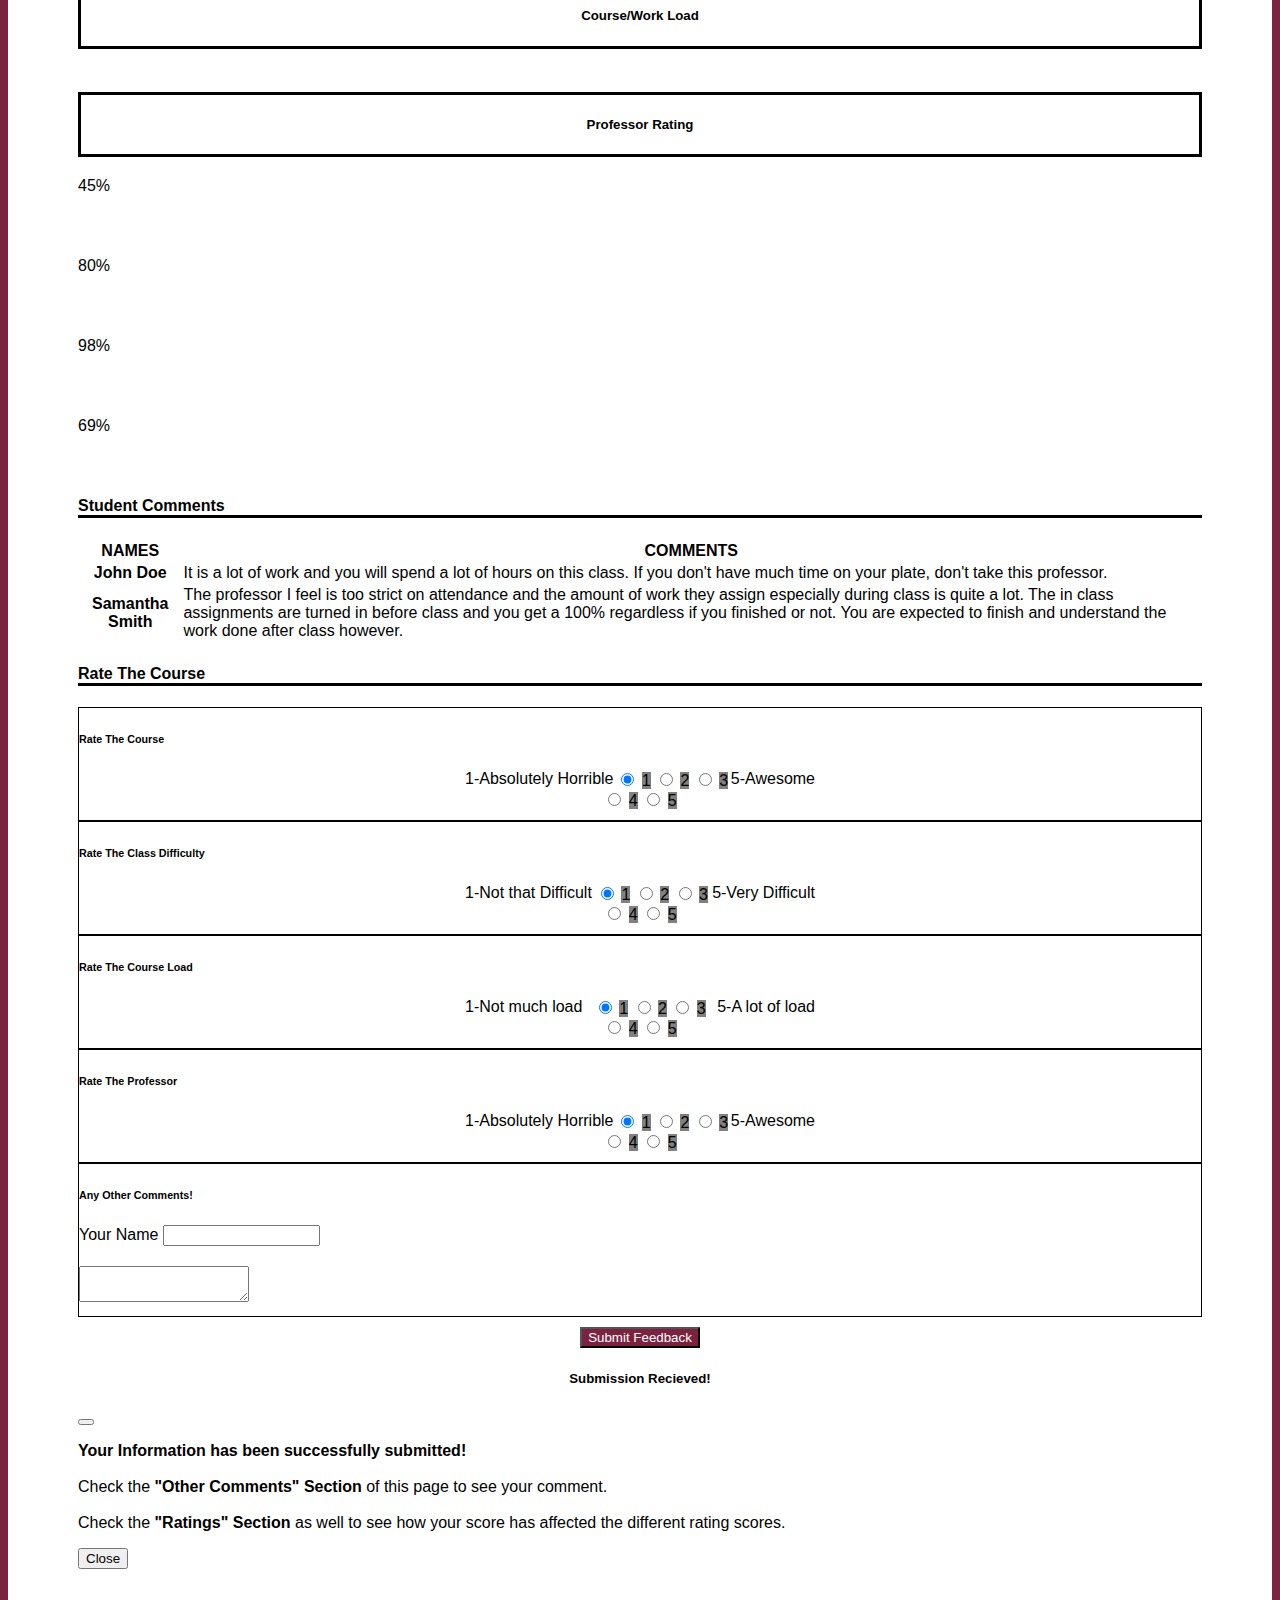
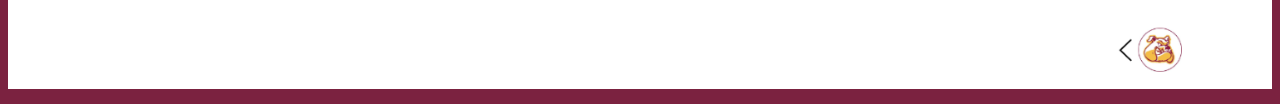
<file: RhondaS1115.html>
<!--Page containing information for Professor 1--->

<!Doctype html>

<html>

<head>
    <link rel="stylesheet" href="professor.css">

    <!--Bootstrap-->
    <link href="https://cdn.jsdelivr.net/npm/bootstrap@5.1.3/dist/css/bootstrap.min.css" rel="stylesheet"
        integrity="sha384-1BmE4kWBq78iYhFldvKuhfTAU6auU8tT94WrHftjDbrCEXSU1oBoqyl2QvZ6jIW3" crossorigin="anonymous">

    <!--JavaScript Bootstrap-->
    <script src="https://cdn.jsdelivr.net/npm/bootstrap@5.1.3/dist/js/bootstrap.bundle.min.js"
        integrity="sha384-ka7Sk0Gln4gmtz2MlQnikT1wXgYsOg+OMhuP+IlRH9sENBO0LRn5q+8nbTov4+1p"
        crossorigin="anonymous"></script>

</head>

<body onload="loadName()" style="background-color: #7B2240;">

    <nav class="navbar navbar-expand-lg navbar-light sticky-top" style="background-color: #4a1527;">
        <div class="container-fluid">
            <a class="navbar-brand" href="index.html" style="color:white"> 
                <img alt="homeButton" style="width:45px; border:1px white solid; border-radius:50%;" src="imgs/logo.png"> </img> </a>
            <button class="navbar-toggler" type="button" style="background-color: white;" data-bs-toggle="collapse"
                data-bs-target="#navbarScroll" aria-controls="navbarScroll" aria-expanded="false"
                aria-label="Toggle navigation">
                <span class="navbar-toggler-icon"></span>
            </button>
            <div class="collapse navbar-collapse" id="navbarScroll">
                <ul class="navbar-nav me-auto my-2 my-lg-0 navbar-nav-scroll nav-fill w-100"
                    style="--bs-scroll-height: 100px;">
                    <li class="nav-item">
                        <a class="nav-link active" aria-current="page" href="#professorNavLink"
                            style="color:white;font-size: large;">Professor Information</a>
                    </li>
                    <li class="nav-item">
                        <a class="nav-link" href="#ratingsForNav" style="color:white;font-size: large;">Ratings</a>
                    </li>
                    <li class="nav-item">
                        <a class="nav-link" aria-current="page" href="#studentCommentsForNav"
                            style="color:white;font-size: large">Student Comments</a>
                    </li>
                    <li class="nav-item">
                        <a class="nav-link" aria-current="page" href="#forums" style="color:white;font-size: large">Rate
                            the Course</a>
                    </li>
            </div>
        </div>
    </nav>

    <!--Container containing everything at the top-->
    <div class="container" style="background-color: white; padding: 70px;" id="professorNavLink">

        <!--div which will hold professors image, name, and other classes they lecture-->
        <div class="row">
            <div class="col-sm-3" id="professorGenericInfo">
                <div class="align-items-end" style="background:white">
                    <div class="row" style="background: white">
                        <div id="backToSearchPage" style="margin-top: 50px;">
                            <button style="background:transparent; border:none; cursor:pointer;  margin-bottom: 20px">
                                <a href="search.html">
                                    <div>
                                        <img alt="return" src="bullDog.png" style="height: 80px">
                                    </div>
                                </a>
                            </button>
                        </div>

                        <h3 id="professorName" style="background: white">Rhonda Sandoval </h3>

                        <div class="dropdown" id="otherClassesDropdown">
                            <button class="btn dropdown-toggle" type="button" id="dropdownMenu2"
                                data-bs-toggle="dropdown" aria-expanded="false"
                                style="background: #7B2240; color: white;">
                                Other Courses Taught
                            </button>
                            <ul class="dropdown-menu" aria-labelledby="dropdownMenu2">
                                <li><button class="dropdown-item" type="button">CISC 3130</button></li>
                                <li><button class="dropdown-item" type="button">CISC 3310</button></li>
                            </ul>
                        </div>
                    </div>
                </div>
            </div>

            <div class="col-md" id="courseInfo">

                <!--Assignments and Attendance-->
                <div class="row" id="assignmentsAndAttendance">

                    <div class="col" id="assignments" style="background: grey; border-style: solid">
                        <h4>Assignments: </h4>
                        <p>
                            There is only one exam which is the final, however the main
                            chunk of your grade will be the projects they will have you do.
                            <br>
                            There will be a new project assigned every other week and they give you
                            about 2 weeks to complete them. 
                            They aren't harsh when grading the projects, however they do expect the projects 
                            to be turned in on time. 
                        </p>
                    </div>

                    <div class="col" id="attendance" style="background: grey; border-style: solid">
                        <h4>Attendance: </h4>
                        <p>
                            Attendance is mandatory as the professor likes to have the student 
                            actively engage with the material with class work assigned. 
                            You will often also work with other students to complete the classwork
                            and if you miss any classes, it will heavily impact your grade. 
                        </p>
                    </div>

                </div>

                <!--Class gradings and other comments-->
                <div class="row" id="gradingsAndOther">
                    <div class="col" id="classGradings" style="background:grey; border-style: solid">
                        <h4>Class Gradings: </h4>
                        <h6>Attendance and classwork: 30% </h6>
                        <h6>Projects: 40%</h6>
                        <h6>Final Exam: 30%</h6>
                    </div>

                    <div class="col" id="otherComments" style="background:grey; border-style: solid">
                        <p>Students should prepapre to spend at least 2-6 hours per assignment on this material.
                            The final exam will be based on the projects you conduct throughout the semester 
                            so don't feel too stressed out about it. 
                            You will also have to attend class as your attendance is taken every day and 90% 
                            of the time, there will be class work assigned. 
                        </p>
                    </div>
                </div>
            </div>
        </div>

        <!--Ratings-->
        <div class="row" id="ratingsForNav">
            <h4 style="margin-top: 20px;border-bottom: 3px solid black;">Ratings</h4>

            <div class="col-sm-3">
                <div class="align-items-end" id="ratings-descriptors">
                    <div class="row" style="border-style: solid;">
                        <h5>Course Rating</h5>
                    </div>

                    <div class="row" style="border-style: solid;margin-top: 41px;">
                        <h5>Difficulty</h5>
                    </div>

                    <div class="row" style="border-style: solid; margin-top: 42px;">
                        <h5>Course/Work Load</h5>
                    </div>

                    <div class="row" style="border-style: solid; margin-top: 43px;">
                        <h5>Professor Rating</h5>
                    </div>

                </div>
            </div>

            <!--Actual Progress Bars-->
            <div class="col">
                <div class="progress">
                    <div class="progress-bar" aria-label="courseRating" role="progressbar" style="width: 45%;" aria-valuenow="45"
                        aria-valuemin="0" aria-valuemax="100" id="courseRatingsProgressBar">
                        45%
                    </div>
                </div>

                <div class="progress">
                    <div class="progress-bar" aria-label="difficultyRating" role="progressbar" style="width: 80%;" aria-valuenow="80"
                        aria-valuemin="0" aria-valuemax="100" id="courseDifficultyProgressBar">
                        80%
                    </div>
                </div>

                <div class="progress">
                    <div class="progress-bar" aria-label="course/WorkLoad Rating" role="progressbar" style="width: 98%;" aria-valuenow="98"
                        aria-valuemin="0" aria-valuemax="100" id="courseLoadProgressBar">
                        98%
                    </div>
                </div>

                <div class="progress">
                    <div class="progress-bar" aria-label="professorRating" role="progressbar" style="width: 69%;" aria-valuenow="69"
                        aria-valuemin="0" aria-valuemax="100" id="courseProfessorProgressBar">
                        69%
                    </div>
                </div>
            </div>
        </div>

        <!--Student Comments-->
        <h4 style="border-bottom: 3px solid black; margin-top: 20px;" id="studentCommentsForNav">Student Comments</h4>
        <table class="table table-bordered">
            <thead>
                <tr>
                    <th scope="col">NAMES</th>
                    <th scope="col">COMMENTS</th>
                </tr>
            </thead>
            <tbody id="studentTable">
                <tr>
                    <th scope="row" id="student1">John Doe</th>
                    <td id="commentFromStudent1">
                        It is a lot of work and you will spend a lot of hours on this class. If you don't
                        have much time on your plate, don't take this professor.
                    </td>
                </tr>
                <tr>
                    <th scope="row" id="student2">Samantha Smith</th>
                    <td id="commentFromStudent2">
                        The professor I feel is too strict on attendance and the amount 
                        of work they assign especially during class is quite a lot. 
                        The in class assignments are turned in before class and 
                        you get a 100% regardless if you finished or not. 
                        You are expected to finish and understand the work done after class however.
                    </td>
                </tr>
            </tbody>
        </table>


        <!--Forums-->
        <div class="row" id="forums">
            <h4 style="border-bottom: 3px solid black;">Rate The Course</h4>

            <!--Rate the Course-->
            <div style="border: 1px solid black">
                <h6>Rate The Course</h6>

                <div id="label-wrapping">
                    <span style="float: left">1-Absolutely Horrible</span>
                    <span style="float: right">5-Awesome</span>
                </div>

                <!--Actual Radios-->
                <div class="btn-group-wrap">
                    <div class="btn-group" role="group" aria-label="Basic radio toggle button group">
                        <input type="radio" class="btn-check" name="rateCourse" id="btnradio1.2" autocomplete="off"
                            value="1" checked>
                        <label class="btn btn-outline-secondary" for="btnradio1.2">1</label>

                        <input type="radio" class="btn-check" name="rateCourse" id="btnradio2.2" autocomplete="off"
                            value="2">
                        <label class="btn btn-outline-secondary" for="btnradio2.2">2</label>

                        <input type="radio" class="btn-check" name="rateCourse" id="btnradio3.2" autocomplete="off"
                            value="3">
                        <label class="btn btn-outline-secondary" for="btnradio3.2">3</label>

                        <input type="radio" class="btn-check" name="rateCourse" id="btnradio4.2" autocomplete="off"
                            value="4">
                        <label class="btn btn-outline-secondary" for="btnradio4.2">4</label>

                        <input type="radio" class="btn-check" name="rateCourse" id="btnradio5.2" autocomplete="off"
                            value="5">
                        <label class="btn btn-outline-secondary" for="btnradio5.2">5</label>
                    </div>
                </div>
            </div>

            <!--Rate the difficulty-->
            <div style="border: 1px solid black">
                <h6>Rate The Class Difficulty</h6>

                <div id="label-wrapping">
                    <span style="float: left">1-Not that Difficult</span>
                    <span style="float: right">5-Very Difficult</span>
                </div>

                <!--Actual Radios-->
                <div class="btn-group-wrap">
                    <div class="btn-group" role="group" aria-label="Basic radio toggle button group">
                        <input type="radio" class="btn-check" name="rateDifficulty" id="btnradio1.4" autocomplete="off"
                            checked>
                        <label class="btn btn-outline-secondary" for="btnradio1.4">1</label>

                        <input type="radio" class="btn-check" name="rateDifficulty" id="btnradio2.4" autocomplete="off">
                        <label class="btn btn-outline-secondary" for="btnradio2.4">2</label>

                        <input type="radio" class="btn-check" name="rateDifficulty" id="btnradio3.4" autocomplete="off">
                        <label class="btn btn-outline-secondary" for="btnradio3.4">3</label>

                        <input type="radio" class="btn-check" name="rateDifficulty" id="btnradio4.4" autocomplete="off">
                        <label class="btn btn-outline-secondary" for="btnradio4.4">4</label>

                        <input type="radio" class="btn-check" name="rateDifficulty" id="btnradio5.4" autocomplete="off">
                        <label class="btn btn-outline-secondary" for="btnradio5.4">5</label>
                    </div>
                </div>
            </div>

            <!--Rate the courseload-->
            <div style="border: 1px solid black">
                <h6>Rate The Course Load</h6>

                <div id="label-wrapping">
                    <span style="float: left">1-Not much load</span>
                    <span style="float: right">5-A lot of load</span>
                </div>

                <!--Actual Radios-->
                <div class="btn-group-wrap">
                    <div class="btn-group" role="group" aria-label="Basic radio toggle button group">
                        <input type="radio" class="btn-check" name="rateCourseLoad" id="btnradio1.3" autocomplete="off"
                            checked>
                        <label class="btn btn-outline-secondary" for="btnradio1.3">1</label>

                        <input type="radio" class="btn-check" name="rateCourseLoad" id="btnradio2.3" autocomplete="off">
                        <label class="btn btn-outline-secondary" for="btnradio2.3">2</label>

                        <input type="radio" class="btn-check" name="rateCourseLoad" id="btnradio3.3" autocomplete="off">
                        <label class="btn btn-outline-secondary" for="btnradio3.3">3</label>

                        <input type="radio" class="btn-check" name="rateCourseLoad" id="btnradio4.3" autocomplete="off">
                        <label class="btn btn-outline-secondary" for="btnradio4.3">4</label>

                        <input type="radio" class="btn-check" name="rateCourseLoad" id="btnradio5.3" autocomplete="off">
                        <label class="btn btn-outline-secondary" for="btnradio5.3">5</label>
                    </div>
                </div>
            </div>

            <!--Rate the Professor-->
            <div style="border: 1px solid black">
                <h6>Rate The Professor</h6>

                <div id="label-wrapping">
                    <span style="float: left">1-Absolutely Horrible</span>
                    <span style="float: right">5-Awesome</span>
                </div>

                <!--Actual Radios-->
                <div class="btn-group-wrap">
                    <div class="btn-group" role="group" aria-label="Basic radio toggle button group">
                        <input type="radio" class="btn-check" name="rateProfessor" id="btnradio1.1" autocomplete="off"
                            checked>
                        <label class="btn btn-outline-secondary" for="btnradio1.1">1</label>

                        <input type="radio" class="btn-check" name="rateProfessor" id="btnradio2.1" autocomplete="off">
                        <label class="btn btn-outline-secondary" for="btnradio2.1">2</label>

                        <input type="radio" class="btn-check" name="rateProfessor" id="btnradio3.1" autocomplete="off">
                        <label class="btn btn-outline-secondary" for="btnradio3.1">3</label>

                        <input type="radio" class="btn-check" name="rateProfessor" id="btnradio4.1" autocomplete="off">
                        <label class="btn btn-outline-secondary" for="btnradio4.1">4</label>

                        <input type="radio" class="btn-check" name="rateProfessor" id="btnradio5.1" autocomplete="off">
                        <label class="btn btn-outline-secondary" for="btnradio5.1">5</label>
                    </div>
                </div>
            </div>

            <!--Other Comments-->
            <div style="border: 1px solid black;">
                <h6>Any Other Comments!</h6>
                <div class="input-group" style="margin-bottom: 20px; margin-top: 10px;">
                    <span class="input-group-text">Your Name</span>
                    <input type="text" aria-label="StudentName" class="form-control" id="nameOfStudentInput">
                </div>
                <textarea class="form-control" aria-label="With textarea" style="margin-bottom: 10px"
                    id="commentOfStudentInput"></textarea>
            </div>

            <!--Submit button-->
            <div style="text-align: center; margin-top: 10px;">
                <button onClick="updateAll()" type="button" class="btn" data-bs-toggle="modal"
                    data-bs-target="#submitSuccessful" style="background: #7B2240; color: white;">Submit
                    Feedback</button>
            </div>

            <!-- Modal telling user that their information has been submitted -->
            <div class="modal fade" id="submitSuccessful" tabindex="-1" aria-labelledby="exampleModalLabel"
                aria-hidden="true">
                <div class="modal-dialog modal-dialog-centered">
                    <div class="modal-content">
                        <div class="modal-header">
                            <h5 class="modal-title" id="exampleModalLabel">Submission Recieved!</h5>
                            <button type="button" class="btn-close" data-bs-dismiss="modal" aria-label="Close"></button>
                        </div>

                        <div class="modal-body">
                            <p> <b>Your Information has been successfully submitted!</b>
                                <br>
                                <br>
                                Check the <b>"Other Comments" Section</b> of this page to see your comment.
                                <br>
                                <br>
                                Check the <b>"Ratings" Section</b> as well to see how your score has affected
                                the different rating scores.
                            </p>
                        </div>

                        <div class="modal-footer">
                            <button type="button" class="btn btn-secondary" data-bs-dismiss="modal">Close</button>
                        </div>
                    </div>
                </div>
            </div>

        </div>

        <div id="backToSearchPage" style="margin-top: 50px;">
            <button style="background:transparent; border:none; float:right; cursor:pointer;  margin-bottom: 20px">
                <a href="search.html">
                    <div>
                        <img alt="returnButton" src="bullDog.png" style="height: 60px">
                    </div>
                </a>
            </button>
        </div>

    </div>


    <script>
        //course ratings
        //calculate the average and then make the bar width change based on that
        //average = average + ((value - average) / nValues)
        //var maxNumRating = 5;

        //getting all the progressBars
        var courseRatingsProgressBar = document.getElementById('courseRatingsProgressBar');
        var courseDifficultyRatingsProgressBar = document.getElementById('courseDifficultyProgressBar');
        var courseLoadRatingsProgressBar = document.getElementById('courseLoadProgressBar');
        var courseProfessorRatingsProgressBar = document.getElementById('courseProfessorProgressBar');


        //setting up variables
        var denominatorCourse = 100, denominatorDifficulty = 100, denominatorLoad = 100, denominatorProfessor = 100;
        var currentCourseRatingsAverage = parseInt(courseRatingsProgressBar.style.width) / denominatorCourse;
        var currentCourseDifficultyRatingsAverage = parseInt(courseDifficultyRatingsProgressBar.style.width) / denominatorDifficulty;
        var currentCourseLoadRatingsAverage = parseInt(courseLoadRatingsProgressBar.style.width) / denominatorLoad;
        var currentProfessorRatingsAverage = parseInt(courseProfessorRatingsProgressBar.style.width) / denominatorProfessor;
        var valuePicked;

        var studentTable = document.getElementById('studentTable');

        //setting up radios
        var courseRatingRadios = document.getElementsByName('rateCourse');
        var difficultyRatingRadios = document.getElementsByName('rateDifficulty');
        var courseLoadRatingRadios = document.getElementsByName('rateCourseLoad');
        var professorRatingRadios = document.getElementsByName('rateProfessor');


        //calls all of the functions
        function updateAll() {
            console.log("# of column with student names children including labels" + studentTable.children.length);
            updateCourseRatings();
            updateCourseDifficulty();
            updateCourseLoad();
            updateProfessor();
            updateComments();
        }

        //calculates course ratings
        //calls moveProgressBar to update the corresponding progressBar
        function updateCourseRatings() {
            for (var i = 0, length = courseRatingRadios.length; i < length; i++) {
                if (courseRatingRadios[i].checked) {

                    for (var j = 1; j <= 5; j++) {
                        if (courseRatingRadios[i].value == j)
                            valuePicked = j;
                    }
                    var numerator = valuePicked - currentCourseRatingsAverage;
                    denominatorCourse++;
                    if (currentCourseRatingsAverage != 1) {

                        currentCourseRatingsAverage = currentCourseRatingsAverage + (numerator / denominatorCourse);
                        moveProgressBar(courseRatingsProgressBar, currentCourseRatingsAverage);
                    }

                    break;
                }
            }
        }

        //calculates course difficulty ratings
        //calls moveProgressBar to update the corresponding progressBar
        function updateCourseDifficulty() {
            for (var i = 0, length = difficultyRatingRadios.length; i < length; i++) {
                if (difficultyRatingRadios[i].checked) {

                    for (var j = 1; j <= 5; j++) {
                        if (difficultyRatingRadios[i].value == j)
                            valuePicked = j;
                    }
                    var numerator = valuePicked - currentCourseDifficultyRatingsAverage;
                    denominatorDifficulty++;
                    if (currentCourseDifficultyRatingsAverage != 1) {

                        currentCourseDifficultyRatingsAverage = currentCourseDifficultyRatingsAverage + (numerator / denominatorDifficulty);
                        moveProgressBar(courseDifficultyRatingsProgressBar, currentCourseDifficultyRatingsAverage);
                    }

                    break;
                }
            }
        }

        //calculates course load ratings
        //calls moveProgressBar to update the corresponding progressBar
        function updateCourseLoad() {
            for (var i = 0, length = courseLoadRatingRadios.length; i < length; i++) {
                if (courseLoadRatingRadios[i].checked) {

                    for (var j = 1; j <= 5; j++) {
                        if (courseLoadRatingRadios[i].value == j)
                            valuePicked = j;
                    }
                    var numerator = valuePicked - currentCourseLoadRatingsAverage;
                    denominatorLoad++;
                    if (currentCourseLoadRatingsAverage != 1) {

                        currentCourseLoadRatingsAverage = currentCourseLoadRatingsAverage + (numerator / denominatorLoad);
                        moveProgressBar(courseLoadRatingsProgressBar, currentCourseLoadRatingsAverage);
                    }

                    break;
                }
            }
        }

        //calculates course professor ratings
        //calls moveProgressBar to update the corresponding progressBar
        function updateProfessor() {
            for (var i = 0, length = professorRatingRadios.length; i < length; i++) {
                if (professorRatingRadios[i].checked) {

                    for (var j = 1; j <= 5; j++) {
                        if (professorRatingRadios[i].value == j)
                            valuePicked = j;
                    }
                    var numerator = valuePicked - currentProfessorRatingsAverage;
                    denominatorProfessor++;
                    if (currentProfessorRatingsAverage != 1) {

                        currentProfessorRatingsAverage = currentProfessorRatingsAverage + (numerator / denominatorProfessor);
                        moveProgressBar(courseProfessorRatingsProgressBar, currentProfessorRatingsAverage);
                    }

                    break;
                }
            }
        }

        //moveProgressBar
        //move the actual progress bars 
        //parameters: String which will choose which progress bar to move
        function moveProgressBar(progressBarName, updateTo) {

            var currentWidth = progressBarName.style.width;
            var currentWidthLabel = progressBarName.innerHTML;

            updateTo = Math.round(updateTo * 100);

            progressBarName.style.width = updateTo + "%";
            progressBarName.innerHTML = updateTo + "%";

        }



        function updateComments() {

            //getting the content of the name, and text area
            var inputName = document.getElementById('nameOfStudentInput').value;
            var inputComment = document.getElementById('commentOfStudentInput').value;


            //everything the row needs

            //for table
            //th
            //scope = "row"
            //id = "student" + num
            //td

            console.log(inputName);
            console.log(inputComment);

            //number the student is
            var numStudent = studentTable.children.length;
            var studentId = "student" + numStudent;
            var commentId = "commentFromStudent" + numStudent;

            //table row
            var studentRow = document.createElement('tr');

            //table head
            var studentHead = document.createElement('th');
            studentHead.setAttribute("scope", "row");
            studentHead.setAttribute("id", studentId);

            var studentComment = document.createElement('td');
            studentComment.setAttribute("id", commentId);

            //putting input name
            studentHead.innerHTML = inputName;

            //putting input comment
            studentComment.innerHTML = inputComment;

            //appending head and content to row
            studentRow.appendChild(studentHead);
            studentRow.appendChild(studentComment);

            //appending rows to parent column
            studentTable.appendChild(studentRow);

        }

        function loadName() {
            if (sessionStorage.getItem('name') != null) nameOfStudentInput.value = sessionStorage.getItem('name');
        }

    </script>

</body>

</html>
</file>
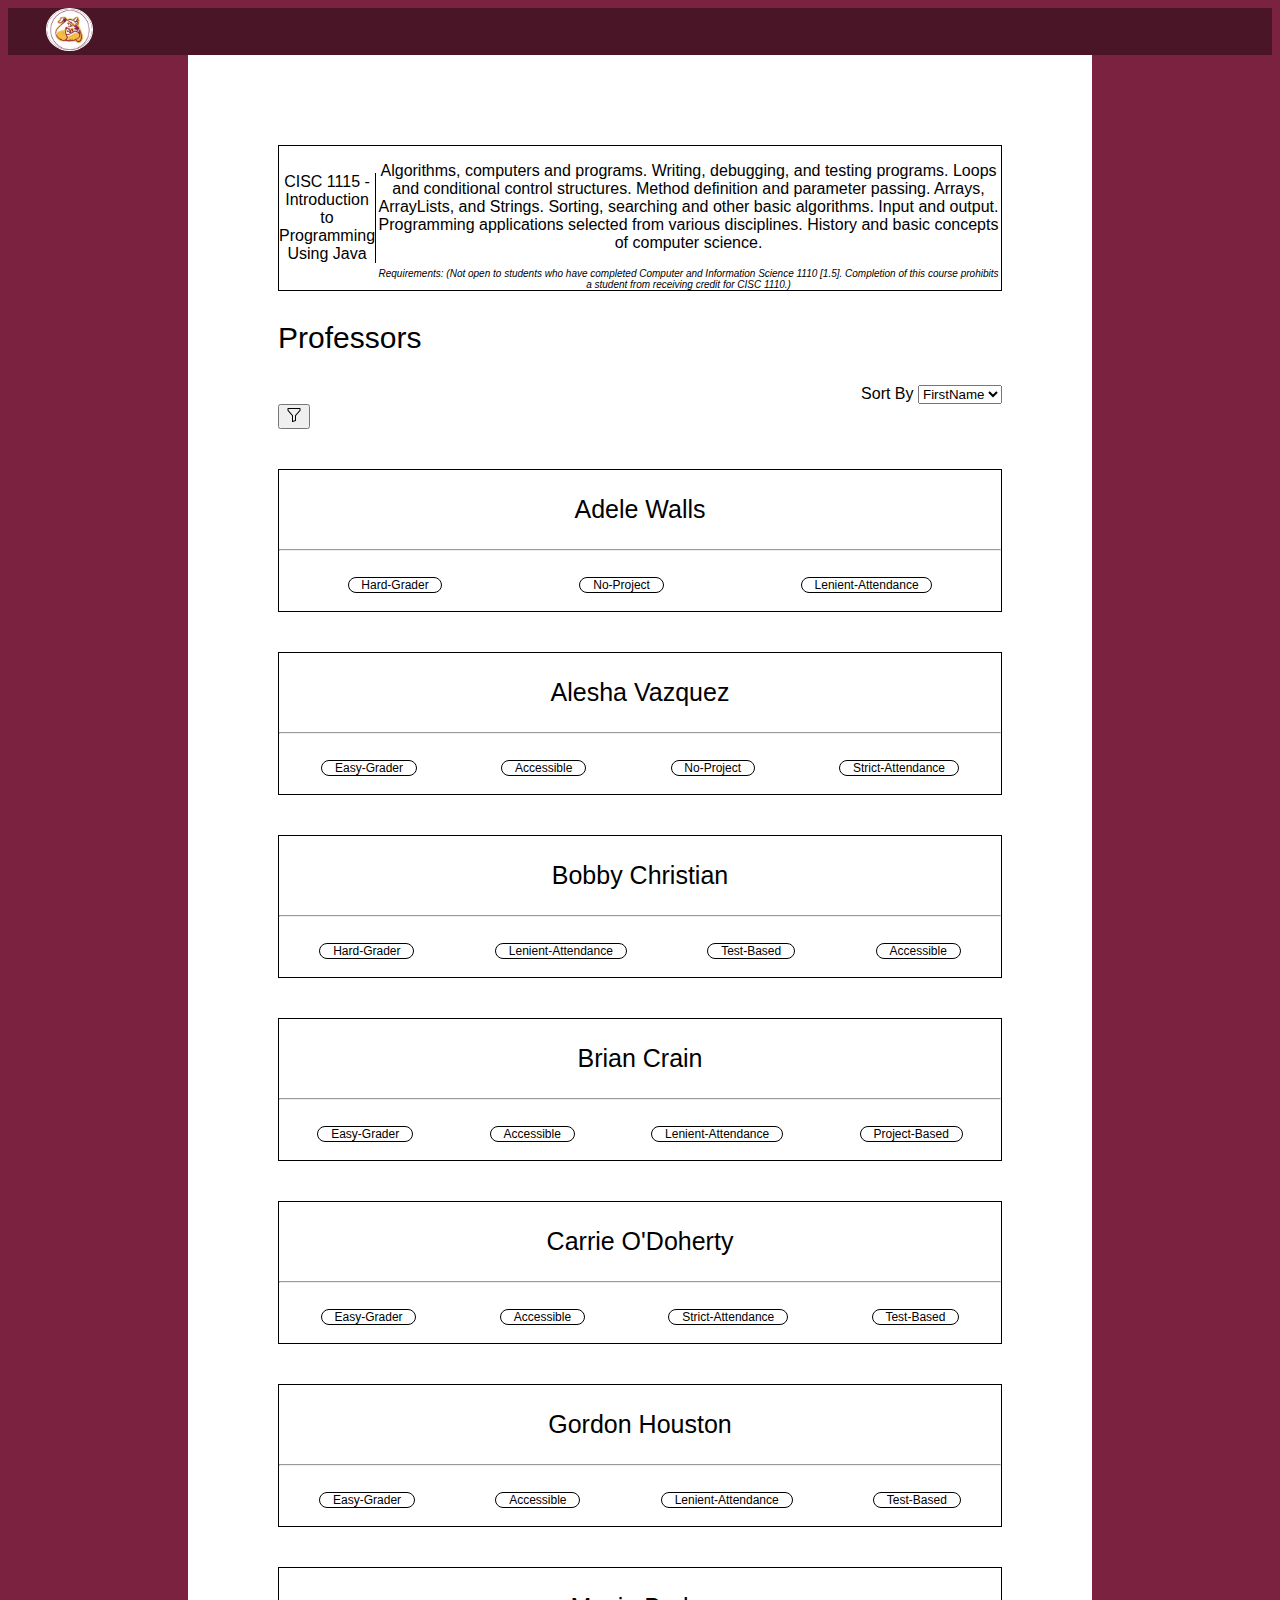
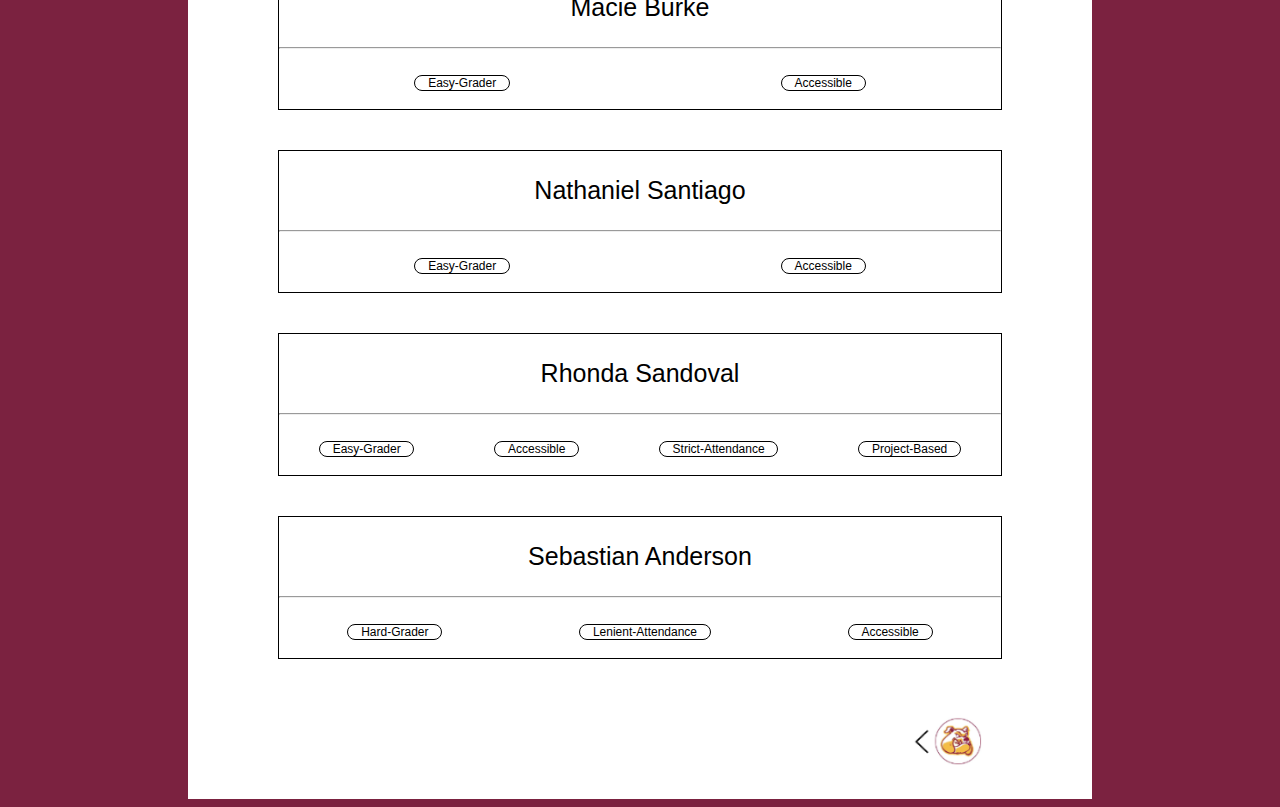
<file: search.html>
<!DOCTYPE html>
<html>
<head>
  <title>Search Results</title>
	<!--Bootstrap-->
    <link href="https://cdn.jsdelivr.net/npm/bootstrap@5.1.3/dist/css/bootstrap.min.css" rel="stylesheet" integrity="sha384-1BmE4kWBq78iYhFldvKuhfTAU6auU8tT94WrHftjDbrCEXSU1oBoqyl2QvZ6jIW3" crossorigin="anonymous">

    <!--JavaScript Bootstrap-->
    <script src="https://cdn.jsdelivr.net/npm/bootstrap@5.1.3/dist/js/bootstrap.bundle.min.js" integrity="sha384-ka7Sk0Gln4gmtz2MlQnikT1wXgYsOg+OMhuP+IlRH9sENBO0LRn5q+8nbTov4+1p" crossorigin="anonymous"></script>
	<link rel="stylesheet" href="professor.css">
	<link rel="stylesheet" href="search.css">
	
</head>
<body onload="sortList(), renderTags(), loadPreferences()">

	<nav class="navbar navbar-expand-lg navbar-light sticky-top" style = "background-color: #4a1527;">
        <div class="container-fluid">
			<a class="navbar-brand" href="index.html" style="color:white"> <img alt= "homeButton" class="homeLogo" src="imgs/logo.png"> </img> </a>
        </div>
      </nav>
	
    <div class="searchPage">
		<div class = "topPage">
			<div class="classDesc">
				<div class="courseName">
					CISC 1115 - Introduction to Programming Using Java
				</div>
			
				<div class="courseInfo">
					<p style>
					Algorithms, computers and programs. Writing, debugging, and testing programs. Loops and conditional control structures. Method definition and parameter passing. 
					Arrays, ArrayLists, and Strings. Sorting, searching and other basic algorithms. Input and output. Programming applications selected from various disciplines. History and basic concepts of computer science.
					</p>
					
					<footer id="courseFooter">
						<i>
						Requirements: (Not open to students who have completed Computer and Information Science 1110 [1.5]. Completion of this course prohibits a student from receiving credit for CISC 1110.)
						</i>
					</footer>
				</div>
			</div>
		</div>
		
		<div class="professorListContainer">
			<p id="professorListHeader">Professors</p>
			
			<div style="text-align:right">
				<label for="sortBy" style="background-color:white"> Sort By</label>
				<select id = "sortBy" onchange="sortList(this)">
					<option> FirstName </option>
					<option> LastName </option>
				</select>
			</div>
			
			<div >
				<button id="filterButton" aria-label="filterExpansion" onclick = "expand()"> 
					<svg xmlns="http://www.w3.org/2000/svg" width="16" height="16" fill="currentColor" class="bi bi-funnel" viewBox="0 0 16 16">
  <path d="M1.5 1.5A.5.5 0 0 1 2 1h12a.5.5 0 0 1 .5.5v2a.5.5 0 0 1-.128.334L10 8.692V13.5a.5.5 0 0 1-.342.474l-3 1A.5.5 0 0 1 6 14.5V8.692L1.628 3.834A.5.5 0 0 1 1.5 3.5v-2zm1 .5v1.308l4.372 4.858A.5.5 0 0 1 7 8.5v5.306l2-.666V8.5a.5.5 0 0 1 .128-.334L13.5 3.308V2h-11z"/>
					</svg>
				</button>
				<div id = "filterListPanel">
					<div id = "filterList">
						<div class = "filterListColumn">
							<div>
								<label for="Easy-Grader"> Easy-Grader </label>
								<input type="checkbox" class = "checkBox" id= "Easy-Grader" name="Easy-Grader" onchange="filterUpdate()"> </input>
							</div>
							
							<div>
								<label for="Hard-Grader"> Hard-Grader </label>
								<input type="checkbox" class = "checkBox" id= "Hard-Grader" name="Hard-Grader" onchange="filterUpdate()"> </input>
							</div>
							
							<div>
								<label for="Strict-Attendance"> Strict-Attendance </label>
								<input type="checkbox" class = "checkBox" id= "Strict-Attendance" name = "Strict-Attendance" onchange="filterUpdate()"> </input>
							</div>
							
							<div>
								<label for="Lenient-Attendance"> Lenient-Attendance </label>
								<input type="checkbox" class = "checkBox" id = "Lenient-Attendance" name = "Lenient-Attendance" onchange="filterUpdate()"> </input>
							</div>
							
						</div>
						<div class= "filterListColumn">
							<div>
								<label for="Test-Based"> Test-Based </label>
								<input type="checkbox" class = "checkBox" id="Test-Based" name="Test-Based" onchange="filterUpdate()"> </input>
							</div>
						
							<div>
								<label for="Project-Based"> Project-Based </label>
								<input type="checkbox" class = "checkBox" id="Project-Based" name="Project-Based" onchange="filterUpdate()"> </input>
								
							</div>
							
							<div>
								<label for="No-Project"> No-Project </label>
								<input type="checkbox" class = "checkBox" id="No-Project" name="No-Project" onchange="filterUpdate()"> </input>
							</div>
							
							<div>
								<label for="Accessible"> Accessible </label>
								<input type="checkbox" class = "checkBox" id="Accessible" name="Accessible" onchange="filterUpdate()"> </input>
							</div>
							
						</div>
					</div>
				</div>
			</div>
			
			

			
			<div id= "professorList" data-numberOfProfessors = "10">
			
				<a  class="professors" href="professor.html" data-tagList = "Easy-Grader Accessible Lenient-Attendance Project-Based">
					<div class="professorContent">
						
						<p class="name"> Brian Crain </p>
						<hr>
						
						<div class = "tagArea"> 
						
						</div>
						
					</div>
				</a>
			
				<a class="professors" href="professorTwo.html" data-tagList = "Hard-Grader Lenient-Attendance Accessible">
					<div class="professorContent">
						
						<p class="name"> Sebastian Anderson </p>
						<hr>
						
						<div class = "tagArea"> 
						
						
						</div>
						
					</div>
				</a>
				
				<a href="NathS1115.html" class="professors" data-tagList = "Easy-Grader Accessible">
					<div class="professorContent">
						<p class="name"> Nathaniel Santiago </p>
						
						<hr>
						
						<div class = "tagArea"> 
						
						
						</div>
						
					</div>
				</a>
				
				<a href="MacieB1115.html" class="professors" data-tagList = "Easy-Grader Accessible">
					<div class="professorContent">
						<p class="name"> Macie Burke </p>
						
						<hr>
						
						<div class = "tagArea"> 
						
						
						</div>
						
					</div>
				</a>
				
				<a href="BobbyC1115.html" class="professors" data-tagList = "Hard-Grader Lenient-Attendance Test-Based Accessible">
					<div class="professorContent">
						<p class="name"> Bobby Christian </p>
						
						<hr>
						
						<div class = "tagArea"> 
						
						
						</div>
						
					</div>
				</a>
				
				<a href="AdeleWalls1115.html" class="professors" data-tagList = "Hard-Grader No-Project Lenient-Attendance">
					<div class="professorContent">
						<p class="name"> Adele Walls </p>
						
						<hr>
						
						<div class = "tagArea"> 
						
						
						</div>
						
					</div>
				</a>
				
				<a href="RhondaS1115.html" class="professors" data-tagList = "Easy-Grader Accessible Strict-Attendance Project-Based">
					<div class="professorContent">
						<p class="name"> Rhonda Sandoval </p>
						
						<hr>
						
						<div class = "tagArea"> 
						
						
						</div>
						
					</div>
				</a>
				
				<a href="CarrieOD1115.html" class="professors" data-tagList = "Easy-Grader Accessible Strict-Attendance Test-Based">
					<div class="professorContent">
						<p class="name"> Carrie O'Doherty </p>
						
						<hr>
						
						<div class = "tagArea"> 
						
						
						</div>
						
					</div>
				</a>
				
				<a href="GordonH1115.html" class="professors" data-tagList = "Easy-Grader Accessible Lenient-Attendance Test-Based">
					<div class="professorContent">
						<p class="name"> Gordon Houston</p>
						
						<hr>
						
						<div class = "tagArea"> 
						
						
						</div>
						
					</div>
				</a>
				
				<a href="AleshaV1115.html" class="professors" data-tagList = "Easy-Grader Accessible No-Project Strict-Attendance">
					<div class="professorContent">
						<p class="name"> Alesha Vazquez </p>
						
						<hr>
						
						<div class = "tagArea"> 
						
						
						</div>
						
					</div>
				</a>
			</div>
		</div>
		
		<div id = "homeButtonDivider">
			<button id="homeButton">
				<a href = "index.html"> 
					<div class="homeButtonComponents">
						<img alt= "previousPageButton" src="bullDog.png" style="height:7vh">
					</div>
				</a>
			</button>
		</div>
    </div>
	
  <script src="search.js"></script>
  
</body>
</html>
</file>
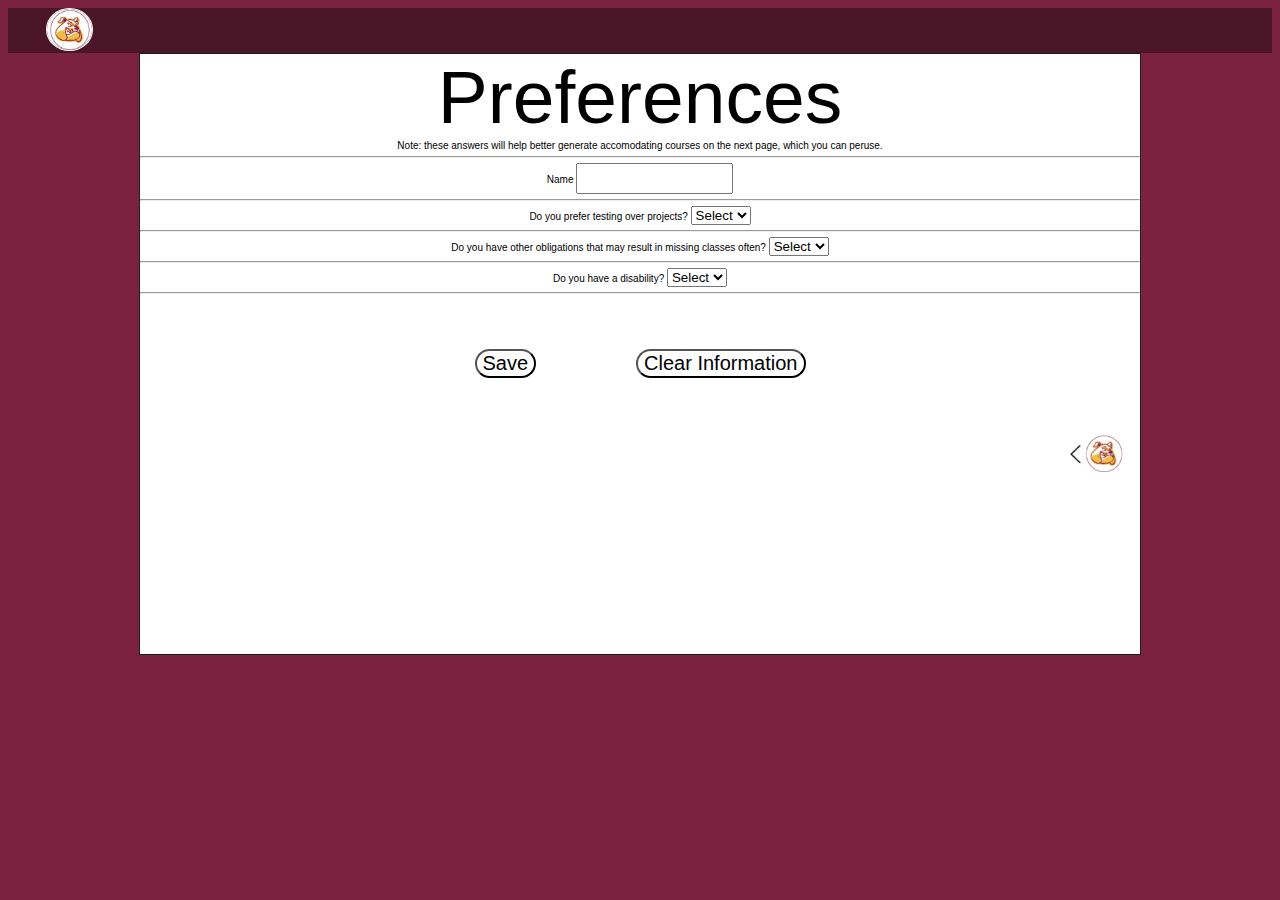
<file: userInformation.html>
<!DOCTYPE html>
<html>
	<head>

		<!--Bootstrap-->
		<link href="https://cdn.jsdelivr.net/npm/bootstrap@5.1.3/dist/css/bootstrap.min.css" rel="stylesheet" integrity="sha384-1BmE4kWBq78iYhFldvKuhfTAU6auU8tT94WrHftjDbrCEXSU1oBoqyl2QvZ6jIW3" crossorigin="anonymous">

		<!--JavaScript Bootstrap-->
		<script src="https://cdn.jsdelivr.net/npm/bootstrap@5.1.3/dist/js/bootstrap.bundle.min.js" integrity="sha384-ka7Sk0Gln4gmtz2MlQnikT1wXgYsOg+OMhuP+IlRH9sENBO0LRn5q+8nbTov4+1p" crossorigin="anonymous"></script>

		<link rel="stylesheet" href="professor.css">

		<link rel="stylesheet" href="userInformation.css">

	</head>
	<body>
			<nav class="navbar navbar-expand-lg navbar-light sticky-top" style = "background-color: #4a1527; width:100%">
				<div class="container-fluid">
					<a class="navbar-brand" href="index.html" style="color:white"> <img alt= "homeButton" class="homeLogo" src="imgs/logo.png"> </img> </a>
				</div>
			</nav>


		<div id="screen" data-currentQuestion="0">
			<div style="font-size:75px;">
				Preferences
			</div>
			<footer style="font-size:10px">
				Note: these answers will help better generate accomodating courses on the next page, which you can peruse.
			</footer>
			
			<hr>
			
			
			<div id="formBody">
				<div id = "name">
					<label for="nameInput"> Name </label>
					<input id="nameInput" type="text" style= "line-height:25px"> </input>
				</div>
				
				<hr>
				
				<div id="testingInput">
					<label for="testingSelection"> Do you prefer testing over projects? </label>
					<select id="testingSelection">
						<option disabled ="true" selected="true"> Select </option>
						<option> Yes </option>
						<option> No </option>
					</select>
				</div>
				
				<hr>
				
				<div id="attendance">
					<label for="attendanceSelection"> Do you have other obligations that may result in missing classes often? </label>
					<select id="attendanceSelection"> 
						<option disabled ="true" selected="true"> Select </option>
						<option> Yes </option>
						<option> No </option>
					</select>
				</div>
				
				<hr>
				
				<div id = "disabilityInput">
					<label for="disabilitySelection"> Do you have a disability? </label>
					
					<select id="disabilitySelection"> 
						<option disabled ="true" selected="true"> Select </option>
						<option> Yes </option>
						<option> No </option>
					</select>
				
				</div>
				<hr>
			
			</div>
			
			<div id="buttonSet">
				<div id="saveButton" style="padding:50px">
					<button style="background:transparent; cursor:pointer; border-radius:100px;font-size:20px;" onclick="saveData(this)"> Save </button>
				</div>
				
				<div id="clearData" style="padding:50px">
					<button style="background:transparent; cursor:pointer; border-radius:100px;font-size:20px;" onclick="clearData()"> Clear Information </button>
				</div>
			</div>
			
			
			
			<div id = "homeButton">
				<button style="background:transparent; border:none; float:right; cursor:pointer">
					<a href = "index.html"> 
						<div class="homeButtonComponents">
							<img alt="backButton" src="bullDog.png" style="height:50px">
						</div>
					</a>
				</button>
			</div>
				
		</div>
	
	<script src="userInformation.js"></script>
	
	
	</body>
</html>
</file>
<file: professor.css>
html * {
    /* #7B2240 */
    font-family: Helvetica;
}

.homeLogo{
    width:45px; 
    border:1px white solid; 
    border-radius:50%;
}

#professorGenericInfo {
    width: 200px;
    height: 400px;
}

#professorPicture{
    margin-top: 20px;
}

#professorName{
    margin-top: 10px;
    border-radius: 5px;
    border-color: black;
    border-style: solid;
}

h3{
    text-align: center;
}

#otherClassesDropdown{
    margin-top: 50px;
    padding: 0;
}

#courseInfo{
    margin-top: 20px;
    margin-left: 20px;
}

.progress{
    margin-top: 20px;
    margin-bottom: 40px;
    min-height: 40px;
}

#ratings-descriptors{
    margin-top: 8%;
}

h5{
   text-align: center;
}

.btn-group-wrap{
    text-align: center;
    margin-bottom: 10px;
}


#label-wrapping{
    width: 350px;
    margin: auto;
}

#forums{
    margin-bottom: 50px;
}

label{
    background: grey;
}

.navbar-brand{
    padding-left:3vw;
    padding-right: 3vw;
}

.navbar-nav > li{
    padding-left:3vw;
    padding-right:3vw;
  }


.nav-link{
    font-size:1vw;

}

.nav-link:hover{
    background-color: black;
}
</file>
<file: index.css>
p {
  /* #7B2240 */
  font-family: Helvetica;

}

.homePage {
    display: flex;
    flex-direction: column;
    justify-content: center;
    align-items: center;
    height: 100vh;
    font-family: Helvetica;
  }
  
 #preferences {
	position:fixed;
	bottom:2vh;
	right:2vh;
	font-size:2vh;
  border:.1vh solid black;
 }

#logo {
  width: 150px;
  height: auto;
}

.titleText {
  text-align: center;
}

.titleText h2 {
  font-size: 50px;
  margin: 5px;
  margin-top: 20px;
}

.titleText p {
  font-size: 20px;
}
  
  .searchSection {
    display: flex;
    flex-direction: column;
    justify-content: center;
    align-items: center;
  }

  #search-input {
    margin-top: 20px;
    margin-bottom: 20px;
    background-color: #f2f2f2;
    border-radius: 10px;
    border-color: #7B2240;
    max-width: 600px;
    margin-left: auto;
    flex: 1;
    padding: 10px;
    margin-right: 10px;
    border: none;
    border-radius: 5px;
    font-size: 16px;
  }

/* Styling for search-result */
  /* #search-result {
    position: absolute;
    top: 100%;
    left: 0;
    width: 100%;
    background-color: #fff;
    z-index: 2;
    border: 1px solid #ccc;
    border-top: none;
    max-height: 200px;
    overflow-y: scroll;
    padding: 0;
    margin-top: 0;
    list-style: none;
  }
  
  #search-result li {
    padding: 10px;
    cursor: pointer;
  }
  
  #search-result li:hover {
    background-color: #f5f5f5;
  } */
  
  .searchSection {
    position: relative;
  }
  
  .searchSection h4 {
    font-size: 30px;
    margin-bottom: 0;
  }
  
  button[type="submit"] {
    padding: 10px;
    background-color: #7B2240;
    color: white;
    border: none;
    border-radius: 5px;
    font-size: 16px;
    cursor: pointer;
  }

  button[type="submit"]:hover {
    background-color: white;
    color: #7B2240;
  }

  button[type="submit"]:active {
    background-color: #7B2240;
    color: white;
  }

  #course-list {
    font-family: Helvetica;
    max-height: 200px;
    overflow: hidden;
    width: 300px;
    list-style-type: none;
    text-decoration: none;
    border: 3px solid #7B2240;
    padding: 20px;
    border-radius: 15px;
    position: relative;
  }
  
  #course-list:hover {
    overflow-y: scroll;
  }
  
  #course-list::-webkit-scrollbar {
    width: 8px;
  }
  
  #course-list::-webkit-scrollbar-thumb {
    background-color: #7B2240;
    border-radius: 8px;
  }
  
  #course-list li a {
    text-decoration: none;
    color: inherit;
  }
  
  #course-list li {
    padding: 8px;
  }
  
  #course-list li:hover {
    background-color: #f2f2f2;
    color: #7B2240;
  }
  
  #course-list li a:hover {
    text-decoration: underline;
    color: inherit;
  }
</file>
<file: search.css>
body {
    overflow: scroll;
    background-color:#7B2240;
}

* {
    font-family: Helvetica;
}

label {
    background-color: transparent;
}

.searchPage {
    background-color:white;
    margin-left:20vh;
    margin-right:20vh;
    height: auto;
    padding-right:10vh;
    padding-left:10vh;
    padding-top:5vh;
    padding-bottom:10vh;
}

/*Top of Page */

.classDesc{
    display: flex;
    border: 1px solid black;
    height:10%;
    text-align:center;
    margin-top:5vh;
}

.courseName{
    margin:auto; 
    border-right:1px black solid;
}

.courseInfo {
    margin:auto;
    overflow:hidden;
}

#courseFooter{
    font-size:10px;
}

a {
    color:black;
    text-decoration:none;
}

.name {
    font-size:25px;
    text-align:center;
}


#filterListPanel{
    
    overflow:hidden;
    max-height:0px;
    transition-duration: 500ms;
}

.filterListPanelTransform {
    max-height:100px;
}

#filterList {
    display:flex;
    height:100px;
    background: #D3D3D3;
    gap:auto;
    justify-content:space-around;
    
    
}

.filterListColumn {
    display:flex;
    flex-direction:column;
    padding:10px;
}







/*Rest of Page*/

#professorListContainer {
    margin-top:10vh; 
    margin-left:10vh; 
    margin-right:10vh
}

#professorListHeader{
    text-align:left; 
    font-size:30px;
}

#filterButton{
    text-align:right;
}

.professors{
    font-color:black;
}

.name{

}

.professorContent{
    border:1px black solid; 
    height:auto; 
   
    margin-top:40px;
}

.professorContentBlocked{
    border:1px black solid; 
    height:auto; 
    
    margin-top:40px; 
    background-color:grey; 
    cursor: not-allowed;
}

.tagArea {
    display:flex;
    flex-wrap: wrap;
    height:auto;
    justify-content: start;
}

.tag {
    border:1px solid black;
    margin:auto;
    margin-top:2vh;
    margin-bottom:2vh;
    vertical-align: middle;

    font-size:12px;
    white-space:nowrap;
    border-radius: 30px;
    padding-left:1vw;
    padding-right:1vw;
}

#homeButtonDivider{
    position:a;
    bottom:0px;
    top:100px;
    margin-top:50px;
}

#homeButton{
    background:transparent; 
    border:none; 
    float:right; 
    cursor:pointer
}


.homeButtonComponents {
    display:flex;
    margin:auto;
}
</file>
<file: userInformation.css>
body {
    background-color:#7B2240;
    font-size: 10px;
    font-family: Helvetica;
}

#screen {
    border: 1px #1F1F1F solid;
    height:600px;
    width:1000px;
    margin:auto;
    background-color:white;
    text-align:center;
}

#buttonSet {
    display:flex;
    text-align:center;
    justify-content: center;
    
}

label {
    font-size:10px;
    background-color: white;
}
</file>
